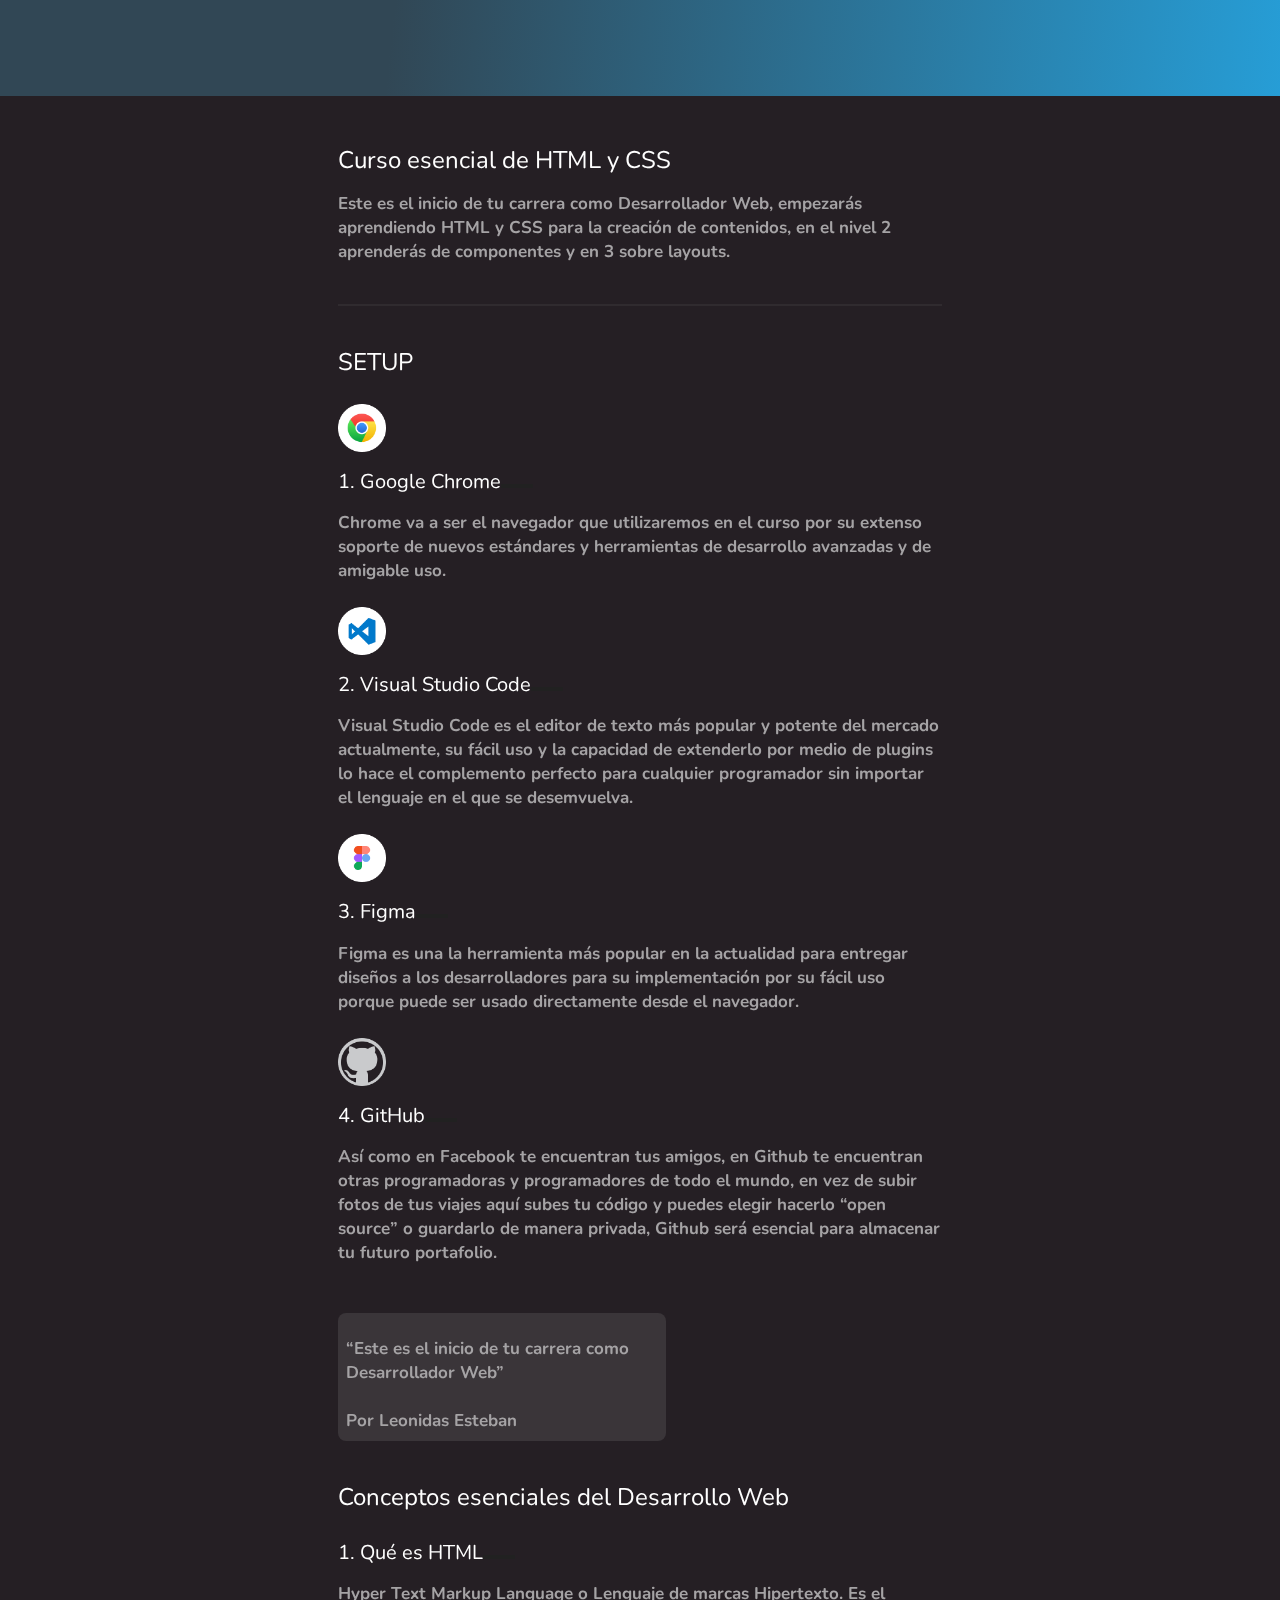
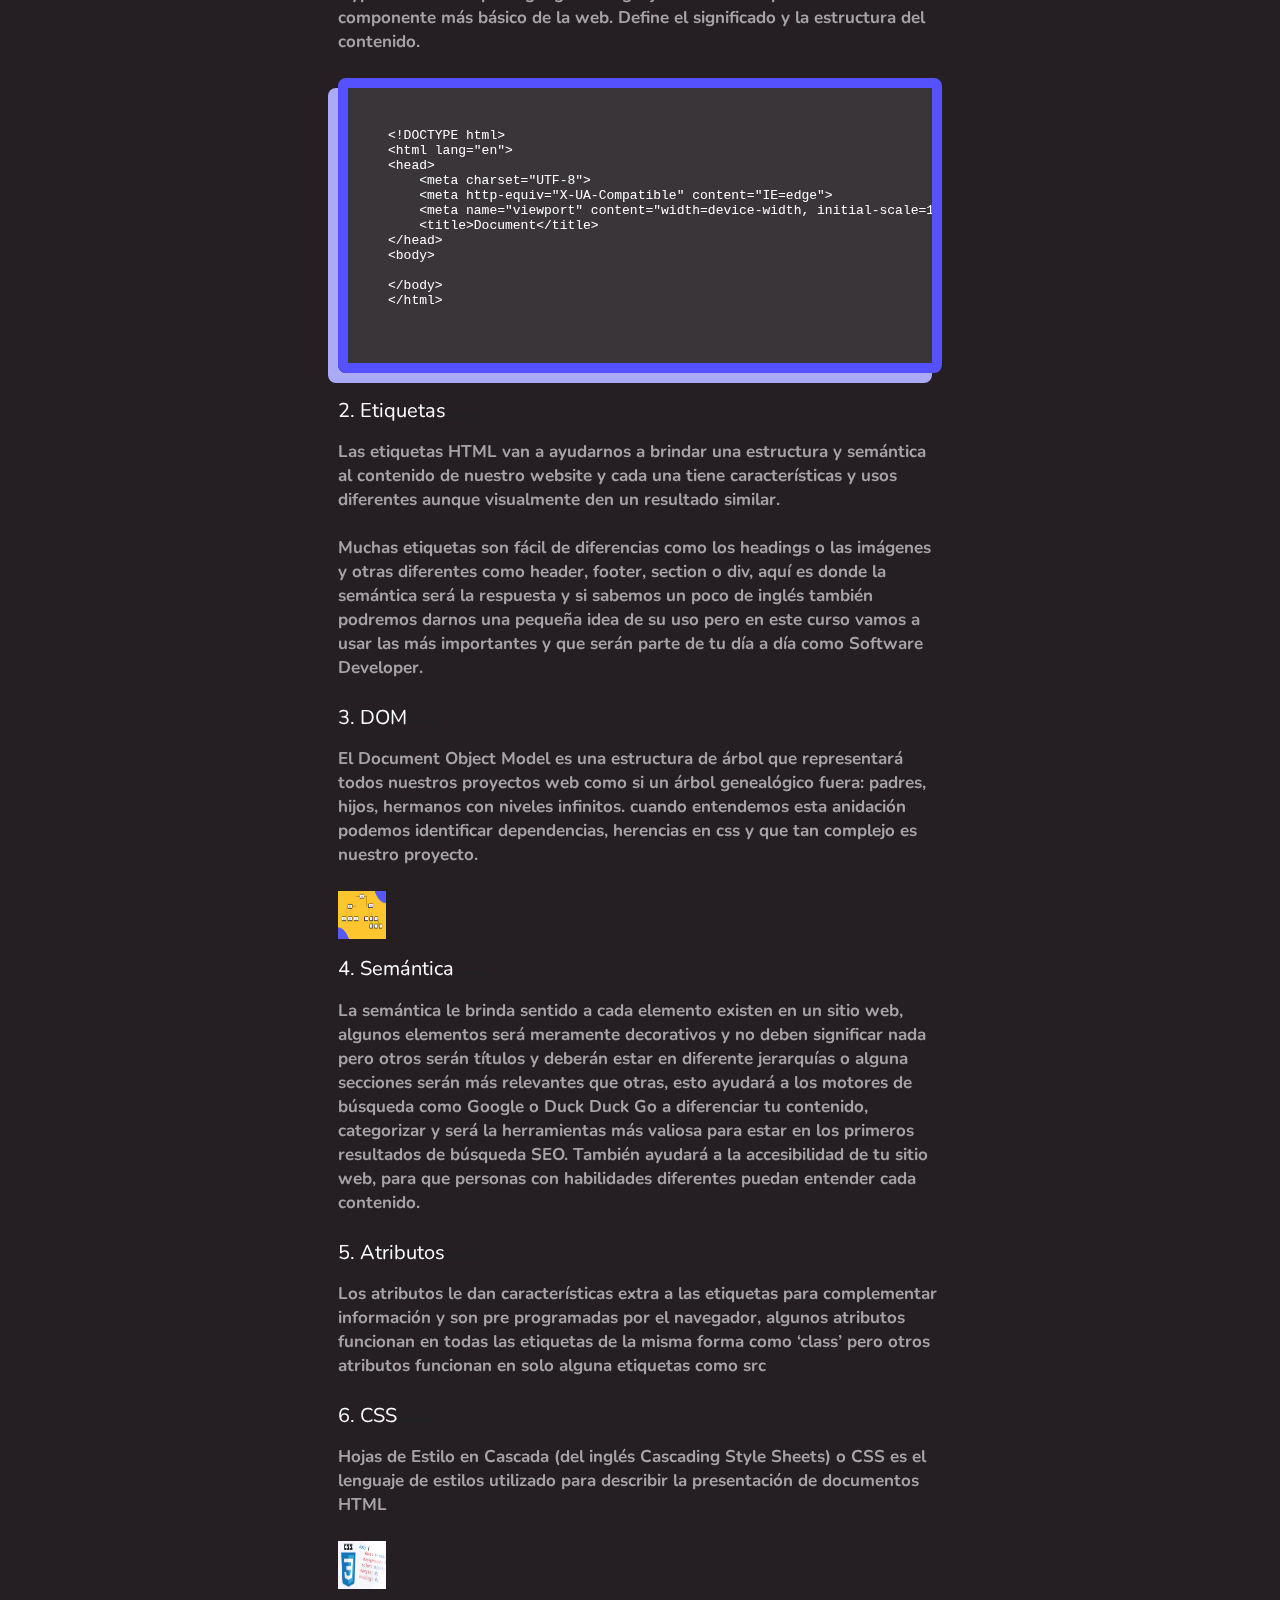
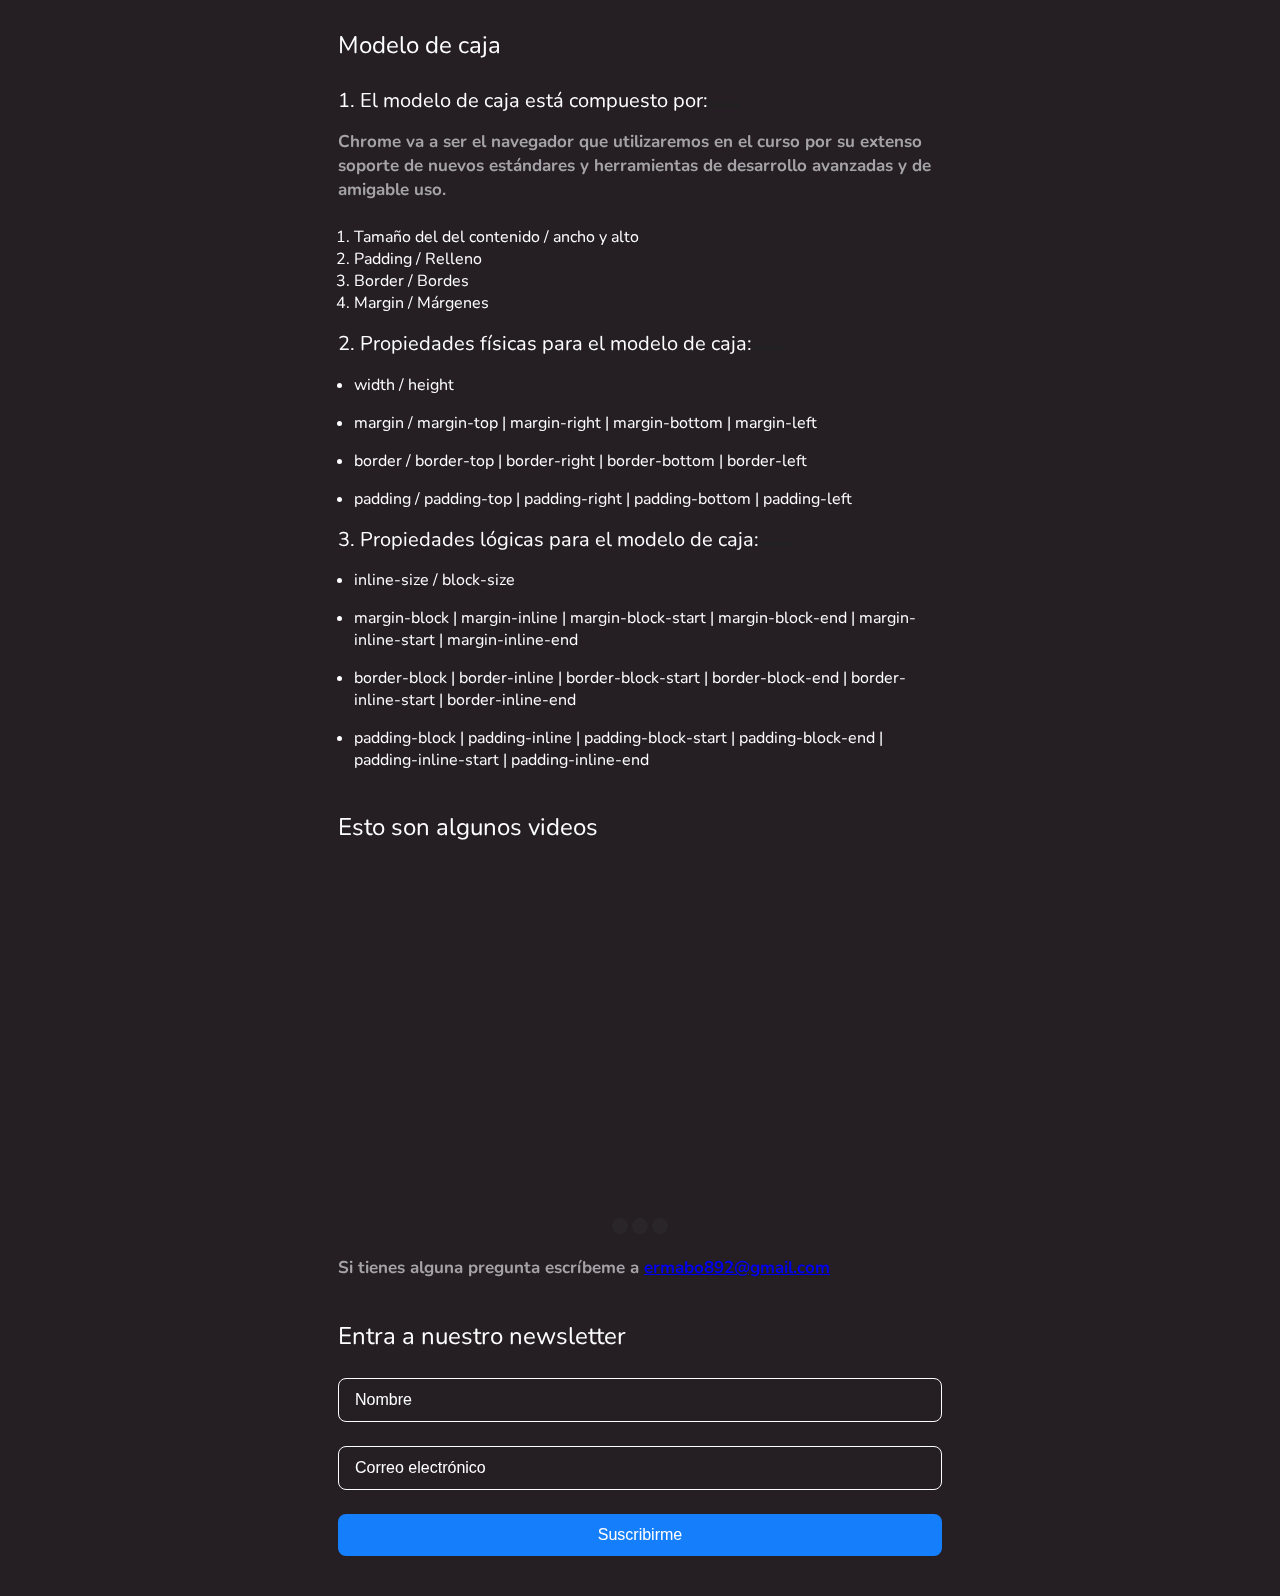
<file: index.html>
<!DOCTYPE html>
<html lang="en">
<head>
    <meta charset="UTF-8">
    <meta http-equiv="X-UA-Compatible" content="IE=edge">
    <meta name="viewport" content="width=device-width, initial-scale=1.0">
    <title>El blog de Erick</title>
    <link rel="stylesheet" href="./style-logical.css">
    <link rel="preconnect" href="https://fonts.googleapis.com">
    <link rel="preconnect" href="https://fonts.gstatic.com" crossorigin>
    <!-- <link href="https://fonts.googleapis.com/css2?family=Roboto:ital,wght@0,400;0,700;1,400;1,700&display=swap" rel="stylesheet"> --> 
    <link href="https://fonts.googleapis.com/css2?family=Nunito:ital,wght@0,400;0,600;0,700;1,400;1,700&display=swap" rel="stylesheet">
    <link rel="apple-touch-icon" sizes="57x57" href="./favicon/apple-icon-57x57.png">
    <link rel="apple-touch-icon" sizes="60x60" href="./favicon/apple-icon-60x60.png">
    <link rel="apple-touch-icon" sizes="72x72" href="./favicon/apple-icon-72x72.png">
    <link rel="apple-touch-icon" sizes="76x76" href="./favicon/apple-icon-76x76.png">
    <link rel="apple-touch-icon" sizes="114x114" href="./favicon/apple-icon-114x114.png">
    <link rel="apple-touch-icon" sizes="120x120" href="./favicon/apple-icon-120x120.png">
    <link rel="apple-touch-icon" sizes="144x144" href="./favicon/apple-icon-144x144.png">
    <link rel="apple-touch-icon" sizes="152x152" href="./favicon/apple-icon-152x152.png">
    <link rel="apple-touch-icon" sizes="180x180" href="./favicon/apple-icon-180x180.png">
    <link rel="icon" type="image/png" sizes="192x192"  href="./favicon/android-icon-192x192.png">
    <link rel="icon" type="image/png" sizes="32x32" href="./favicon/favicon-32x32.png">
    <link rel="icon" type="image/png" sizes="96x96" href="./favicon/favicon-96x96.png">
    <link rel="icon" type="image/png" sizes="16x16" href="./favicon/favicon-16x16.png">
    <link rel="manifest" href="/manifest.json">
    <meta name="msapplication-TileColor" content="#ffffff">
    <meta name="msapplication-TileImage" content="/ms-icon-144x144.png">
    <meta name="theme-color" content="#ffffff">
</head>
<body>
    <div class="banner"></div>
    <div class="header">
            <div class="header-content">
                <header>
                    <p>CONTENIDO</p>
                    <nav>
                        <details open>
                            <summary>
                                Setup
                            </summary>
                            <ol>
                                <a href="#chrome">
                                    <li>a Google Chrome</li>
                                </a>
                                <a href="#vsc">
                                    <li>Visual Studio Code</li>
                                </a>
                                <a href="#figma">
                                    <li>Figma</li>
                                </a>
                                <a href="#github">
                                    <li>GitHub</li>
                                </a>
                            </ol>
                        </details>
            
                        <details open>
                            <summary>
                                Conceptos esenciales del Desarrollo Web
                            </summary>
                            <ol>
                                <a href="#html">
                                    <li>Qué es HTML</li>
                                </a>
                                <a href="#etiquetas">
                                    <li>Etiquetas</li>
                                </a>
                                <a href="#dom">
                                    <li>DOM</li>
                                </a>
                                <a href="#semantica">
                                    <li>Semántica</li>
                                </a>
                                <a href="#atributos">
                                    <li>Atributos</li>
                                </a>
                                <a href="#css">
                                    <li>Qué es CSS</li>
                                </a>
                            </ol>
                        </details>
                
                    </nav>
                </header>
            </div>
        </div>
    </div>
    <main class="main">
       
        <div class="wrapper">
            <div class="main-content">
                <section class="content-section">
        
                    <h1>Curso esencial de HTML y CSS</h1>
                    <p>Este es el inicio de tu carrera como Desarrollador Web, empezarás aprendiendo HTML y CSS para la creación de contenidos, en el nivel 2 aprenderás de componentes y en 3 sobre layouts.</p>
                    <hr>
                    <h2>SETUP</h2>
                    <img src="./images/Google-Chrome-white.png" id="chrome" alt="Logo de Google Chrome" title="Logo de Google Chrome">
                    <h3>Google Chrome</h3>
                    <p>Chrome va a ser el navegador que utilizaremos en el curso por su extenso soporte de nuevos estándares y herramientas de desarrollo avanzadas y de amigable uso.</p>
                    
                    <img src="./images/Visual-Studio-Code-white.png" id="vsc"alt="Logo de Visual Studio Code" title="Logo de Visual Studio Code">
                    <h3>Visual Studio Code</h3>
                    <p>Visual Studio Code es el editor de texto más popular y potente del mercado actualmente, su fácil uso y la capacidad de extenderlo por medio de plugins lo hace el complemento perfecto para cualquier programador sin importar el lenguaje en el que se desemvuelva.</p>
                
                    <img src="./images/Figma-white.png" id="figma" alt="Logo de Figma" title="Logo de Figma">
                    <h3>Figma</h3>
                    <p>Figma es una la herramienta más popular en la actualidad para entregar diseños a los desarrolladores para su implementación por su fácil uso porque puede ser usado directamente desde el navegador.</p>
                
                    <img src="./images/GitHub-white.png" id="github"  alt="Logo de GitHub" title="Logo de GitHub">
                    <h3>GitHub</h3>
                    <p>Así como en Facebook te encuentran tus amigos, en Github te encuentran otras programadoras y programadores de todo el mundo, en vez de subir fotos de tus viajes aquí subes tu código y puedes elegir hacerlo “open source” o guardarlo de manera privada, Github será esencial para almacenar tu futuro portafolio.</p>
                    <blockquote>
                        <p>
                            “Este es el inicio de tu carrera como Desarrollador Web”
                        </p>
                        <p>
                            <span>
                                Por Leonidas Esteban
                            </span>
                        </p>
                    </blockquote>
                    <hr>
                </section>
        
                <section class="content-section">
                    <h2>Conceptos esenciales del Desarrollo Web</h2>
                    <h3 id="html" >Qué es HTML</h3>
                    <p>Hyper Text Markup Language o Lenguaje de marcas Hipertexto. Es el componente más básico de la web. Define el significado y la estructura del contenido.</p>
                    <pre>
&lt;!DOCTYPE html&gt;
&lt;html lang=&quot;en&quot;&gt;
&lt;head&gt;
    &lt;meta charset=&quot;UTF-8&quot;&gt;
    &lt;meta http-equiv=&quot;X-UA-Compatible&quot; content=&quot;IE=edge&quot;&gt;
    &lt;meta name=&quot;viewport&quot; content=&quot;width=device-width, initial-scale=1.0&quot;&gt;
    &lt;title&gt;Document&lt;/title&gt;
&lt;/head&gt;
&lt;body&gt;
    
&lt;/body&gt;
&lt;/html&gt;
                    </pre>
                    <h3 id="etiquetas" >Etiquetas</h3>
                    <p>Las etiquetas HTML van a ayudarnos a brindar una estructura y semántica al contenido de nuestro website y cada una tiene características y usos diferentes aunque visualmente den un resultado similar.</p>
                    <p>Muchas etiquetas son fácil de diferencias como los headings o las imágenes y otras diferentes como header, footer, section o div, aquí es donde la semántica será la respuesta y si sabemos un poco de inglés también podremos darnos una pequeña idea de su uso pero en este curso vamos a usar las más importantes y que serán parte de tu día a día como Software Developer.</p>
                
                    <h3 id="dom" >DOM</h3>
                    <p>El Document Object Model es una estructura de árbol que representará todos nuestros proyectos web como si un árbol genealógico fuera: padres, hijos, hermanos con niveles infinitos. cuando entendemos esta anidación podemos identificar dependencias, herencias en css y que tan complejo es nuestro proyecto.</p>
                    <img src="./images/dom.png" alt="Representacion grafica del DOM">
                
                    <h3 id="semantica" >Semántica</h3>
                    <p>La semántica le brinda sentido a cada elemento existen en un sitio web, algunos elementos será meramente decorativos y no deben significar nada pero otros serán títulos y deberán estar en diferente jerarquías o alguna secciones serán más relevantes que otras, esto ayudará a los motores de búsqueda como Google o Duck Duck Go a diferenciar tu contenido, categorizar y será la herramientas más valiosa para estar en los primeros resultados de búsqueda SEO. También ayudará a la accesibilidad de tu sitio web, para que personas con habilidades diferentes puedan entender cada contenido.</p>
                
                    <h3 id="atributos" >Atributos</h3>
                    <p>Los atributos le dan características extra a las etiquetas para complementar información y son pre programadas por el navegador, algunos atributos funcionan en todas las etiquetas de la misma forma como ‘class’ pero otros atributos funcionan en solo alguna etiquetas como src</p>
                
                    <h3 id="css" >CSS</h3>
                    <p>Hojas de Estilo en Cascada (del inglés Cascading Style Sheets) o CSS es el lenguaje de estilos utilizado para describir la presentación de documentos HTML</p>
                    <img src="./images/css.png" alt="Imagen acerca de CSS">
                </section>
        
                <section class="content-section">
        
                    <h2>Modelo de caja</h2>
                    <h3>El modelo de caja está compuesto por:</h3>
                    <p>Chrome va a ser el navegador que utilizaremos en el curso por su extenso soporte de nuevos estándares y herramientas de desarrollo avanzadas y de amigable uso.</p>
                    <ol>
                        <li>Tamaño del del contenido / ancho y alto</li>
                        <li>Padding / Relleno</li>
                        <li>Border / Bordes</li>
                        <li>Margin / Márgenes</li>
                    </ol>
                
                    <h3>Propiedades físicas para el modelo de caja:</h3>
                
                    <ul>
                        <li>width / height</li>
                        <li>margin / margin-top | margin-right | margin-bottom | margin-left</li>
                        <li>border / border-top | border-right | border-bottom | border-left</li>
                        <li>padding / padding-top | padding-right | padding-bottom | padding-left</li>
                    </ul>
                
                    <h3>Propiedades lógicas para el modelo de caja:</h3>
                
                    <ul>
                        <li>
                            inline-size / block-size
                        </li>
                        <li>
                            margin-block | margin-inline | margin-block-start | margin-block-end | margin-inline-start | margin-inline-end
                        </li>
                        <li>
                            border-block | border-inline | border-block-start | border-block-end | border-inline-start | border-inline-end
                        </li>
                        <li>
                            padding-block | padding-inline | padding-block-start | padding-block-end | padding-inline-start | padding-inline-end
                        </li>
                    </ul>

                    <div class="content-section">
                        <h2>Esto son algunos videos</h2>
                        <div class="slider">
                            <scroll-container class="slider-container">
                                <scroll-page class="slider-slide" id="video-1">
                                    <iframe class="video" width="560" height="315" src="https://www.youtube.com/embed/5f5Ig_U2Bpk" title="YouTube video player" frameborder="0" allow="accelerometer; autoplay; clipboard-write; encrypted-media; gyroscope; picture-in-picture" allowfullscreen></iframe>
                                </scroll-page>
                                <scroll-page class="slider-slide" id="video-2">
                                    <iframe class="video" width="560" height="315" src="https://www.youtube.com/embed/_N1IAr5oR4k" title="YouTube video player" frameborder="0" allow="accelerometer; autoplay; clipboard-write; encrypted-media; gyroscope; picture-in-picture" allowfullscreen></iframe>
                                </scroll-page>
                                <scroll-page class="slider-slide" id="video-3">
                                    <iframe class="video" width="560" height="315" src="https://www.youtube.com/embed/0PgYZiLcY4k" title="YouTube video player" frameborder="0" allow="accelerometer; autoplay; clipboard-write; encrypted-media; gyroscope; picture-in-picture" allowfullscreen></iframe>
                                </scroll-page>
                            </scroll-container>
                            <div class="slider-bullet-list">
                                <a href="#video-1" class="slider-bullet"></a>
                                <a href="#video-2" class="slider-bullet"></a>
                                <a href="#video-3" class="slider-bullet"></a>
                            </div>
                        </div>

                    </div>
                
                    <p>
                        Si tienes alguna pregunta escríbeme a <a href="mailto:me@leonidasesteban.com">ermabo892@gmail.com</a>
                    </p>
                </section>
                <div class="content-section">
                    <h2>Entra a nuestro newsletter</h2>
                    <form action="" class="form">
                        <input type="text" required placeholder="Nombre">
                        <input type="email" required placeholder="Correo electrónico">
                        <input type="submit" value="Suscribirme">
                    </form>

                </div>

            </div>
        </div>
    </main>

    
</body>
</html>
</file>
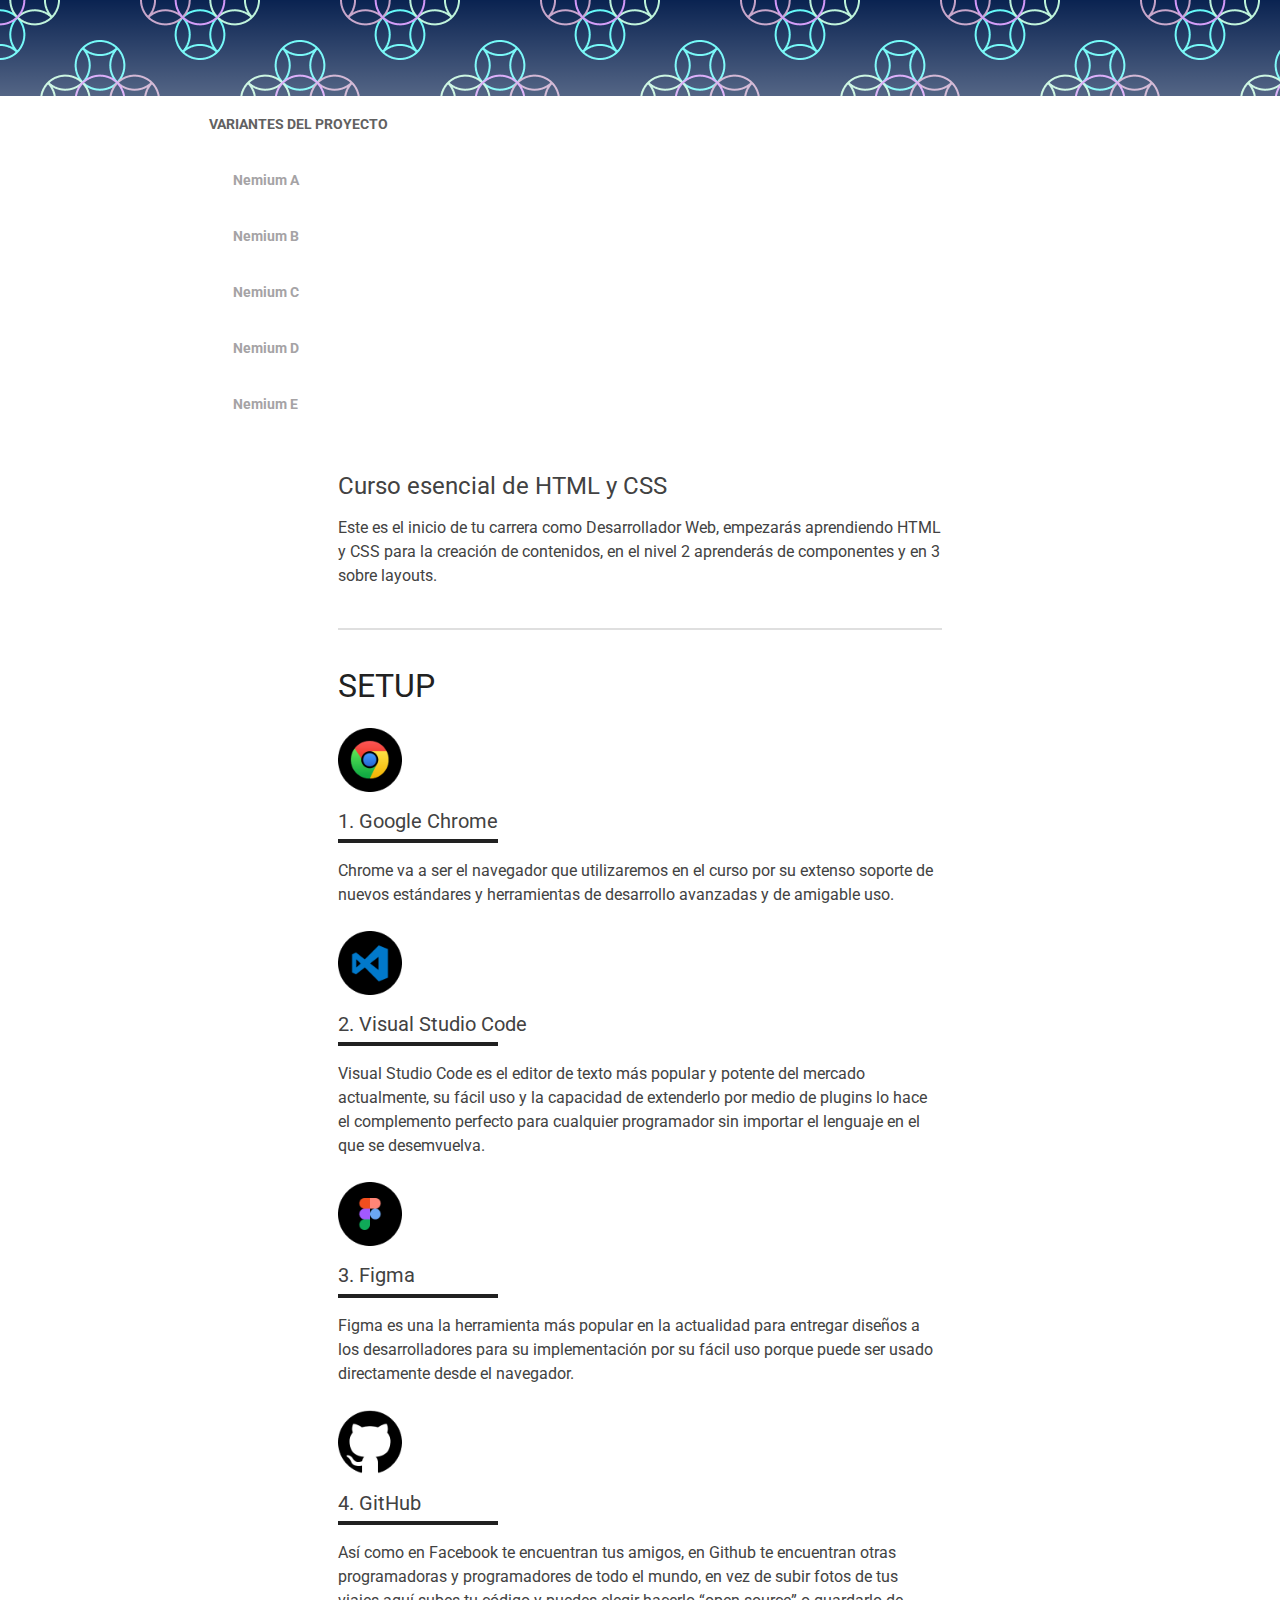
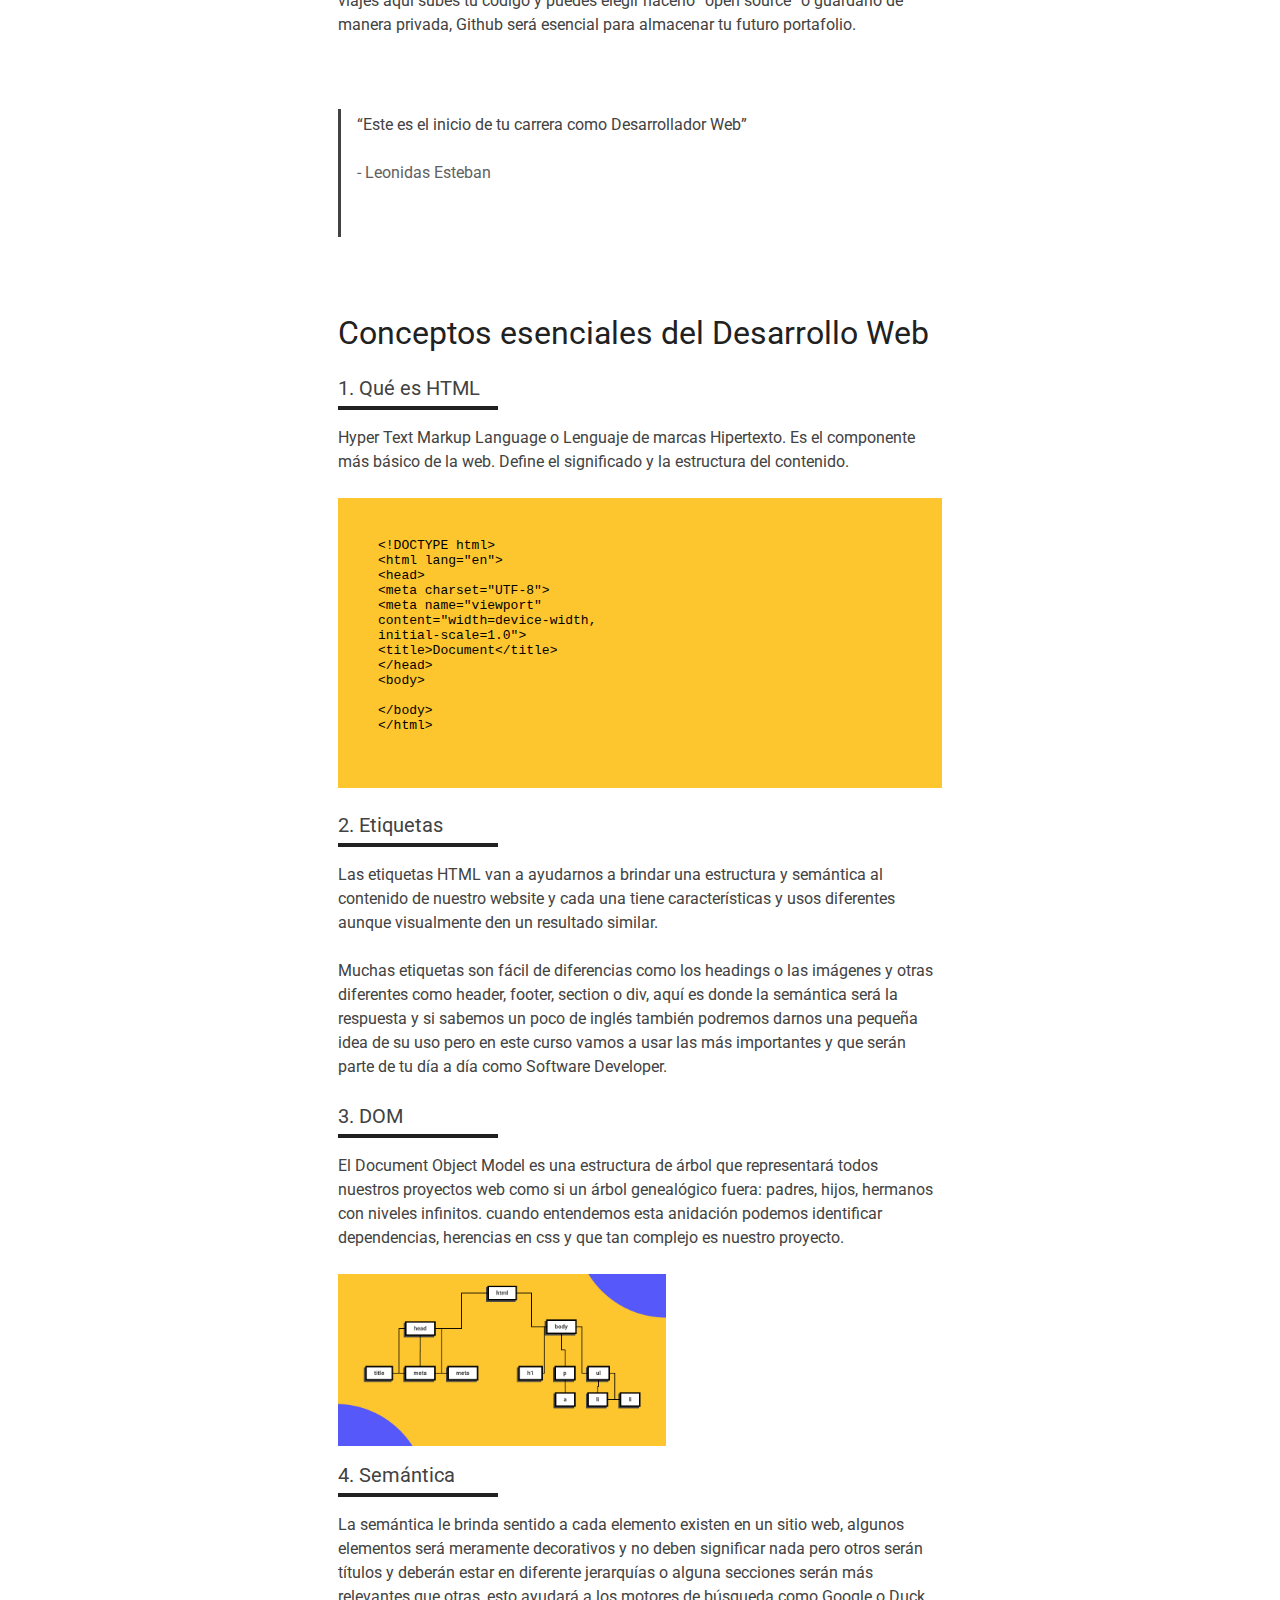
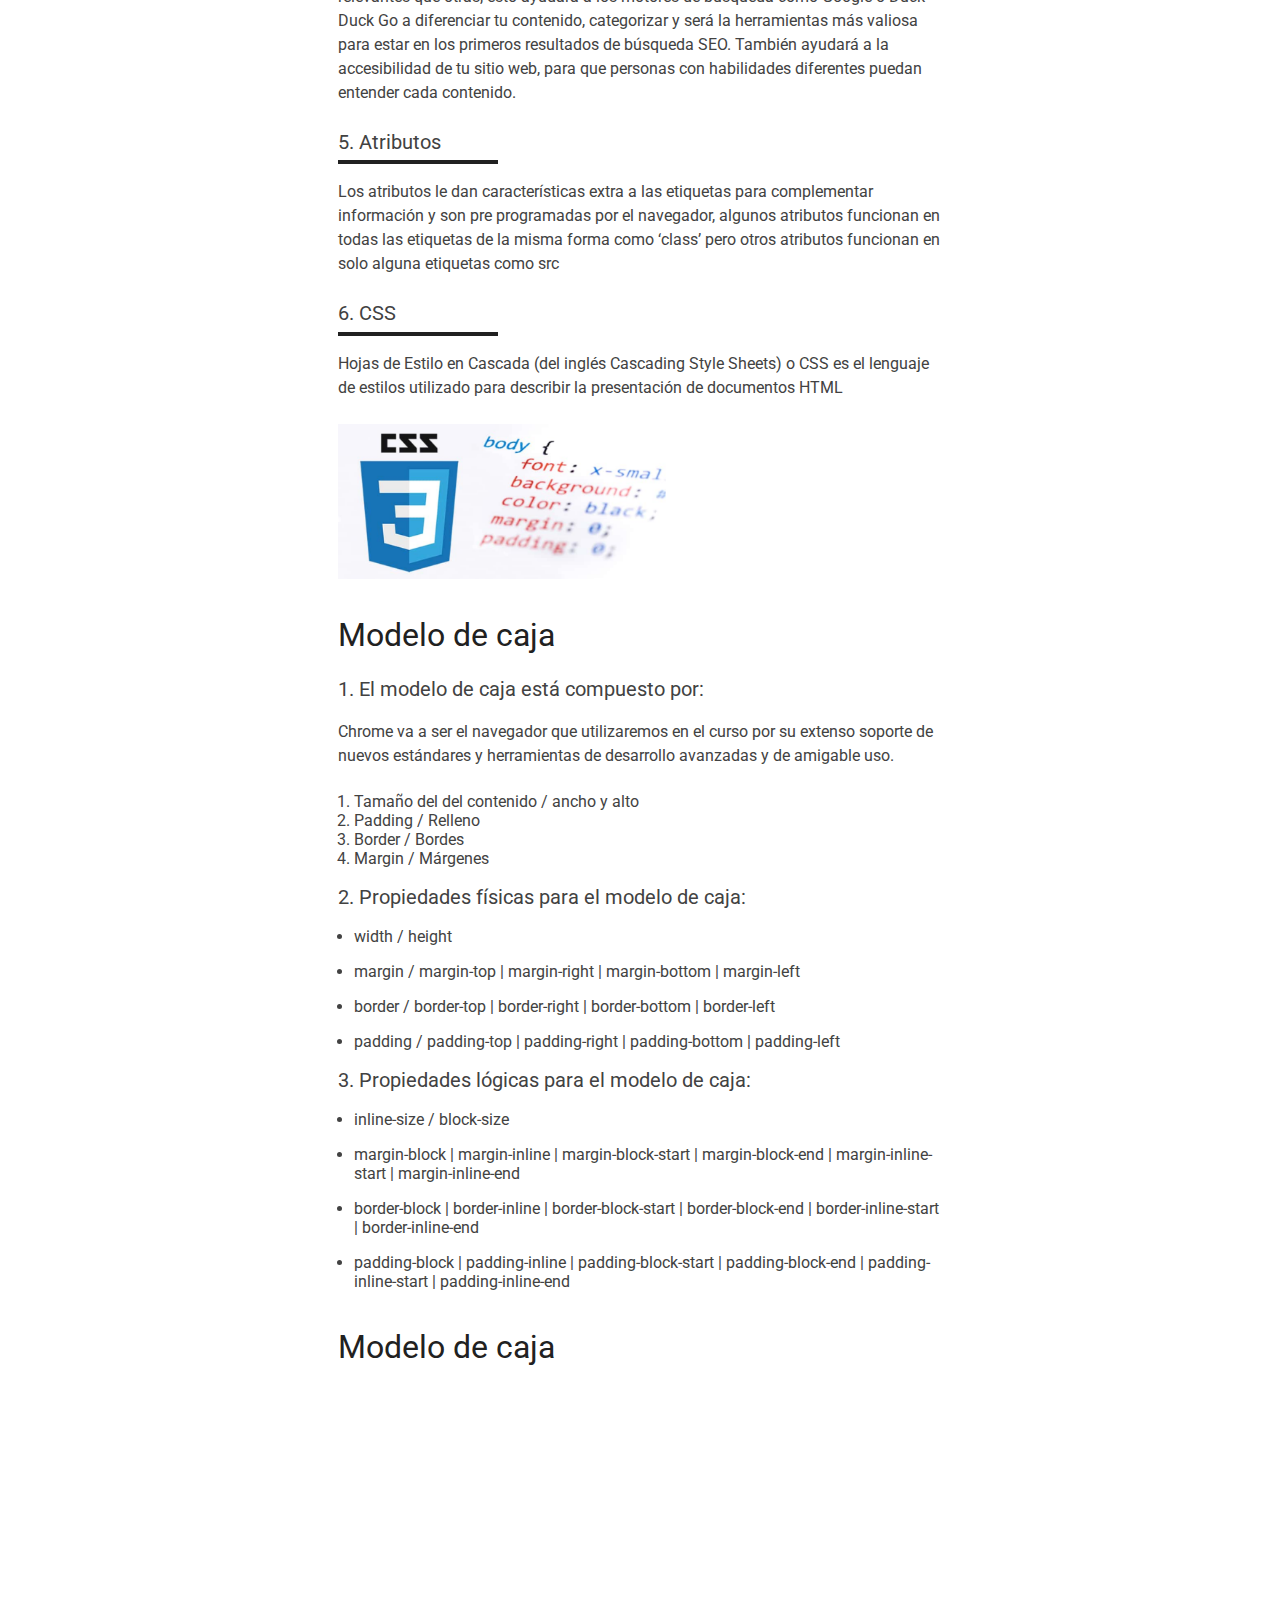
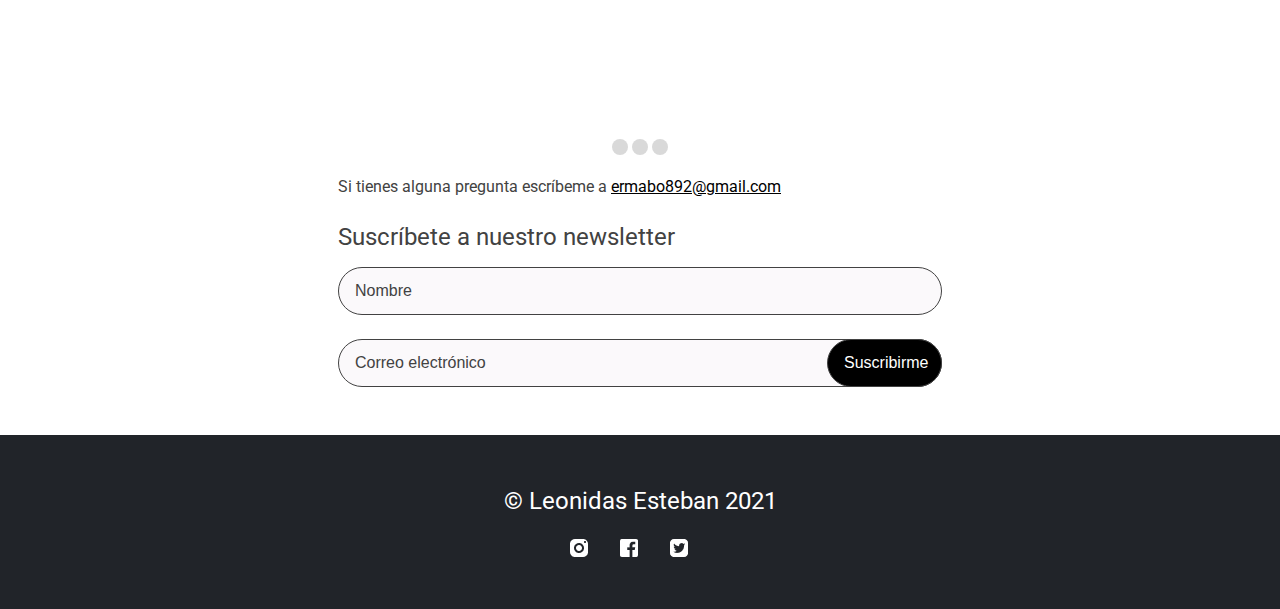
<file: nemium-a.html>
<!DOCTYPE html>
<html lang="en">
<head>
    <meta charset="UTF-8">
    <meta http-equiv="X-UA-Compatible" content="IE=edge">
    <meta name="viewport" content="width=device-width, initial-scale=1.0">
    <title>El blog de Erick</title>
    <link rel="stylesheet" href="./css/style-physical.css">
    <link rel="preconnect" href="https://fonts.googleapis.com">
    <link rel="preconnect" href="https://fonts.gstatic.com" crossorigin>
    <link href="https://fonts.googleapis.com/css2?family=Roboto:ital,wght@0,400;0,700;1,400;1,700&display=swap" rel="stylesheet"> 
    <link href="https://fonts.googleapis.com/css2?family=Nunito:ital,wght@0,400;0,600;0,700;1,400;1,700&display=swap" rel="stylesheet">
    <link rel="apple-touch-icon" sizes="57x57" href="./favicon/apple-icon-57x57.png">
    <link rel="apple-touch-icon" sizes="60x60" href="./favicon/apple-icon-60x60.png">
    <link rel="apple-touch-icon" sizes="72x72" href="./favicon/apple-icon-72x72.png">
    <link rel="apple-touch-icon" sizes="76x76" href="./favicon/apple-icon-76x76.png">
    <link rel="apple-touch-icon" sizes="114x114" href="./favicon/apple-icon-114x114.png">
    <link rel="apple-touch-icon" sizes="120x120" href="./favicon/apple-icon-120x120.png">
    <link rel="apple-touch-icon" sizes="144x144" href="./favicon/apple-icon-144x144.png">
    <link rel="apple-touch-icon" sizes="152x152" href="./favicon/apple-icon-152x152.png">
    <link rel="apple-touch-icon" sizes="180x180" href="./favicon/apple-icon-180x180.png">
    <link rel="icon" type="image/png" sizes="192x192"  href="./favicon/android-icon-192x192.png">
    <link rel="icon" type="image/png" sizes="32x32" href="./favicon/favicon-32x32.png">
    <link rel="icon" type="image/png" sizes="96x96" href="./favicon/favicon-96x96.png">
    <link rel="icon" type="image/png" sizes="16x16" href="./favicon/favicon-16x16.png">
    <link rel="manifest" href="/manifest.json">
    <meta name="msapplication-TileColor" content="#ffffff">
    <meta name="msapplication-TileImage" content="/ms-icon-144x144.png">
    <meta name="theme-color" content="#ffffff">
</head>
<body>
    <div class="banner"></div>
    <div class="version">
        <div class="version-content">
            <p>VARIANTES DEL PROYECTO</p>
            <ul>
                <li>
                    <a href="./nemium-a.html">Nemium A</a>
                </li>
                <li>
                    <a href="./index.html">Nemium B</a>
                </li>
                <li>
                    <a href="./nemium-c.html">Nemium C</a>                            
                </li>
                <li>
                    <a href="./nemium-d.html">Nemium D</a>                            
                </li>
                <li>
                    <a href="./nemium-e.html">Nemium E</a>                            
                </li>
            </ul>
        </div>
    </div>
    <div class="header">
        <div class="header-content">
            <header>
                <p>CONTENIDO</p>
                <nav>
                    <details open>
                        <summary>
                            Setup
                        </summary>
                        <ol>
                            <a href="#chrome">
                                <li>a Google Chrome</li>
                            </a>
                            <a href="#vsc">
                                <li>Visual Studio Code</li>
                            </a>
                            <a href="#figma">
                                <li>Figma</li>
                            </a>
                            <a href="#github">
                                <li>GitHub</li>
                            </a>
                        </ol>
                    </details>
        
                    <details >
                        <summary>
                            Conceptos esenciales del Desarrollo Web
                        </summary>
                        <ol>
                            <a href="#html">
                                <li>Qué es HTML</li>
                            </a>
                            <a href="#etiquetas">
                                <li>Etiquetas</li>
                            </a>
                            <a href="#dom">
                                <li>DOM</li>
                            </a>
                            <a href="#semantica">
                                <li>Semántica</li>
                            </a>
                            <a href="#atributos">
                                <li>Atributos</li>
                            </a>
                            <a href="#css">
                                <li>Qué es CSS</li>
                            </a>
                        </ol>
                    </details>
            
                </nav>
            </header>
        </div>
    </div>
    </div>
    <main class="main">
        <div class="wrapper">
            
            <div class="main-content">
                <section class="content-section">
        
                    <h1>Curso esencial de HTML y CSS</h1>
                    <p>Este es el inicio de tu carrera como Desarrollador Web, empezarás aprendiendo HTML y CSS para la creación de contenidos, en el nivel 2 aprenderás de componentes y en 3 sobre layouts.</p>
                    <hr>
                    <h2>SETUP</h2>
                    <img src="./images/Google-Chrome.png" id="chrome" alt="Logo de Google Chrome" title="Logo de Google Chrome">
                    <h3>Google Chrome</h3>
                    <p>Chrome va a ser el navegador que utilizaremos en el curso por su extenso soporte de nuevos estándares y herramientas de desarrollo avanzadas y de amigable uso.</p>
                    
                    <img src="./images/Visual-Studio-Code.png" id="vsc"alt="Logo de Visual Studio Code" title="Logo de Visual Studio Code">
                    <h3>Visual Studio Code</h3>
                    <p>Visual Studio Code es el editor de texto más popular y potente del mercado actualmente, su fácil uso y la capacidad de extenderlo por medio de plugins lo hace el complemento perfecto para cualquier programador sin importar el lenguaje en el que se desemvuelva.</p>
                
                    <img src="./images/Figma.png" id="figma" alt="Logo de Figma" title="Logo de Figma">
                    <h3>Figma</h3>
                    <p>Figma es una la herramienta más popular en la actualidad para entregar diseños a los desarrolladores para su implementación por su fácil uso porque puede ser usado directamente desde el navegador.</p>
                
                    <img src="./images/GitHub.png" id="github"  alt="Logo de GitHub" title="Logo de GitHub">
                    <h3>GitHub</h3>
                    <p>Así como en Facebook te encuentran tus amigos, en Github te encuentran otras programadoras y programadores de todo el mundo, en vez de subir fotos de tus viajes aquí subes tu código y puedes elegir hacerlo “open source” o guardarlo de manera privada, Github será esencial para almacenar tu futuro portafolio.</p>
                    <blockquote class="blockquote">
                        <p>
                            “Este es el inicio de tu carrera como Desarrollador Web”
                        </p>
                        <p>
                            <span>
                                Leonidas Esteban
                            </span>
                        </p>
                    </blockquote>
                    <hr>
                </section>
        
                <section class="content-section">
                    <h2>Conceptos esenciales del Desarrollo Web</h2>
                    <h3 id="html" class="h3-concepts" >Qué es HTML</h3>
                    <p>Hyper Text Markup Language o Lenguaje de marcas Hipertexto. Es el componente más básico de la web. Define el significado y la estructura del contenido.</p>
                    <pre>
&lt;!DOCTYPE html&gt;
&lt;html lang=&quot;en&quot;&gt;
&lt;head&gt;
&lt;meta charset=&quot;UTF-8&quot;&gt;
&lt;meta name=&quot;viewport&quot; 
content=&quot;width=device-width, 
initial-scale=1.0&quot;&gt;
&lt;title&gt;Document&lt;/title&gt;
&lt;/head&gt;
&lt;body&gt;
    
&lt;/body&gt;
&lt;/html&gt;
                    </pre>
                    <h3 id="etiquetas" class="h3-concepts" >Etiquetas</h3>
                    <p>Las etiquetas HTML van a ayudarnos a brindar una estructura y semántica al contenido de nuestro website y cada una tiene características y usos diferentes aunque visualmente den un resultado similar.</p>
                    <p>Muchas etiquetas son fácil de diferencias como los headings o las imágenes y otras diferentes como header, footer, section o div, aquí es donde la semántica será la respuesta y si sabemos un poco de inglés también podremos darnos una pequeña idea de su uso pero en este curso vamos a usar las más importantes y que serán parte de tu día a día como Software Developer.</p>
                
                    <h3 id="dom" class="h3-concepts" >DOM</h3>
                    <p>El Document Object Model es una estructura de árbol que representará todos nuestros proyectos web como si un árbol genealógico fuera: padres, hijos, hermanos con niveles infinitos. cuando entendemos esta anidación podemos identificar dependencias, herencias en css y que tan complejo es nuestro proyecto.</p>
                    <img id="dom-image" src="./images/dom.png" alt="Representacion grafica del DOM">
                
                    <h3 id="semantica" class="h3-concepts" >Semántica</h3>
                    <p>La semántica le brinda sentido a cada elemento existen en un sitio web, algunos elementos será meramente decorativos y no deben significar nada pero otros serán títulos y deberán estar en diferente jerarquías o alguna secciones serán más relevantes que otras, esto ayudará a los motores de búsqueda como Google o Duck Duck Go a diferenciar tu contenido, categorizar y será la herramientas más valiosa para estar en los primeros resultados de búsqueda SEO. También ayudará a la accesibilidad de tu sitio web, para que personas con habilidades diferentes puedan entender cada contenido.</p>
                
                    <h3 id="atributos" class="h3-concepts">Atributos</h3>
                    <p>Los atributos le dan características extra a las etiquetas para complementar información y son pre programadas por el navegador, algunos atributos funcionan en todas las etiquetas de la misma forma como ‘class’ pero otros atributos funcionan en solo alguna etiquetas como src</p>
                
                    <h3 id="css" class="h3-concepts">CSS</h3>
                    <p>Hojas de Estilo en Cascada (del inglés Cascading Style Sheets) o CSS es el lenguaje de estilos utilizado para describir la presentación de documentos HTML</p>
                    <img id="css-image" src="./images/css.png" alt="Imagen acerca de CSS">
                </section>
        
                <section class="content-section">
        
                    <h2>Modelo de caja</h2>
                    <h3 class="second-content-section">El modelo de caja está compuesto por:</h3>
                    <p>Chrome va a ser el navegador que utilizaremos en el curso por su extenso soporte de nuevos estándares y herramientas de desarrollo avanzadas y de amigable uso.</p>
                    <ol>
                        <li>Tamaño del del contenido / ancho y alto</li>
                        <li>Padding / Relleno</li>
                        <li>Border / Bordes</li>
                        <li>Margin / Márgenes</li>
                    </ol>
                
                    <h3 class="second-content-section">Propiedades físicas para el modelo de caja:</h3>
                
                    <ul>
                        <li>width / height</li>
                        <li>margin / margin-top | margin-right | margin-bottom | margin-left</li>
                        <li>border / border-top | border-right | border-bottom | border-left</li>
                        <li>padding / padding-top | padding-right | padding-bottom | padding-left</li>
                    </ul>
                
                    <h3 class="second-content-section">Propiedades lógicas para el modelo de caja:</h3>
                
                    <ul>
                        <li>
                            inline-size / block-size
                        </li>
                        <li>
                            margin-block | margin-inline | margin-block-start | margin-block-end | margin-inline-start | margin-inline-end
                        </li>
                        <li>
                            border-block | border-inline | border-block-start | border-block-end | border-inline-start | border-inline-end
                        </li>
                        <li>
                            padding-block | padding-inline | padding-block-start | padding-block-end | padding-inline-start | padding-inline-end
                        </li>
                    </ul>

                    <div class="content-section">
                        <h2>Modelo de caja</h2>
                        <div class="slider">
                            <scroll-container class="slider-container">
                                <scroll-page class="slider-slide" id="video-1">
                                    <iframe class="video" width="560" height="315" src="https://www.youtube.com/embed/5f5Ig_U2Bpk" title="YouTube video player" frameborder="0" allow="accelerometer; autoplay; clipboard-write; encrypted-media; gyroscope; picture-in-picture" allowfullscreen></iframe>
                                </scroll-page>
                                <scroll-page class="slider-slide" id="video-2">
                                    <iframe class="video" width="560" height="315" src="https://www.youtube.com/embed/_N1IAr5oR4k" title="YouTube video player" frameborder="0" allow="accelerometer; autoplay; clipboard-write; encrypted-media; gyroscope; picture-in-picture" allowfullscreen></iframe>
                                </scroll-page>
                                <scroll-page class="slider-slide" id="video-3">
                                    <iframe class="video" width="560" height="315" src="https://www.youtube.com/embed/0PgYZiLcY4k" title="YouTube video player" frameborder="0" allow="accelerometer; autoplay; clipboard-write; encrypted-media; gyroscope; picture-in-picture" allowfullscreen></iframe>
                                </scroll-page>
                            </scroll-container>
                            <div class="slider-bullet-list">
                                <a href="#video-1" class="slider-bullet"></a>
                                <a href="#video-2" class="slider-bullet"></a>
                                <a href="#video-3" class="slider-bullet"></a>
                            </div>
                        </div>

                    </div>
                
                    <p class="form">
                        Si tienes alguna pregunta escríbeme a <a href="mailto:ermabo892@gmail.com">ermabo892@gmail.com</a>
                    </p>
                </section>
                <div class="content-section">
                    <h4 class="form">Suscríbete a nuestro newsletter</h4>
                    <form action="" class="form">
                        <input type="text" required placeholder="Nombre">
                        <div class="input-button-container">
                            <input class="input-email" type="email" required placeholder="Correo electrónico">
                            <input class="input-button" type="submit" value="Suscribirme">

                        </div>
                    </form>

                </div>

            </div>
        </div>
        <footer>
            <h1>© Leonidas Esteban 2021</h1>
            <div>
                <img src="./images/instagram-icon-white.png" alt="Instagram icon">
                <img src="./images/facebook-icon-white.png" alt="Facebook icon">
                <img src="./images/twitter-icon-white.png" alt="Twitter icon">
            </div>
        </footer>
    </main>
</body>
</html>
</file>
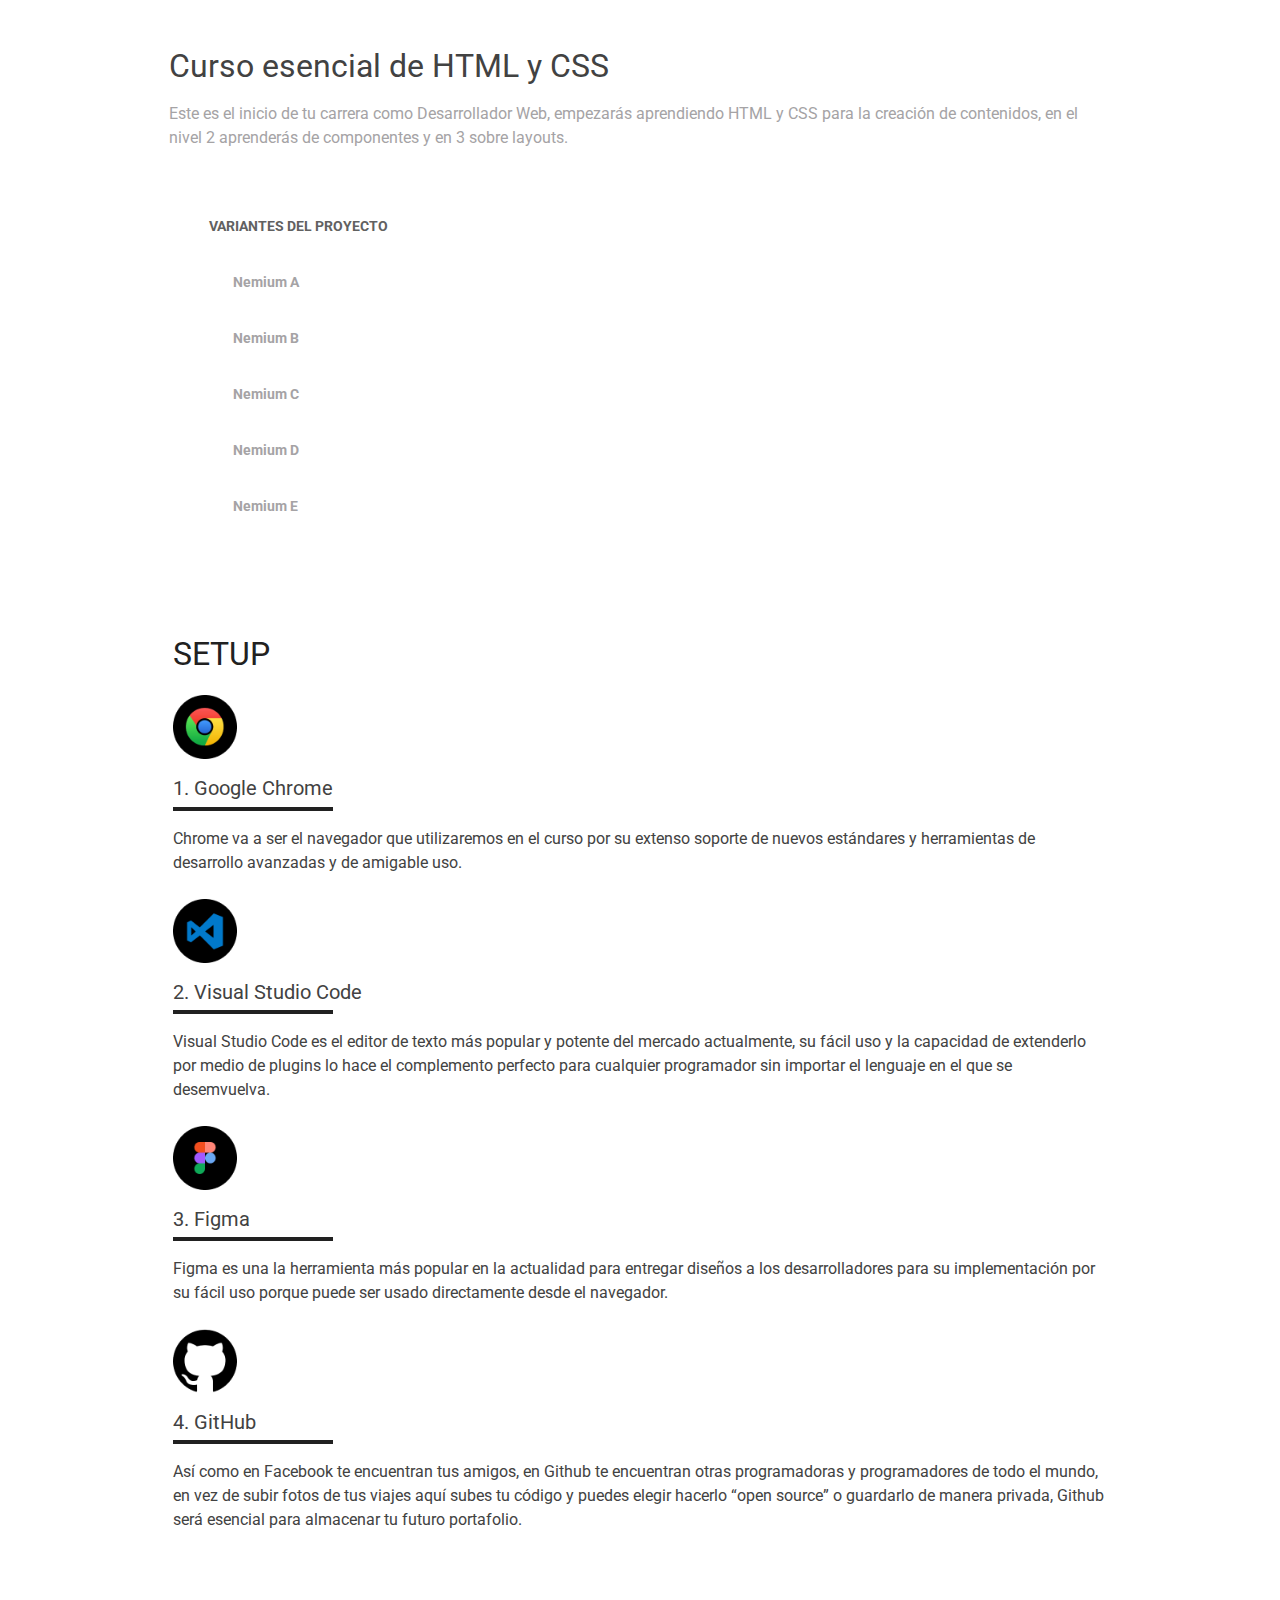
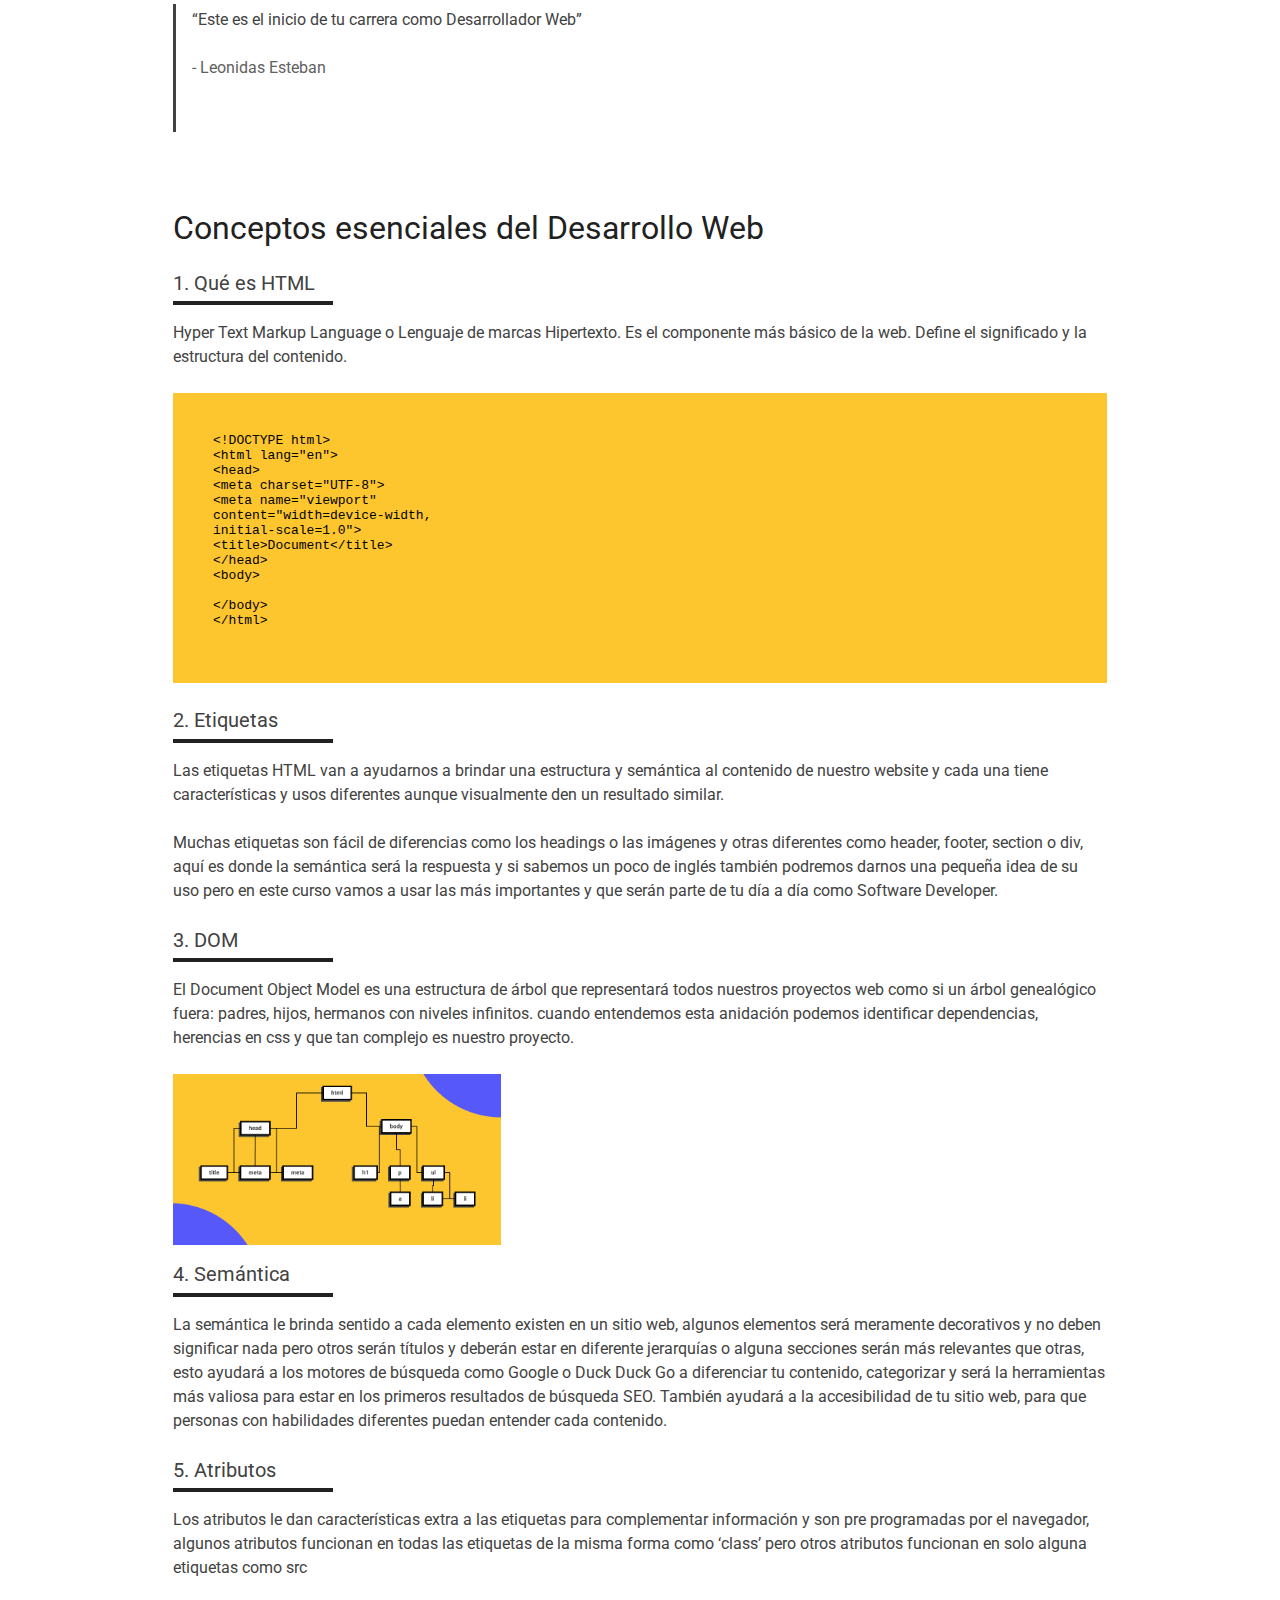
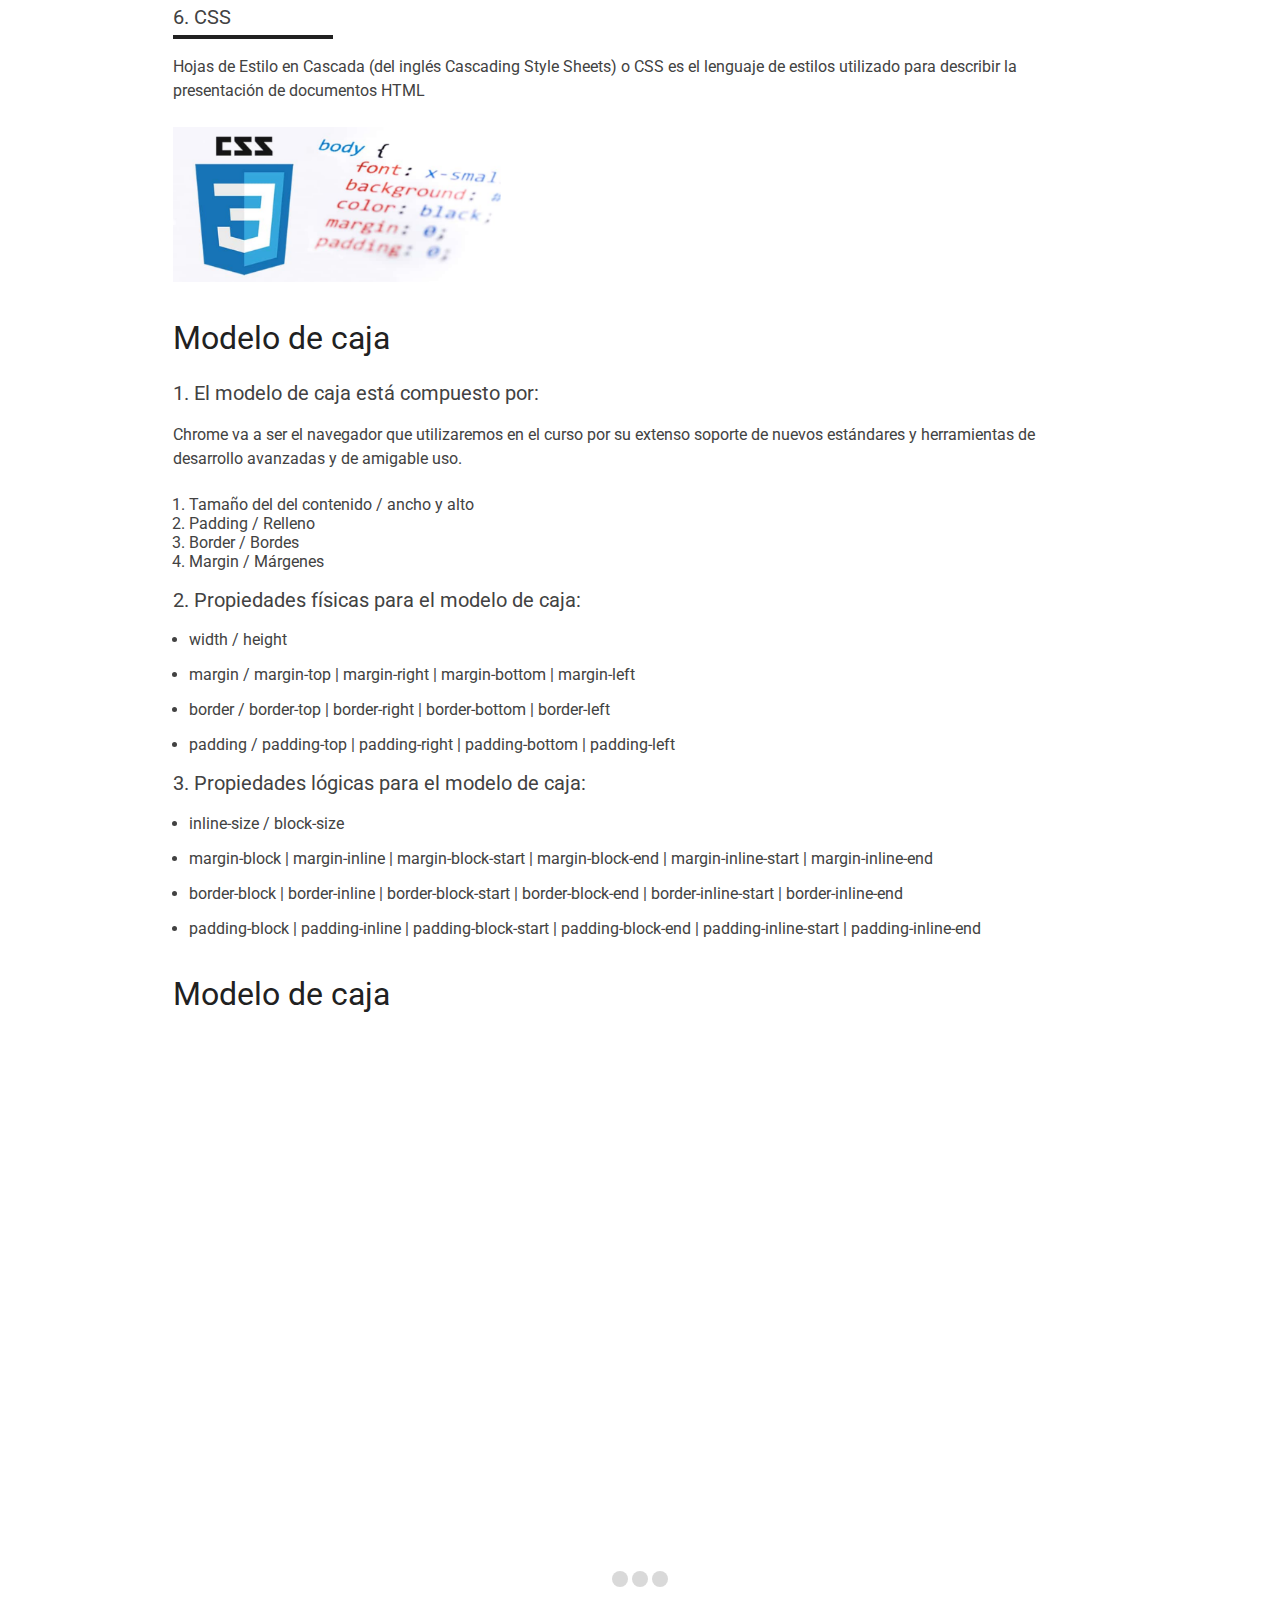
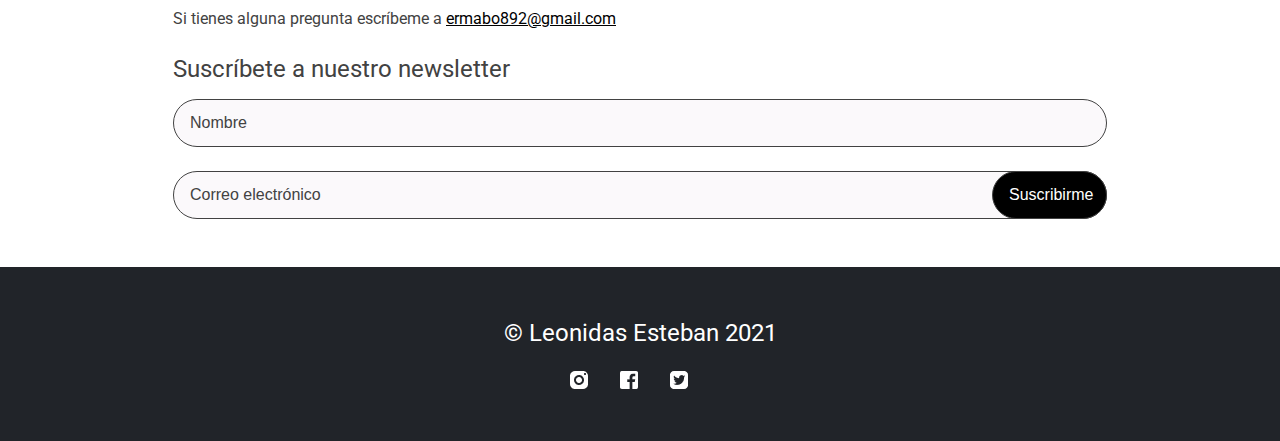
<file: nemium-c.html>
<!DOCTYPE html>
<html lang="en">
<head>
    <meta charset="UTF-8">
    <meta http-equiv="X-UA-Compatible" content="IE=edge">
    <meta name="viewport" content="width=device-width, initial-scale=1.0">
    <title>El blog de Erick</title>
    <link rel="stylesheet" href="./css/nemium-c.css">
    <link rel="preconnect" href="https://fonts.googleapis.com">
    <link rel="preconnect" href="https://fonts.gstatic.com" crossorigin>
    <link href="https://fonts.googleapis.com/css2?family=Roboto:ital,wght@0,400;0,700;1,400;1,700&display=swap" rel="stylesheet"> 
    <link href="https://fonts.googleapis.com/css2?family=Nunito:ital,wght@0,400;0,600;0,700;1,400;1,700&display=swap" rel="stylesheet">
    <link rel="apple-touch-icon" sizes="57x57" href="./favicon/apple-icon-57x57.png">
    <link rel="apple-touch-icon" sizes="60x60" href="./favicon/apple-icon-60x60.png">
    <link rel="apple-touch-icon" sizes="72x72" href="./favicon/apple-icon-72x72.png">
    <link rel="apple-touch-icon" sizes="76x76" href="./favicon/apple-icon-76x76.png">
    <link rel="apple-touch-icon" sizes="114x114" href="./favicon/apple-icon-114x114.png">
    <link rel="apple-touch-icon" sizes="120x120" href="./favicon/apple-icon-120x120.png">
    <link rel="apple-touch-icon" sizes="144x144" href="./favicon/apple-icon-144x144.png">
    <link rel="apple-touch-icon" sizes="152x152" href="./favicon/apple-icon-152x152.png">
    <link rel="apple-touch-icon" sizes="180x180" href="./favicon/apple-icon-180x180.png">
    <link rel="icon" type="image/png" sizes="192x192"  href="./favicon/android-icon-192x192.png">
    <link rel="icon" type="image/png" sizes="32x32" href="./favicon/favicon-32x32.png">
    <link rel="icon" type="image/png" sizes="96x96" href="./favicon/favicon-96x96.png">
    <link rel="icon" type="image/png" sizes="16x16" href="./favicon/favicon-16x16.png">
    <link rel="manifest" href="/manifest.json">
    <meta name="msapplication-TileColor" content="#ffffff">
    <meta name="msapplication-TileImage" content="/ms-icon-144x144.png">
    <meta name="theme-color" content="#ffffff">
</head>
<body>
       
    <div class="first-section">
        <div>
            <h1>Curso esencial de HTML y CSS</h1>
            <p class="first-section-p">Este es el inicio de tu carrera como Desarrollador Web, empezarás aprendiendo HTML y CSS para la creación de contenidos, en el nivel 2 aprenderás de componentes y en 3 sobre layouts.</p>

        </div>

        <div class="version">
            
            <div class="version-content">
                <p>VARIANTES DEL PROYECTO</p>
                <ul>
                    <li>
                        <a href="./nemium-a.html">Nemium A</a>
                    </li>
                    <li>
                        <a href="./index.html">Nemium B</a>
                    </li>
                    <li>
                        <a href="./nemium-c.html">Nemium C</a>                            
                    </li>
                    <li>
                        <a href="./nemium-d.html">Nemium D</a>                            
                    </li>
                    <li>
                        <a href="./nemium-e.html">Nemium E</a>                            
                    </li>
                    </ul>
                </div>
        </div>

            <div class="header">
                <div class="header-content">
                    <header>
                        <p>CONTENIDO</p>
                        <nav>
                            <details open>
                                <summary>
                                    Setup
                                </summary>
                                <ol>
                                    <a href="#chrome">
                                        <li>a Google Chrome</li>
                                    </a>
                                    <a href="#vsc">
                                        <li>Visual Studio Code</li>
                                    </a>
                                    <a href="#figma">
                                        <li>Figma</li>
                                    </a>
                                    <a href="#github">
                                        <li>GitHub</li>
                                    </a>
                                </ol>
                            </details>        
                        
                        <details open>
                            <summary >
                                Conceptos esenciales del Desarrollo Web
                            </summary>
                            <ol>
                                <a href="#html">
                                    <li>Qué es HTML</li>
                                </a>
                                <a href="#etiquetas">
                                    <li>Etiquetas</li>
                                </a>
                                <a href="#dom">
                                    <li>DOM</li>
                                </a>
                                <a href="#semantica">
                                    <li>Semántica</li>
                                </a>
                                <a href="#atributos">
                                    <li>Atributos</li>
                                </a>
                                <a href="#css">
                                    <li>Qué es CSS</li>
                                </a>
                            </ol>
                        </details>
                
                        </nav>
                </header>
            </div>
        </div>
    </div>
    
    <main class="main">
        <div class="wrapper">
            
            <div class="main-content">
                <section class="content-section">
                    
                    
                    <h2>SETUP</h2> 
                    <img src="./images/Google-Chrome.png" id="chrome" alt="Logo de Google Chrome" title="Logo de Google Chrome">
                    <h3>Google Chrome</h3>
                    <p>Chrome va a ser el navegador que utilizaremos en el curso por su extenso soporte de nuevos estándares y herramientas de desarrollo avanzadas y de amigable uso.</p>
                    
                    <img src="./images/Visual-Studio-Code.png" id="vsc"alt="Logo de Visual Studio Code" title="Logo de Visual Studio Code">
                    <h3>Visual Studio Code</h3>
                    <p>Visual Studio Code es el editor de texto más popular y potente del mercado actualmente, su fácil uso y la capacidad de extenderlo por medio de plugins lo hace el complemento perfecto para cualquier programador sin importar el lenguaje en el que se desemvuelva.</p>
                
                    <img src="./images/Figma.png" id="figma" alt="Logo de Figma" title="Logo de Figma">
                    <h3>Figma</h3>
                    <p>Figma es una la herramienta más popular en la actualidad para entregar diseños a los desarrolladores para su implementación por su fácil uso porque puede ser usado directamente desde el navegador.</p>
                
                    <img src="./images/GitHub.png" id="github"  alt="Logo de GitHub" title="Logo de GitHub">
                    <h3>GitHub</h3>
                    <p>Así como en Facebook te encuentran tus amigos, en Github te encuentran otras programadoras y programadores de todo el mundo, en vez de subir fotos de tus viajes aquí subes tu código y puedes elegir hacerlo “open source” o guardarlo de manera privada, Github será esencial para almacenar tu futuro portafolio.</p>
                    <blockquote class="blockquote">
                        <p>
                            “Este es el inicio de tu carrera como Desarrollador Web”
                        </p>
                        <p>
                            <span>
                                Leonidas Esteban
                            </span>
                        </p>
                    </blockquote>
                    <hr>
                </section>
        
                <section class="content-section">
                    <h2>Conceptos esenciales del Desarrollo Web</h2>
                    <h3 id="html" class="h3-concepts" >Qué es HTML</h3>
                    <p>Hyper Text Markup Language o Lenguaje de marcas Hipertexto. Es el componente más básico de la web. Define el significado y la estructura del contenido.</p>
                    <pre>
&lt;!DOCTYPE html&gt;
&lt;html lang=&quot;en&quot;&gt;
&lt;head&gt;
&lt;meta charset=&quot;UTF-8&quot;&gt;
&lt;meta name=&quot;viewport&quot; 
content=&quot;width=device-width, 
initial-scale=1.0&quot;&gt;
&lt;title&gt;Document&lt;/title&gt;
&lt;/head&gt;
&lt;body&gt;
    
&lt;/body&gt;
&lt;/html&gt;
                    </pre>
                    <h3 id="etiquetas" class="h3-concepts" >Etiquetas</h3>
                    <p>Las etiquetas HTML van a ayudarnos a brindar una estructura y semántica al contenido de nuestro website y cada una tiene características y usos diferentes aunque visualmente den un resultado similar.</p>
                    <p>Muchas etiquetas son fácil de diferencias como los headings o las imágenes y otras diferentes como header, footer, section o div, aquí es donde la semántica será la respuesta y si sabemos un poco de inglés también podremos darnos una pequeña idea de su uso pero en este curso vamos a usar las más importantes y que serán parte de tu día a día como Software Developer.</p>
                
                    <h3 id="dom" class="h3-concepts" >DOM</h3>
                    <p>El Document Object Model es una estructura de árbol que representará todos nuestros proyectos web como si un árbol genealógico fuera: padres, hijos, hermanos con niveles infinitos. cuando entendemos esta anidación podemos identificar dependencias, herencias en css y que tan complejo es nuestro proyecto.</p>
                    <img id="dom-image" src="./images/dom.png" alt="Representacion grafica del DOM">
                
                    <h3 id="semantica" class="h3-concepts" >Semántica</h3>
                    <p>La semántica le brinda sentido a cada elemento existen en un sitio web, algunos elementos será meramente decorativos y no deben significar nada pero otros serán títulos y deberán estar en diferente jerarquías o alguna secciones serán más relevantes que otras, esto ayudará a los motores de búsqueda como Google o Duck Duck Go a diferenciar tu contenido, categorizar y será la herramientas más valiosa para estar en los primeros resultados de búsqueda SEO. También ayudará a la accesibilidad de tu sitio web, para que personas con habilidades diferentes puedan entender cada contenido.</p>
                
                    <h3 id="atributos" class="h3-concepts">Atributos</h3>
                    <p>Los atributos le dan características extra a las etiquetas para complementar información y son pre programadas por el navegador, algunos atributos funcionan en todas las etiquetas de la misma forma como ‘class’ pero otros atributos funcionan en solo alguna etiquetas como src</p>
                
                    <h3 id="css" class="h3-concepts">CSS</h3>
                    <p>Hojas de Estilo en Cascada (del inglés Cascading Style Sheets) o CSS es el lenguaje de estilos utilizado para describir la presentación de documentos HTML</p>
                    <img id="css-image" src="./images/css.png" alt="Imagen acerca de CSS">
                </section>
        
                <section class="content-section">
        
                    <h2>Modelo de caja</h2>
                    <h3 class="second-content-section">El modelo de caja está compuesto por:</h3>
                    <p>Chrome va a ser el navegador que utilizaremos en el curso por su extenso soporte de nuevos estándares y herramientas de desarrollo avanzadas y de amigable uso.</p>
                    <ol>
                        <li>Tamaño del del contenido / ancho y alto</li>
                        <li>Padding / Relleno</li>
                        <li>Border / Bordes</li>
                        <li>Margin / Márgenes</li>
                    </ol>
                
                    <h3 class="second-content-section">Propiedades físicas para el modelo de caja:</h3>
                
                    <ul>
                        <li>width / height</li>
                        <li>margin / margin-top | margin-right | margin-bottom | margin-left</li>
                        <li>border / border-top | border-right | border-bottom | border-left</li>
                        <li>padding / padding-top | padding-right | padding-bottom | padding-left</li>
                    </ul>
                
                    <h3 class="second-content-section">Propiedades lógicas para el modelo de caja:</h3>
                
                    <ul>
                        <li>
                            inline-size / block-size
                        </li>
                        <li>
                            margin-block | margin-inline | margin-block-start | margin-block-end | margin-inline-start | margin-inline-end
                        </li>
                        <li>
                            border-block | border-inline | border-block-start | border-block-end | border-inline-start | border-inline-end
                        </li>
                        <li>
                            padding-block | padding-inline | padding-block-start | padding-block-end | padding-inline-start | padding-inline-end
                        </li>
                    </ul>

                    <div class="content-section">
                        <h2>Modelo de caja</h2>
                        <div class="slider">
                            <scroll-container class="slider-container">
                                <scroll-page class="slider-slide" id="video-1">
                                    <iframe class="video" width="560" height="315" src="https://www.youtube.com/embed/5f5Ig_U2Bpk" title="YouTube video player" frameborder="0" allow="accelerometer; autoplay; clipboard-write; encrypted-media; gyroscope; picture-in-picture" allowfullscreen></iframe>
                                </scroll-page>
                                <scroll-page class="slider-slide" id="video-2">
                                    <iframe class="video" width="560" height="315" src="https://www.youtube.com/embed/_N1IAr5oR4k" title="YouTube video player" frameborder="0" allow="accelerometer; autoplay; clipboard-write; encrypted-media; gyroscope; picture-in-picture" allowfullscreen></iframe>
                                </scroll-page>
                                <scroll-page class="slider-slide" id="video-3">
                                    <iframe class="video" width="560" height="315" src="https://www.youtube.com/embed/0PgYZiLcY4k" title="YouTube video player" frameborder="0" allow="accelerometer; autoplay; clipboard-write; encrypted-media; gyroscope; picture-in-picture" allowfullscreen></iframe>
                                </scroll-page>
                            </scroll-container>
                            <div class="slider-bullet-list">
                                <a href="#video-1" class="slider-bullet"></a>
                                <a href="#video-2" class="slider-bullet"></a>
                                <a href="#video-3" class="slider-bullet"></a>
                            </div>
                        </div>

                    </div>
                
                    <p class="form">
                        Si tienes alguna pregunta escríbeme a <a href="mailto:ermabo892@gmail.com">ermabo892@gmail.com</a>
                    </p>
                </section>
                <div class="content-section">
                    <h4 class="form">Suscríbete a nuestro newsletter</h4>
                    <form action="" class="form">
                        <input type="text" required placeholder="Nombre">
                        <div class="input-button-container">
                            <input class="input-email" type="email" required placeholder="Correo electrónico">
                            <input class="input-button" type="submit" value="Suscribirme">

                        </div>
                    </form>

                </div>

            </div>
        </div>
        <footer>
            <h1>© Leonidas Esteban 2021</h1>
            <div>
                <img src="./images/instagram-icon-white.png" alt="Instagram icon">
                <img src="./images/facebook-icon-white.png" alt="Facebook icon">
                <img src="./images/twitter-icon-white.png" alt="Twitter icon">
            </div>
        </footer>
    </main>
</body>
</html>
</file>
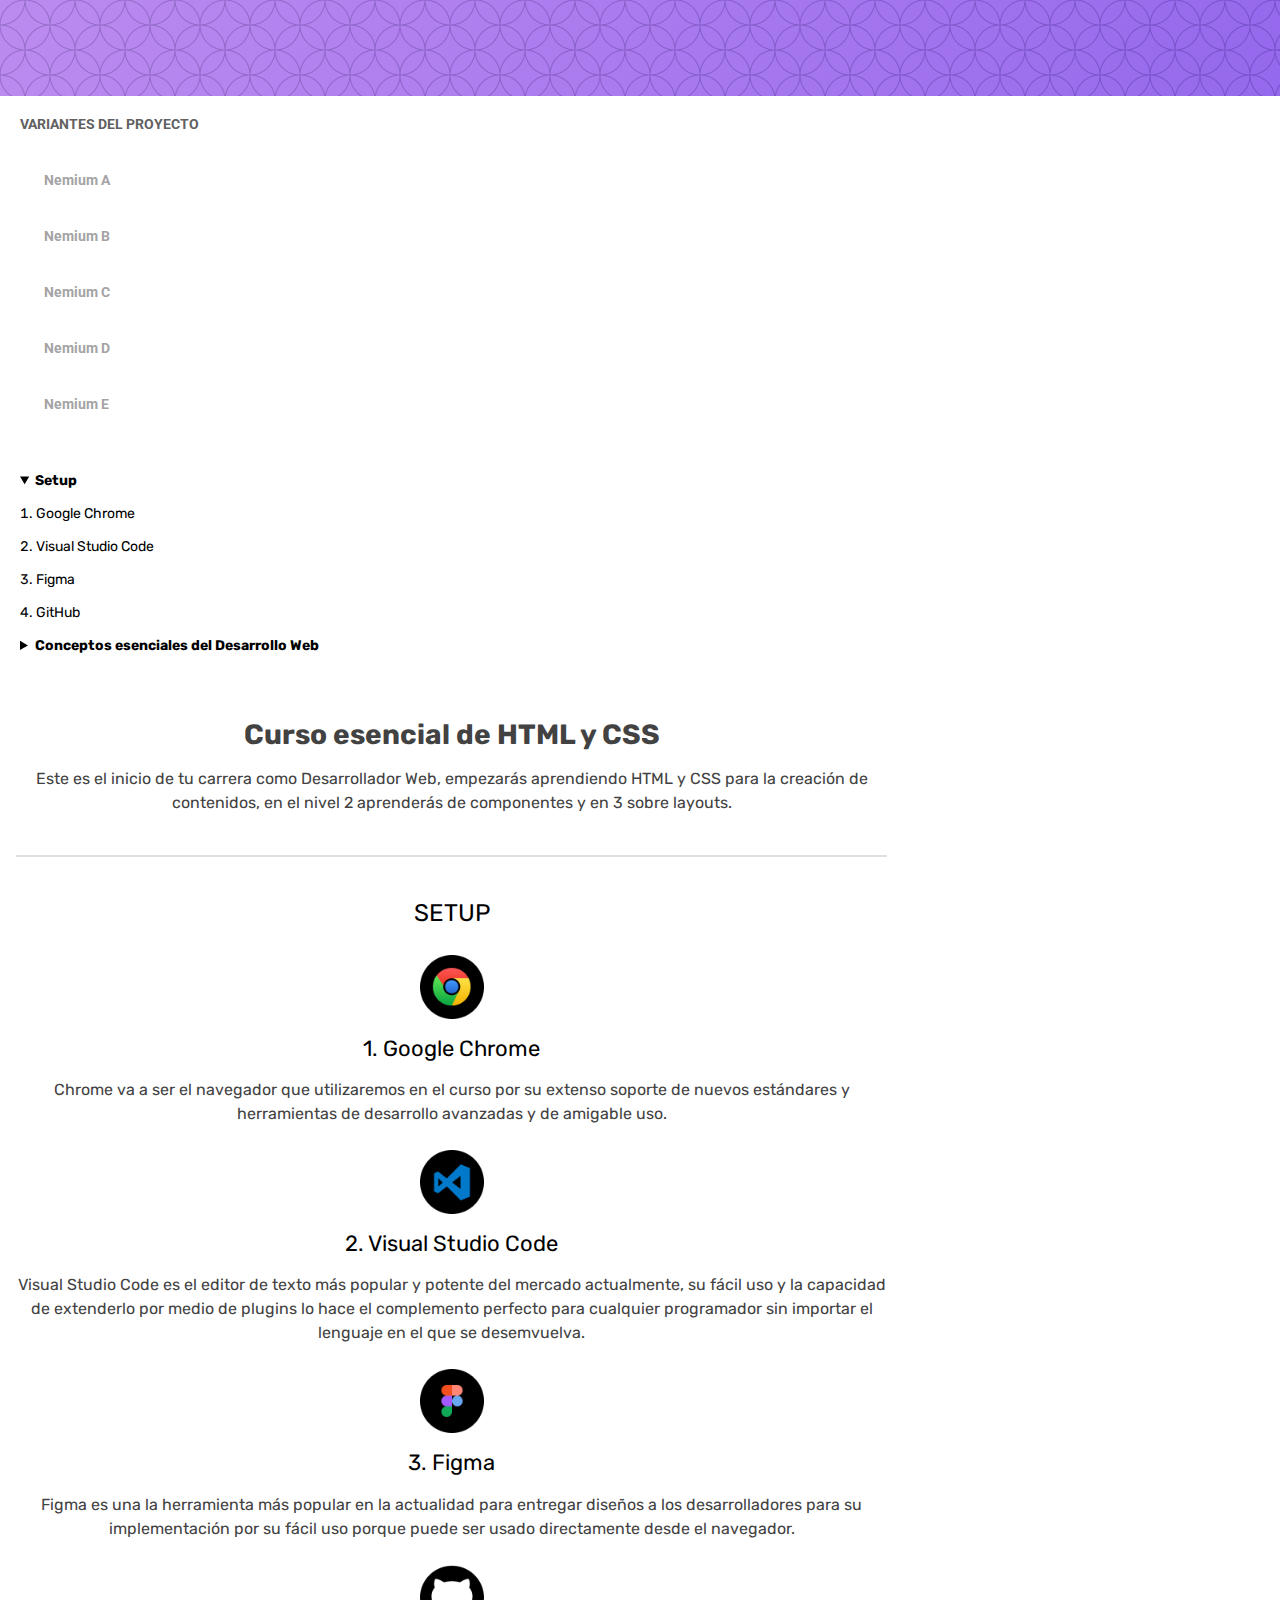
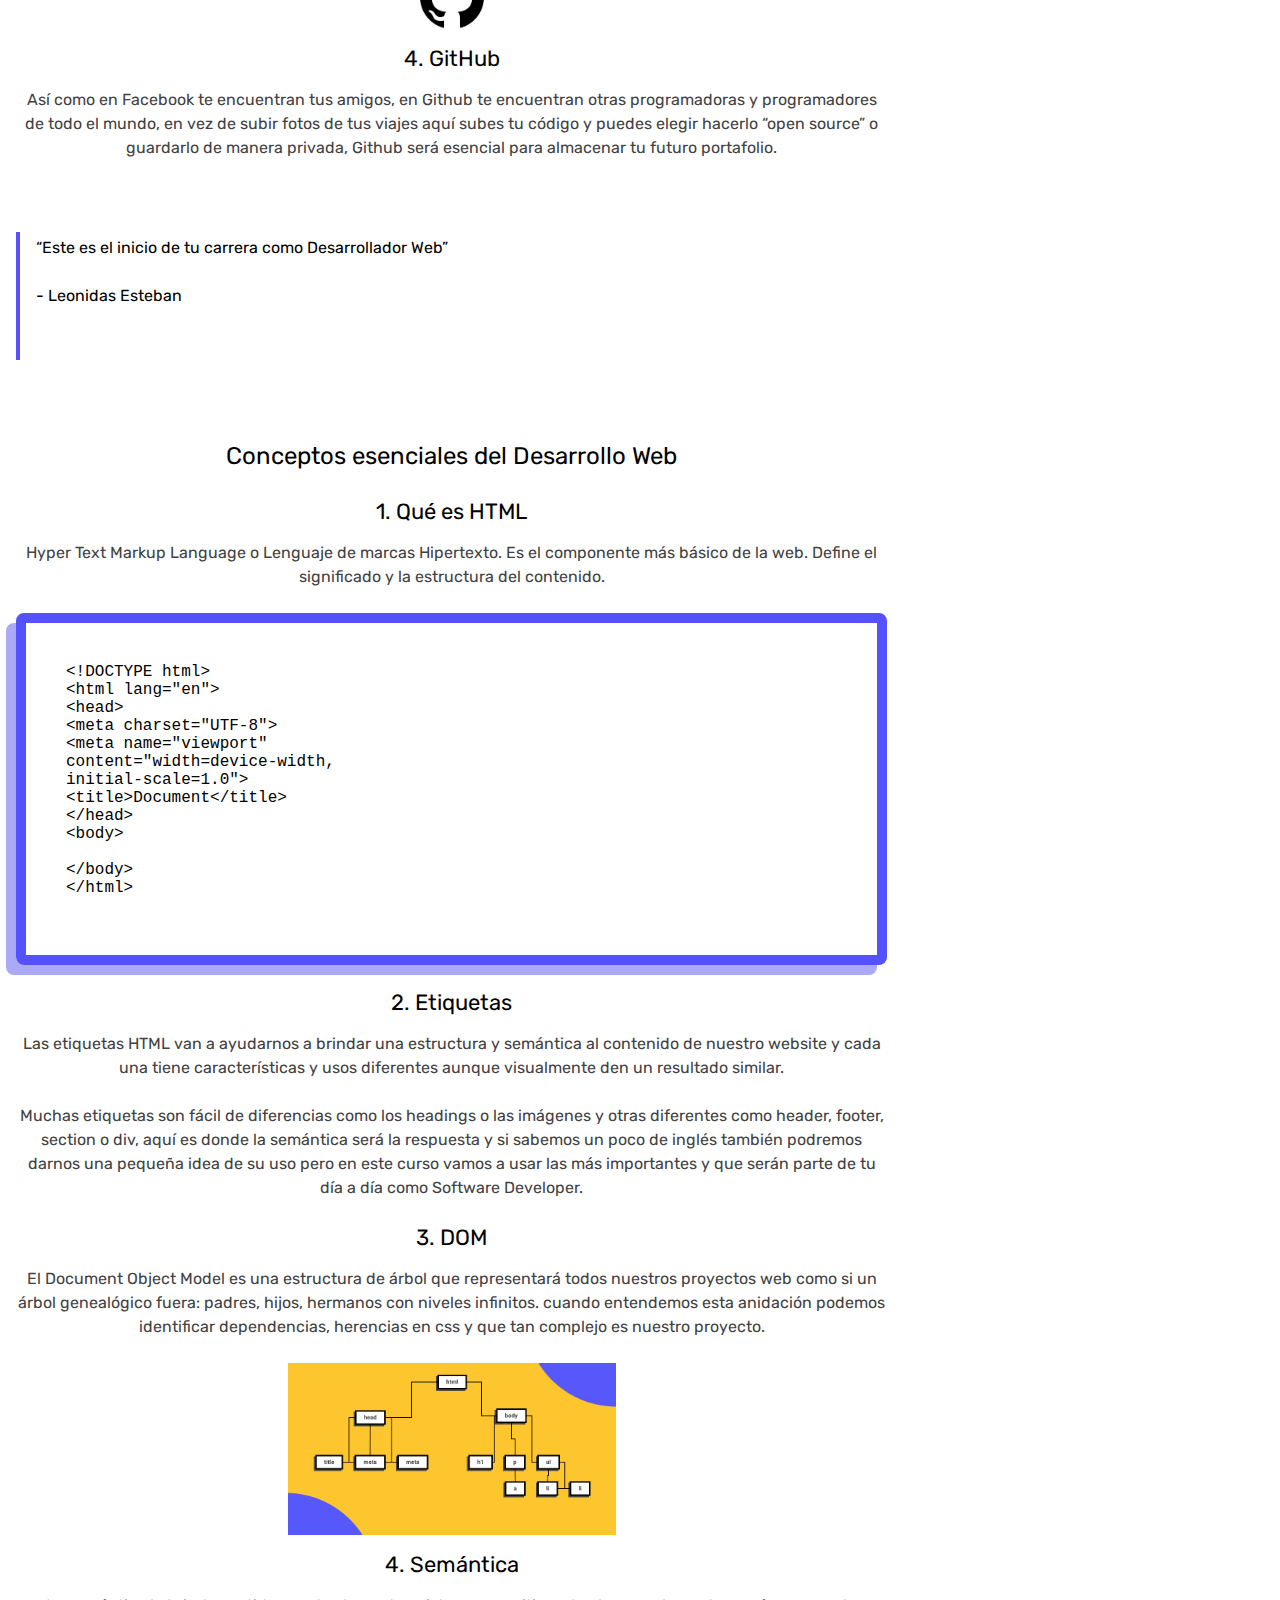
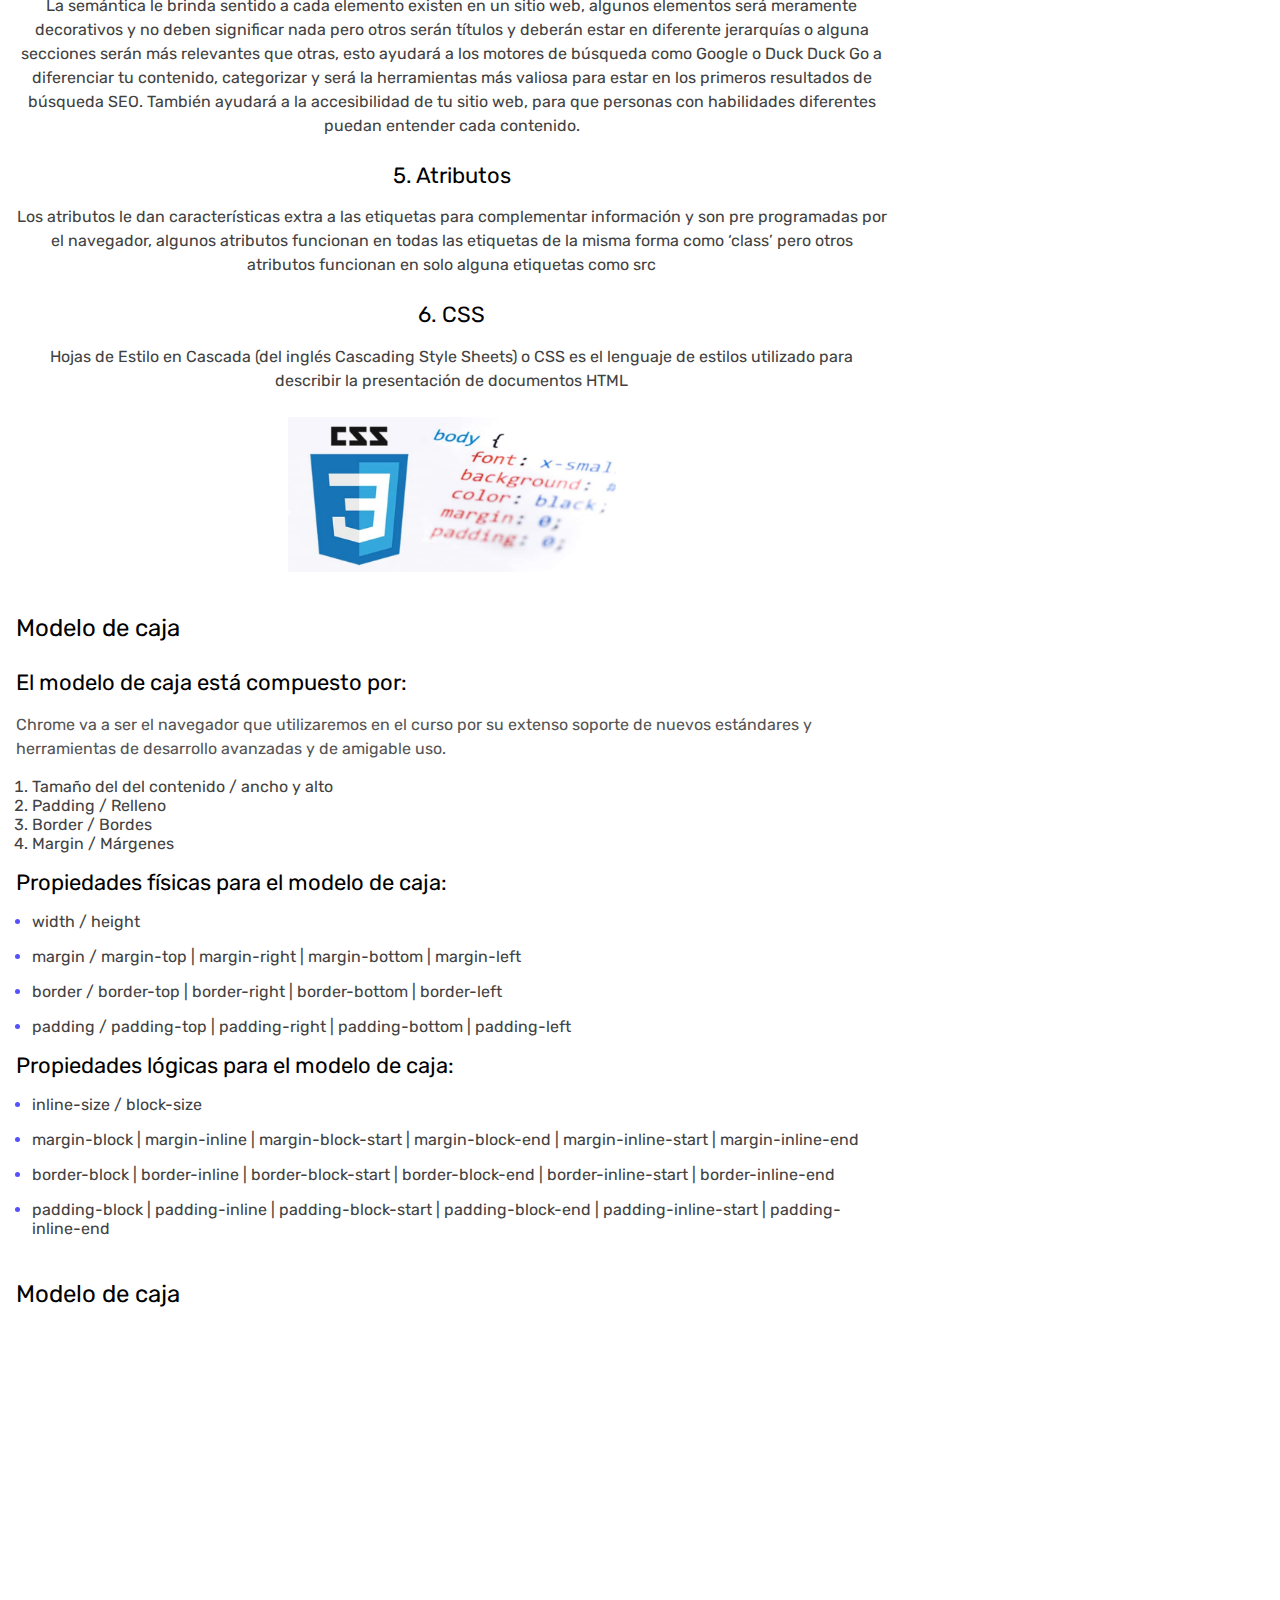
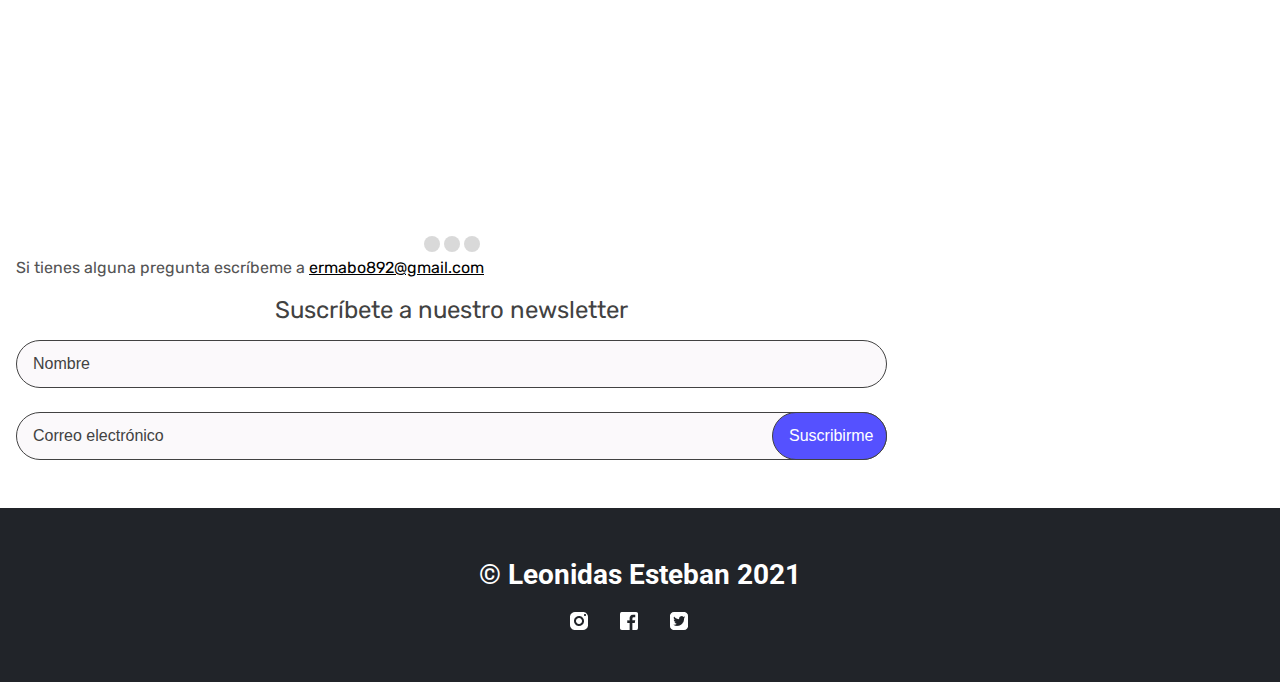
<file: nemium-d.html>
<!DOCTYPE html>
<html lang="en">
<head>
    <meta charset="UTF-8">
    <meta http-equiv="X-UA-Compatible" content="IE=edge">
    <meta name="viewport" content="width=device-width, initial-scale=1.0">
    <title>El blog de Erick</title>
    <link rel="stylesheet" href="./css/nemium-d.css">
    <link rel="preconnect" href="https://fonts.googleapis.com">
    <link rel="preconnect" href="https://fonts.gstatic.com" crossorigin>
    <link href="https://fonts.googleapis.com/css2?family=Rubik:ital,wght@0,400;0,700;1,400;1,700&display=swap" rel="stylesheet">
    <link href="https://fonts.googleapis.com/css2?family=Roboto:ital,wght@0,400;0,700;1,400;1,700&display=swap" rel="stylesheet"> 
    <link href="https://fonts.googleapis.com/css2?family=Nunito:ital,wght@0,400;0,600;0,700;1,400;1,700&display=swap" rel="stylesheet">
    <link rel="apple-touch-icon" sizes="57x57" href="./favicon/apple-icon-57x57.png">
    <link rel="apple-touch-icon" sizes="60x60" href="./favicon/apple-icon-60x60.png">
    <link rel="apple-touch-icon" sizes="72x72" href="./favicon/apple-icon-72x72.png">
    <link rel="apple-touch-icon" sizes="76x76" href="./favicon/apple-icon-76x76.png">
    <link rel="apple-touch-icon" sizes="114x114" href="./favicon/apple-icon-114x114.png">
    <link rel="apple-touch-icon" sizes="120x120" href="./favicon/apple-icon-120x120.png">
    <link rel="apple-touch-icon" sizes="144x144" href="./favicon/apple-icon-144x144.png">
    <link rel="apple-touch-icon" sizes="152x152" href="./favicon/apple-icon-152x152.png">
    <link rel="apple-touch-icon" sizes="180x180" href="./favicon/apple-icon-180x180.png">
    <link rel="icon" type="image/png" sizes="192x192"  href="./favicon/android-icon-192x192.png">
    <link rel="icon" type="image/png" sizes="32x32" href="./favicon/favicon-32x32.png">
    <link rel="icon" type="image/png" sizes="96x96" href="./favicon/favicon-96x96.png">
    <link rel="icon" type="image/png" sizes="16x16" href="./favicon/favicon-16x16.png">
    <link rel="manifest" href="/manifest.json">
    <meta name="msapplication-TileColor" content="#ffffff">
    <meta name="msapplication-TileImage" content="/ms-icon-144x144.png">
    <meta name="theme-color" content="#ffffff">
</head>
<body>
    <div class="banner"></div>
    <div class="version">
        <div class="version-content">
            <p>VARIANTES DEL PROYECTO</p>
            <ul>
                <li>
                    <a href="./nemium-a.html">Nemium A</a>
                </li>
                <li>
                    <a href="./index.html">Nemium B</a>
                </li>
                <li>
                    <a href="./nemium-c.html">Nemium C</a>                            
                </li>
                <li>
                    <a href="./nemium-d.html">Nemium D</a>                            
                </li>
                <li>
                    <a href="./nemium-e.html">Nemium E</a>                            
                </li>
            </ul>
        </div>
    </div>
    <div class="header">
        <div class="header-content">
            <header>
            
                <nav>
                    <details open>
                        <summary>
                            Setup
                        </summary>
                        <ol>
                            <a href="#chrome">
                                <li>Google Chrome</li>
                            </a>
                            <a href="#vsc">
                                <li>Visual Studio Code</li>
                            </a>
                            <a href="#figma">
                                <li>Figma</li>
                            </a>
                            <a href="#github">
                                <li>GitHub</li>
                            </a>
                        </ol>
                    </details>
        
                    <details >
                        <summary>
                            Conceptos esenciales del Desarrollo Web
                        </summary>
                        <ol>
                            <a href="#html">
                                <li>Qué es HTML</li>
                            </a>
                            <a href="#etiquetas">
                                <li>Etiquetas</li>
                            </a>
                            <a href="#dom">
                                <li>DOM</li>
                            </a>
                            <a href="#semantica">
                                <li>Semántica</li>
                            </a>
                            <a href="#atributos">
                                <li>Atributos</li>
                            </a>
                            <a href="#css">
                                <li>Qué es CSS</li>
                            </a>
                        </ol>
                    </details>
            
                </nav>
            </header>
        </div>
    </div>
    </div>
    <main class="main">
        <div class="wrapper">
            
            <div class="main-content">
                <section class="content-section">
        
                    <h1>Curso esencial de HTML y CSS</h1>
                    <p>Este es el inicio de tu carrera como Desarrollador Web, empezarás aprendiendo HTML y CSS para la creación de contenidos, en el nivel 2 aprenderás de componentes y en 3 sobre layouts.</p>
                    <hr>
                    <h2>SETUP</h2>
                    <img src="./images/Google-Chrome.png" id="chrome" alt="Logo de Google Chrome" title="Logo de Google Chrome">
                    <h3>Google Chrome</h3>
                    <p>Chrome va a ser el navegador que utilizaremos en el curso por su extenso soporte de nuevos estándares y herramientas de desarrollo avanzadas y de amigable uso.</p>
                    
                    <img src="./images/Visual-Studio-Code.png" id="vsc"alt="Logo de Visual Studio Code" title="Logo de Visual Studio Code">
                    <h3>Visual Studio Code</h3>
                    <p>Visual Studio Code es el editor de texto más popular y potente del mercado actualmente, su fácil uso y la capacidad de extenderlo por medio de plugins lo hace el complemento perfecto para cualquier programador sin importar el lenguaje en el que se desemvuelva.</p>
                
                    <img src="./images/Figma.png" id="figma" alt="Logo de Figma" title="Logo de Figma">
                    <h3>Figma</h3>
                    <p>Figma es una la herramienta más popular en la actualidad para entregar diseños a los desarrolladores para su implementación por su fácil uso porque puede ser usado directamente desde el navegador.</p>
                
                    <img src="./images/GitHub.png" id="github"  alt="Logo de GitHub" title="Logo de GitHub">
                    <h3>GitHub</h3>
                    <p>Así como en Facebook te encuentran tus amigos, en Github te encuentran otras programadoras y programadores de todo el mundo, en vez de subir fotos de tus viajes aquí subes tu código y puedes elegir hacerlo “open source” o guardarlo de manera privada, Github será esencial para almacenar tu futuro portafolio.</p>
                    <blockquote class="blockquote">
                        <p>
                            “Este es el inicio de tu carrera como Desarrollador Web”
                        </p>
                        <p>
                            <span>
                                Leonidas Esteban
                            </span>
                        </p>
                    </blockquote>
                    <hr>
                </section>
        
                <section class="content-section">
                    <h2>Conceptos esenciales del Desarrollo Web</h2>
                    <h3 id="html" class="h3-concepts" >Qué es HTML</h3>
                    <p>Hyper Text Markup Language o Lenguaje de marcas Hipertexto. Es el componente más básico de la web. Define el significado y la estructura del contenido.</p>
                    <pre>
&lt;!DOCTYPE html&gt;
&lt;html lang=&quot;en&quot;&gt;
&lt;head&gt;
&lt;meta charset=&quot;UTF-8&quot;&gt;
&lt;meta name=&quot;viewport&quot; 
content=&quot;width=device-width, 
initial-scale=1.0&quot;&gt;
&lt;title&gt;Document&lt;/title&gt;
&lt;/head&gt;
&lt;body&gt;
    
&lt;/body&gt;
&lt;/html&gt;
                    </pre>
                    <h3 id="etiquetas" class="h3-concepts" >Etiquetas</h3>
                    <p>Las etiquetas HTML van a ayudarnos a brindar una estructura y semántica al contenido de nuestro website y cada una tiene características y usos diferentes aunque visualmente den un resultado similar.</p>
                    <p>Muchas etiquetas son fácil de diferencias como los headings o las imágenes y otras diferentes como header, footer, section o div, aquí es donde la semántica será la respuesta y si sabemos un poco de inglés también podremos darnos una pequeña idea de su uso pero en este curso vamos a usar las más importantes y que serán parte de tu día a día como Software Developer.</p>
                
                    <h3 id="dom" class="h3-concepts" >DOM</h3>
                    <p>El Document Object Model es una estructura de árbol que representará todos nuestros proyectos web como si un árbol genealógico fuera: padres, hijos, hermanos con niveles infinitos. cuando entendemos esta anidación podemos identificar dependencias, herencias en css y que tan complejo es nuestro proyecto.</p>
                    <img id="dom-image" src="./images/dom.png" alt="Representacion grafica del DOM">
                
                    <h3 id="semantica" class="h3-concepts" >Semántica</h3>
                    <p>La semántica le brinda sentido a cada elemento existen en un sitio web, algunos elementos será meramente decorativos y no deben significar nada pero otros serán títulos y deberán estar en diferente jerarquías o alguna secciones serán más relevantes que otras, esto ayudará a los motores de búsqueda como Google o Duck Duck Go a diferenciar tu contenido, categorizar y será la herramientas más valiosa para estar en los primeros resultados de búsqueda SEO. También ayudará a la accesibilidad de tu sitio web, para que personas con habilidades diferentes puedan entender cada contenido.</p>
                
                    <h3 id="atributos" class="h3-concepts">Atributos</h3>
                    <p>Los atributos le dan características extra a las etiquetas para complementar información y son pre programadas por el navegador, algunos atributos funcionan en todas las etiquetas de la misma forma como ‘class’ pero otros atributos funcionan en solo alguna etiquetas como src</p>
                
                    <h3 id="css" class="h3-concepts">CSS</h3>
                    <p>Hojas de Estilo en Cascada (del inglés Cascading Style Sheets) o CSS es el lenguaje de estilos utilizado para describir la presentación de documentos HTML</p>
                    <img id="css-image" src="./images/css.png" alt="Imagen acerca de CSS">
                </section>
        
                <section class="content-section-two">
        
                    <h2>Modelo de caja</h2>
                    <h3 class="second-content-section">El modelo de caja está compuesto por:</h3>
                    <p>Chrome va a ser el navegador que utilizaremos en el curso por su extenso soporte de nuevos estándares y herramientas de desarrollo avanzadas y de amigable uso.</p>
                    <ol>
                        <li>Tamaño del del contenido / ancho y alto</li>
                        <li>Padding / Relleno</li>
                        <li>Border / Bordes</li>
                        <li>Margin / Márgenes</li>
                    </ol>
                
                    <h3 class="second-content-section">Propiedades físicas para el modelo de caja:</h3>
                
                    <ul>
                        <li>width / height</li>
                        <li>margin / margin-top | margin-right | margin-bottom | margin-left</li>
                        <li>border / border-top | border-right | border-bottom | border-left</li>
                        <li>padding / padding-top | padding-right | padding-bottom | padding-left</li>
                    </ul>
                
                    <h3 class="second-content-section">Propiedades lógicas para el modelo de caja:</h3>
                
                    <ul>
                        <li>
                            inline-size / block-size
                        </li>
                        <li>
                            margin-block | margin-inline | margin-block-start | margin-block-end | margin-inline-start | margin-inline-end
                        </li>
                        <li>
                            border-block | border-inline | border-block-start | border-block-end | border-inline-start | border-inline-end
                        </li>
                        <li>
                            padding-block | padding-inline | padding-block-start | padding-block-end | padding-inline-start | padding-inline-end
                        </li>
                    </ul>

                    <div class="content-section">
                        <h2>Modelo de caja</h2>
                        <div class="slider">
                            <scroll-container class="slider-container">
                                <scroll-page class="slider-slide" id="video-1">
                                    <iframe class="video" width="560" height="315" src="https://www.youtube.com/embed/5f5Ig_U2Bpk" title="YouTube video player" frameborder="0" allow="accelerometer; autoplay; clipboard-write; encrypted-media; gyroscope; picture-in-picture" allowfullscreen></iframe>
                                </scroll-page>
                                <scroll-page class="slider-slide" id="video-2">
                                    <iframe class="video" width="560" height="315" src="https://www.youtube.com/embed/_N1IAr5oR4k" title="YouTube video player" frameborder="0" allow="accelerometer; autoplay; clipboard-write; encrypted-media; gyroscope; picture-in-picture" allowfullscreen></iframe>
                                </scroll-page>
                                <scroll-page class="slider-slide" id="video-3">
                                    <iframe class="video" width="560" height="315" src="https://www.youtube.com/embed/0PgYZiLcY4k" title="YouTube video player" frameborder="0" allow="accelerometer; autoplay; clipboard-write; encrypted-media; gyroscope; picture-in-picture" allowfullscreen></iframe>
                                </scroll-page>
                            </scroll-container>
                            <div class="slider-bullet-list">
                                <a href="#video-1" class="slider-bullet"></a>
                                <a href="#video-2" class="slider-bullet"></a>
                                <a href="#video-3" class="slider-bullet"></a>
                            </div>
                        </div>

                    </div>
                
                    <p class="form">
                        Si tienes alguna pregunta escríbeme a <a href="mailto:ermabo892@gmail.com">ermabo892@gmail.com</a>
                    </p>
                </section>
                <div class="content-section">
                    <h4 class="form">Suscríbete a nuestro newsletter</h4>
                    <form action="" class="form">
                        <input type="text" required placeholder="Nombre">
                        <div class="input-button-container">
                            <input class="input-email" type="email" required placeholder="Correo electrónico">
                            <input class="input-button" type="submit" value="Suscribirme">

                        </div>
                    </form>

                </div>

            </div>
        </div>
        <footer>
            <h1>© Leonidas Esteban 2021</h1>
            <div>
                <img src="./images/instagram-icon-white.png" alt="Instagram icon">
                <img src="./images/facebook-icon-white.png" alt="Facebook icon">
                <img src="./images/twitter-icon-white.png" alt="Twitter icon">
            </div>
        </footer>
    </main>
</body>
</html>
</file>
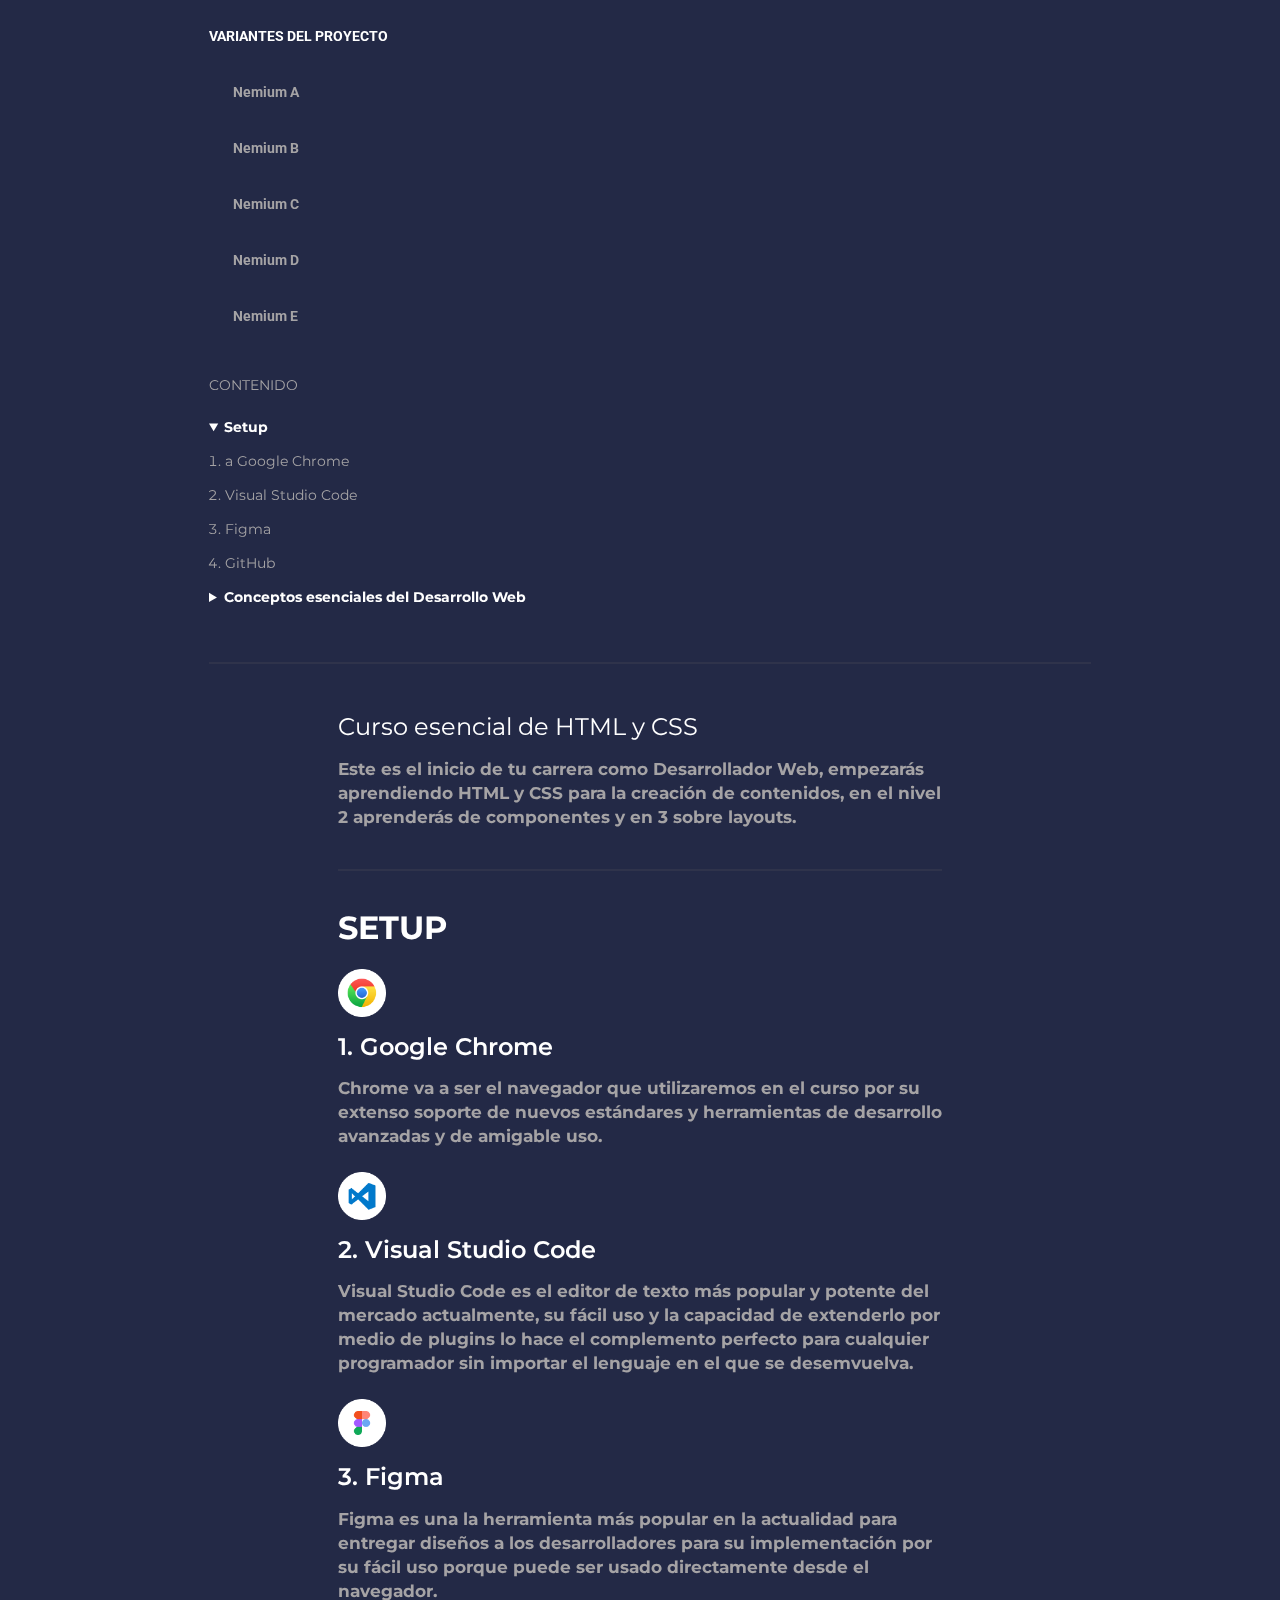
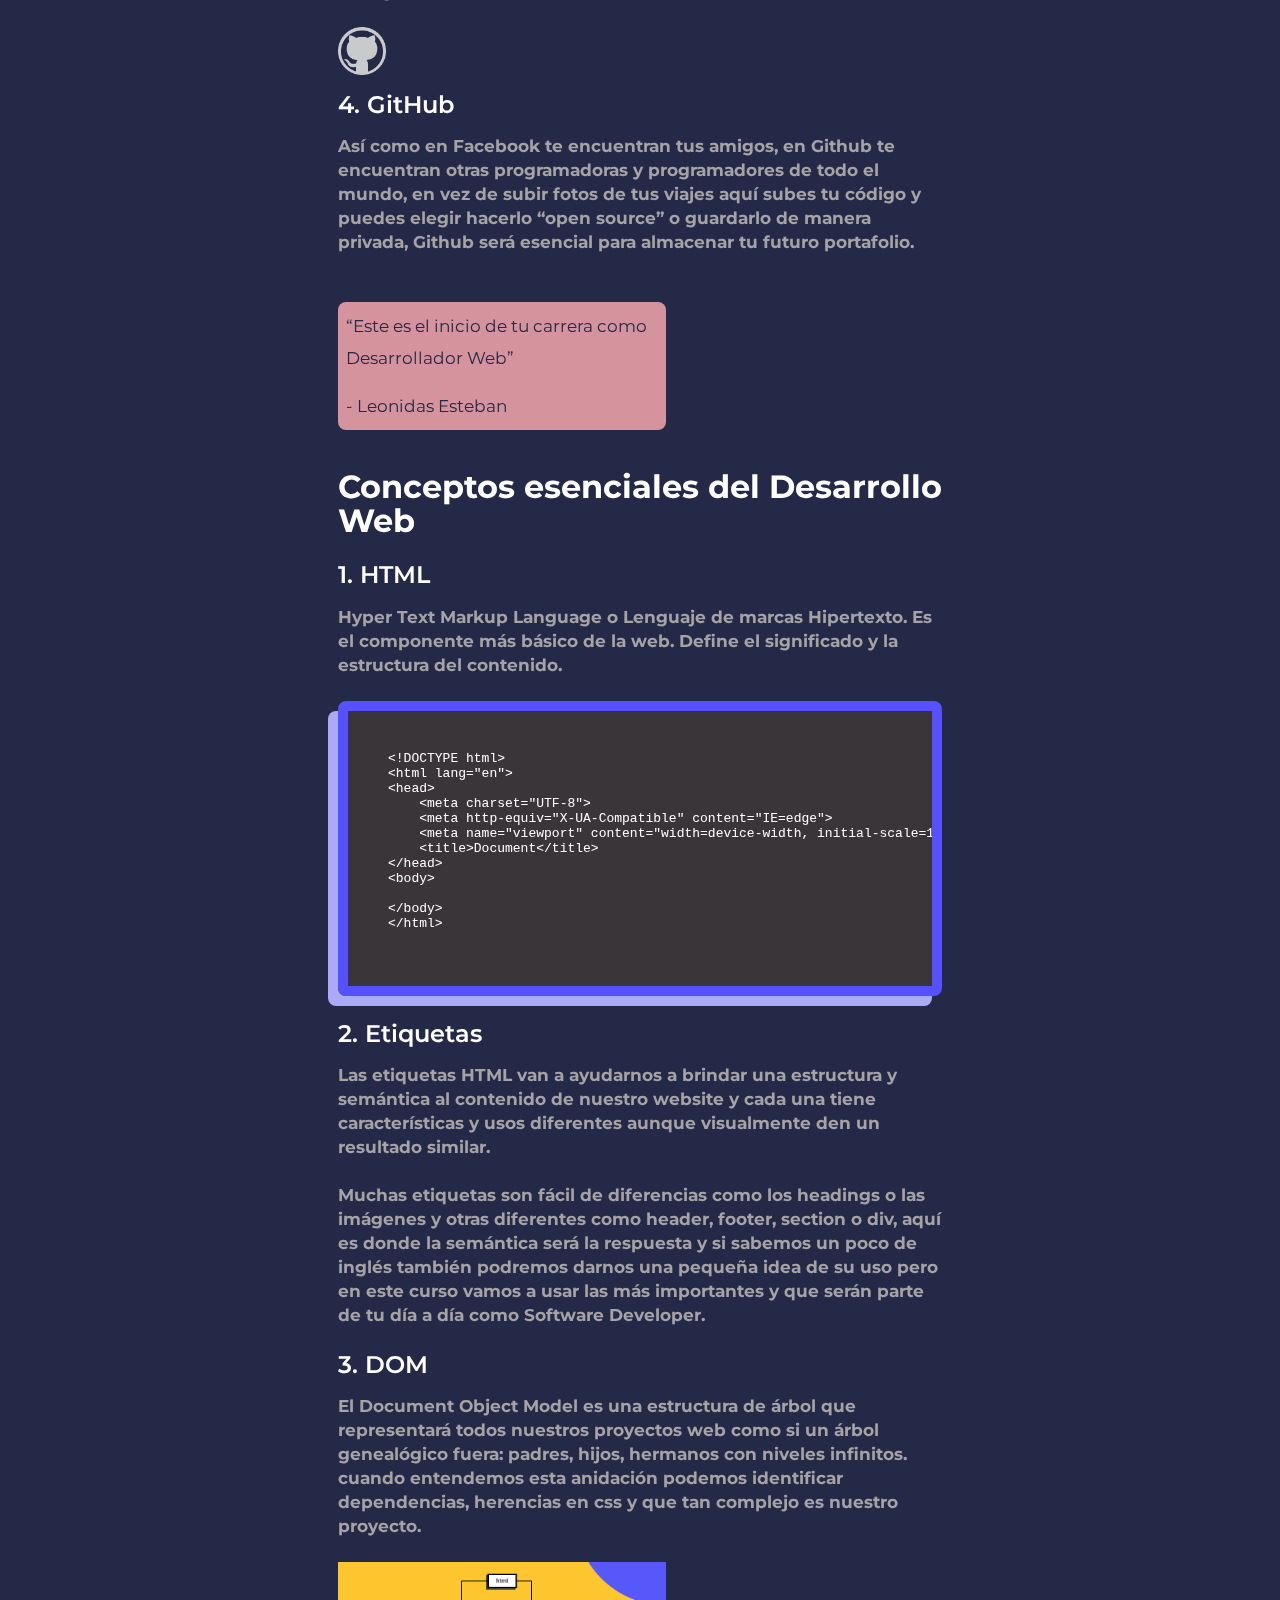
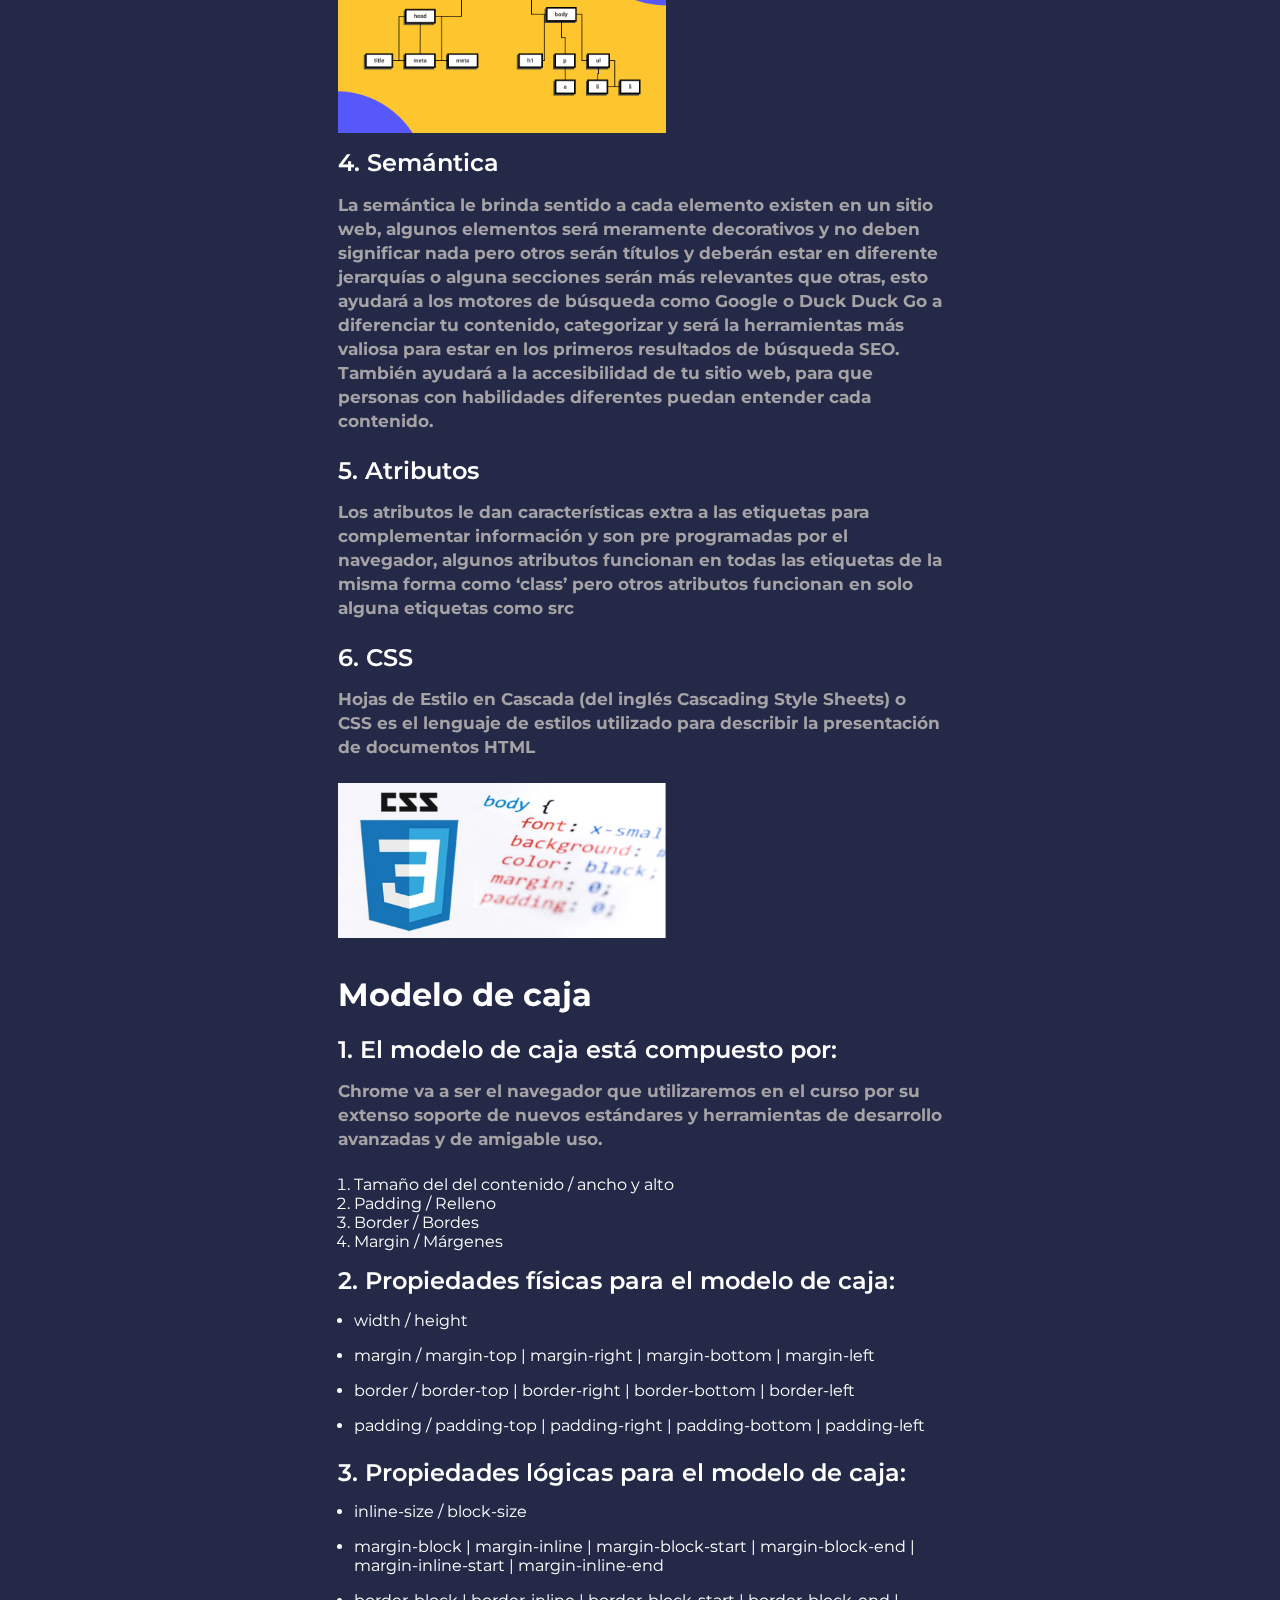
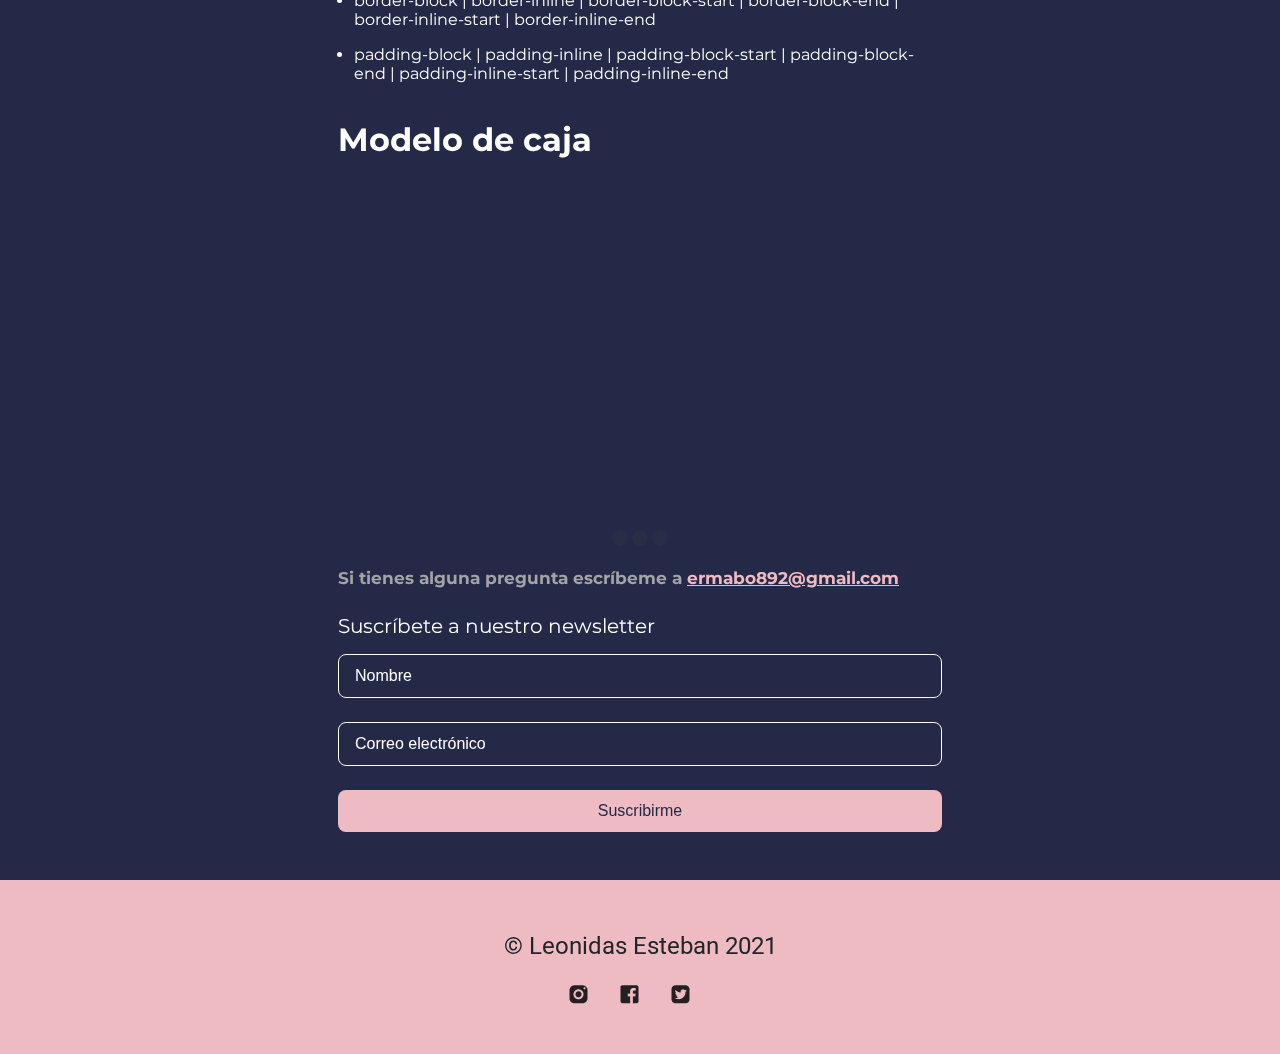
<file: nemium-e.html>
<!DOCTYPE html>
<html lang="en">
<head>
    <meta charset="UTF-8">
    <meta http-equiv="X-UA-Compatible" content="IE=edge">
    <meta name="viewport" content="width=device-width, initial-scale=1.0">
    <title>El blog de Erick</title>
    <link rel="stylesheet" href="./css/nemium-e.css">
    <link rel="preconnect" href="https://fonts.googleapis.com">
    <link rel="preconnect" href="https://fonts.gstatic.com" crossorigin>
    <link href="https://fonts.googleapis.com/css2?family=Montserrat:ital,wght@0,400;0,700;1,400;1,700&display=swap" rel="stylesheet">
    <link href="https://fonts.googleapis.com/css2?family=Roboto:ital,wght@0,400;0,700;1,400;1,700&display=swap" rel="stylesheet"> 
    <link href="https://fonts.googleapis.com/css2?family=Nunito:ital,wght@0,400;0,600;0,700;1,400;1,700&display=swap" rel="stylesheet">
    <link rel="apple-touch-icon" sizes="57x57" href="./favicon/apple-icon-57x57.png">
    <link rel="apple-touch-icon" sizes="60x60" href="./favicon/apple-icon-60x60.png">
    <link rel="apple-touch-icon" sizes="72x72" href="./favicon/apple-icon-72x72.png">
    <link rel="apple-touch-icon" sizes="76x76" href="./favicon/apple-icon-76x76.png">
    <link rel="apple-touch-icon" sizes="114x114" href="./favicon/apple-icon-114x114.png">
    <link rel="apple-touch-icon" sizes="120x120" href="./favicon/apple-icon-120x120.png">
    <link rel="apple-touch-icon" sizes="144x144" href="./favicon/apple-icon-144x144.png">
    <link rel="apple-touch-icon" sizes="152x152" href="./favicon/apple-icon-152x152.png">
    <link rel="apple-touch-icon" sizes="180x180" href="./favicon/apple-icon-180x180.png">
    <link rel="icon" type="image/png" sizes="192x192"  href="./favicon/android-icon-192x192.png">
    <link rel="icon" type="image/png" sizes="32x32" href="./favicon/favicon-32x32.png">
    <link rel="icon" type="image/png" sizes="96x96" href="./favicon/favicon-96x96.png">
    <link rel="icon" type="image/png" sizes="16x16" href="./favicon/favicon-16x16.png">
    <link rel="manifest" href="/manifest.json">
    <meta name="msapplication-TileColor" content="#ffffff">
    <meta name="msapplication-TileImage" content="/ms-icon-144x144.png">
    <meta name="theme-color" content="#ffffff">
</head>
<body>
    <!-- <div class="banner"></div> -->
    <div class="version">
        <div class="version-content">
            <p>VARIANTES DEL PROYECTO</p>
            <ul>
                <li>
                    <a href="./nemium-a.html">Nemium A</a>
                </li>
                <li>
                    <a href="./index.html">Nemium B</a>
                </li>
                <li>
                    <a href="./nemium-c.html">Nemium C</a>                            
                </li>
                <li>
                    <a href="./nemium-d.html">Nemium D</a>                            
                </li>
                <li>
                    <a href="./nemium-e.html">Nemium E</a>                            
                </li>
            </ul>
        </div>
    </div>
    <div class="header">
        <div class="header-content">
            <header>
                <p>CONTENIDO</p>
                <nav>
                    <details open>
                        <summary>
                            Setup
                        </summary>
                        <ol>
                            <a href="#chrome">
                                <li>a Google Chrome</li>
                            </a>
                            <a href="#vsc">
                                <li>Visual Studio Code</li>
                            </a>
                            <a href="#figma">
                                <li>Figma</li>
                            </a>
                            <a href="#github">
                                <li>GitHub</li>
                            </a>
                        </ol>
                    </details>
        
                    <details >
                        <summary>
                            Conceptos esenciales del Desarrollo Web
                        </summary>
                        <ol>
                            <a href="#html">
                                <li>Qué es HTML</li>
                            </a>
                            <a href="#etiquetas">
                                <li>Etiquetas</li>
                            </a>
                            <a href="#dom">
                                <li>DOM</li>
                            </a>
                            <a href="#semantica">
                                <li>Semántica</li>
                            </a>
                            <a href="#atributos">
                                <li>Atributos</li>
                            </a>
                            <a href="#css">
                                <li>Qué es CSS</li>
                            </a>
                        </ol>
                    </details>
            
                </nav>
            </header>
            <hr>
        </div>
    </div>
    </div>
    <main class="main">
        <div class="wrapper">
            
            <div class="main-content">
                <section class="content-section">
        
                    <h1>Curso esencial de HTML y CSS</h1>
                    <p>Este es el inicio de tu carrera como Desarrollador Web, empezarás aprendiendo HTML y CSS para la creación de contenidos, en el nivel 2 aprenderás de componentes y en 3 sobre layouts.</p>
                    <hr>
                    <h2>SETUP</h2>
                    <img src="./images/Google-Chrome-white.png" id="chrome" alt="Logo de Google Chrome" title="Logo de Google Chrome">
                    <h3>Google Chrome</h3>
                    <p>Chrome va a ser el navegador que utilizaremos en el curso por su extenso soporte de nuevos estándares y herramientas de desarrollo avanzadas y de amigable uso.</p>
                    
                    <img src="./images/Visual-Studio-Code-white.png" id="vsc"alt="Logo de Visual Studio Code" title="Logo de Visual Studio Code">
                    <h3>Visual Studio Code</h3>
                    <p>Visual Studio Code es el editor de texto más popular y potente del mercado actualmente, su fácil uso y la capacidad de extenderlo por medio de plugins lo hace el complemento perfecto para cualquier programador sin importar el lenguaje en el que se desemvuelva.</p>
                
                    <img src="./images/Figma-white.png" id="figma" alt="Logo de Figma" title="Logo de Figma">
                    <h3>Figma</h3>
                    <p>Figma es una la herramienta más popular en la actualidad para entregar diseños a los desarrolladores para su implementación por su fácil uso porque puede ser usado directamente desde el navegador.</p>
                
                    <img src="./images/GitHub-white.png" id="github"  alt="Logo de GitHub" title="Logo de GitHub">
                    <h3>GitHub</h3>
                    <p>Así como en Facebook te encuentran tus amigos, en Github te encuentran otras programadoras y programadores de todo el mundo, en vez de subir fotos de tus viajes aquí subes tu código y puedes elegir hacerlo “open source” o guardarlo de manera privada, Github será esencial para almacenar tu futuro portafolio.</p>
                    <blockquote class="blockquote">
                        <p>
                            “Este es el inicio de tu carrera como Desarrollador Web”
                        </p>
                        <p>
                            <span>
                                Leonidas Esteban
                            </span>
                        </p>
                    </blockquote>
                    <hr>
                </section>
        
                <section class="content-section">
                    <h2>Conceptos esenciales del Desarrollo Web</h2>
                    <h3 id="html" class="h3-concepts" >HTML</h3>
                    <p>Hyper Text Markup Language o Lenguaje de marcas Hipertexto. Es el componente más básico de la web. Define el significado y la estructura del contenido.</p>
                    <pre>
&lt;!DOCTYPE html&gt;
&lt;html lang=&quot;en&quot;&gt;
&lt;head&gt;
    &lt;meta charset=&quot;UTF-8&quot;&gt;
    &lt;meta http-equiv=&quot;X-UA-Compatible&quot; content=&quot;IE=edge&quot;&gt;
    &lt;meta name=&quot;viewport&quot; content=&quot;width=device-width, initial-scale=1.0&quot;&gt;
    &lt;title&gt;Document&lt;/title&gt;
&lt;/head&gt;
&lt;body&gt;
    
&lt;/body&gt;
&lt;/html&gt;
                    </pre>
                    <h3 id="etiquetas" class="h3-concepts" >Etiquetas</h3>
                    <p>Las etiquetas HTML van a ayudarnos a brindar una estructura y semántica al contenido de nuestro website y cada una tiene características y usos diferentes aunque visualmente den un resultado similar.</p>
                    <p>Muchas etiquetas son fácil de diferencias como los headings o las imágenes y otras diferentes como header, footer, section o div, aquí es donde la semántica será la respuesta y si sabemos un poco de inglés también podremos darnos una pequeña idea de su uso pero en este curso vamos a usar las más importantes y que serán parte de tu día a día como Software Developer.</p>
                
                    <h3 id="dom" class="h3-concepts" >DOM</h3>
                    <p>El Document Object Model es una estructura de árbol que representará todos nuestros proyectos web como si un árbol genealógico fuera: padres, hijos, hermanos con niveles infinitos. cuando entendemos esta anidación podemos identificar dependencias, herencias en css y que tan complejo es nuestro proyecto.</p>
                    <img id="dom-image" src="./images/dom.png" alt="Representacion grafica del DOM">
                
                    <h3 id="semantica" class="h3-concepts" >Semántica</h3>
                    <p>La semántica le brinda sentido a cada elemento existen en un sitio web, algunos elementos será meramente decorativos y no deben significar nada pero otros serán títulos y deberán estar en diferente jerarquías o alguna secciones serán más relevantes que otras, esto ayudará a los motores de búsqueda como Google o Duck Duck Go a diferenciar tu contenido, categorizar y será la herramientas más valiosa para estar en los primeros resultados de búsqueda SEO. También ayudará a la accesibilidad de tu sitio web, para que personas con habilidades diferentes puedan entender cada contenido.</p>
                
                    <h3 id="atributos" class="h3-concepts">Atributos</h3>
                    <p>Los atributos le dan características extra a las etiquetas para complementar información y son pre programadas por el navegador, algunos atributos funcionan en todas las etiquetas de la misma forma como ‘class’ pero otros atributos funcionan en solo alguna etiquetas como src</p>
                
                    <h3 id="css" class="h3-concepts">CSS</h3>
                    <p>Hojas de Estilo en Cascada (del inglés Cascading Style Sheets) o CSS es el lenguaje de estilos utilizado para describir la presentación de documentos HTML</p>
                    <img id="css-image" src="./images/css.png" alt="Imagen acerca de CSS">
                </section>
        
                <section class="content-section">
        
                    <h2>Modelo de caja</h2>
                    <h3>El modelo de caja está compuesto por:</h3>
                    <p>Chrome va a ser el navegador que utilizaremos en el curso por su extenso soporte de nuevos estándares y herramientas de desarrollo avanzadas y de amigable uso.</p>
                    <ol>
                        <li>Tamaño del del contenido / ancho y alto</li>
                        <li>Padding / Relleno</li>
                        <li>Border / Bordes</li>
                        <li>Margin / Márgenes</li>
                    </ol>
                
                    <h3>Propiedades físicas para el modelo de caja:</h3>
                
                    <ul>
                        <li>width / height</li>
                        <li>margin / margin-top | margin-right | margin-bottom | margin-left</li>
                        <li>border / border-top | border-right | border-bottom | border-left</li>
                        <li>padding / padding-top | padding-right | padding-bottom | padding-left</li>
                    </ul>
                
                    <h3 class="h3-propiedades-logicas">Propiedades lógicas para el modelo de caja:</h3>
                
                    <ul>
                        <li>
                            inline-size / block-size
                        </li>
                        <li>
                            margin-block | margin-inline | margin-block-start | margin-block-end | margin-inline-start | margin-inline-end
                        </li>
                        <li>
                            border-block | border-inline | border-block-start | border-block-end | border-inline-start | border-inline-end
                        </li>
                        <li>
                            padding-block | padding-inline | padding-block-start | padding-block-end | padding-inline-start | padding-inline-end
                        </li>
                    </ul>

                    <div class="content-section">
                        <h2>Modelo de caja</h2>
                        <div class="slider">
                            <scroll-container class="slider-container">
                                <scroll-page class="slider-slide" id="video-1">
                                    <iframe class="video" width="560" height="315" src="https://www.youtube.com/embed/5f5Ig_U2Bpk" title="YouTube video player" frameborder="0" allow="accelerometer; autoplay; clipboard-write; encrypted-media; gyroscope; picture-in-picture" allowfullscreen></iframe>
                                </scroll-page>
                                <scroll-page class="slider-slide" id="video-2">
                                    <iframe class="video" width="560" height="315" src="https://www.youtube.com/embed/_N1IAr5oR4k" title="YouTube video player" frameborder="0" allow="accelerometer; autoplay; clipboard-write; encrypted-media; gyroscope; picture-in-picture" allowfullscreen></iframe>
                                </scroll-page>
                                <scroll-page class="slider-slide" id="video-3">
                                    <iframe class="video" width="560" height="315" src="https://www.youtube.com/embed/0PgYZiLcY4k" title="YouTube video player" frameborder="0" allow="accelerometer; autoplay; clipboard-write; encrypted-media; gyroscope; picture-in-picture" allowfullscreen></iframe>
                                </scroll-page>
                            </scroll-container>
                            <div class="slider-bullet-list">
                                <a href="#video-1" class="slider-bullet"></a>
                                <a href="#video-2" class="slider-bullet"></a>
                                <a href="#video-3" class="slider-bullet"></a>
                            </div>
                        </div>

                    </div>
                
                    <p class="form">
                        Si tienes alguna pregunta escríbeme a <a href="mailto:ermabo892@gmail.com">ermabo892@gmail.com</a>
                    </p>
                </section>
                <div class="content-section">
                    <h4 class="form">Suscríbete a nuestro newsletter</h4>
                    <form action="" class="form">
                        <input type="text" required placeholder="Nombre">
                        <input type="email" required placeholder="Correo electrónico">
                        <input type="submit" value="Suscribirme">
                    </form>

                </div>

            </div>
        </div>
        <footer>
            <h1>© Leonidas Esteban 2021</h1>
            <div>
                <img src="./images/instagram-icon-black.png" alt="Instagram icon">
                <img src="./images/facebook-icon-black.png" alt="Facebook icon">
                <img src="./images/twitter-icon-black.png" alt="Twitter icon">
            </div>
        </footer>
    </main>
</body>
</html>
</file>
<file: style-logical.css>
*{
    margin: 0;
    padding: 0;
    box-sizing: border-box;
}

:root{
    --white30: white;
    --white20: #a5a3a5;
    --white10: #3a3539; 
}

body{
    color: var(--white30);
    /* font-family: 'Roboto', sans-serif; */
    font-family: 'Nunito', sans-serif;
    background-color: #251f24;
    margin: 0;
    
}


header{
    font-size: 14px;
    color: var(--white30);
    /* border: solid 5px red; */
}

header a {
    color: var(--white20);
    text-decoration: none;
}

header a:hover {
    color: var(--white30);
}

nav details summary{
    font-weight: bold;
}

p{
    color: var(--white20)
}

h1{
    font-size: 24px;
    font-weight: 400;
    margin-block-start: 48px;
    margin-block-end: 16px;
}

h2{
    font-size: 2em;
    margin-block-start: 40px;
    margin-block-end: 24px;
    font-size: 24px;
    font-weight: 400;
    line-height: 33.74px;

}


h3{
    font-size: 20px;
    font-weight: 400;
    margin-block: 16px;
    line-height: 27.28px;
}

.h3-concepts{
    /* margin-block: 24px 16px; */
    margin-block-end: 16px;
}
hr{
    margin-block-start: 40px;
    margin-block-end: 40px;
    border: 1px solid rgba(97, 97, 97, 0.2);
}

pre{
    background: var(--white10);
    padding: 40px;
    overflow: auto;
    border-radius: 8px;
    border: 10px solid #5551ff;
    box-shadow: -10px 10px 0 0 #abaaf6;
    margin-block-end: 24px;
}

#dom-image{
    inline-size: 328px;
    block-size: 171.29px;
}

/* #dom-image{
    max-width:636px;
    max-height: 332.13px;
} */

#css-image{
    width: 328px;
    height: 155px;
}

#semantica p{
    line-height: 24px;
}

.banner{
    /* background: linear-gradient(to top, rgba(255, 255, 255, .3), transparent),  url(./images/patron.png); */
    background-image: linear-gradient(96.07deg, #314755 30.63%, #26a0da 102.18%);
    block-size: 96px;
    margin-block-end: 16px;
}

.content-section img{
    margin-block-start: 24px;
    margin-block-end: 16px;
    display: block;
    block-size: 48px;
    inline-size: 48px;
}

.content-section p {
    font-size: 17px;
    font-weight: 700;
    line-height: 24px;
    color: #A5A3A5;
    margin-block: 16px 24px;

}
.content-section h3::before{
    content: counter(titleCounter) '. ';
}

.content-section h3{
    counter-increment: titleCounter;
}

.content-section{
    counter-reset: titleCounter;
}

.content-section h3::after{
    content: "";
    background-color: #212121;
    height: 4px;
    width: 32px;
    display: inline-block;
    font-weight: bold;
}

h4{
    font-weight: 400;
    font-size: 20px;
    margin-block-end: 16px;
}

blockquote{
    margin-block: 48px 40px;
    background-color: var(--white10);
    border-radius: 8px;
    padding: 8px;
    line-height: 32px;
    block-size: 128px;
    inline-size: 328px;

}

.blockquote p {
    color: #ffffff;
    line-height: 32px;
    margin-block-end: 16px;
    margin-block-start: 0;
    padding: 0;
}

.blockquote p span::before{
    content: "-";
}

blockquote + hr{
    display: none;
}


.wrapper{
    max-inline-size: 636px;
    margin: auto;
}


.main-content{
    padding-inline: 16px;
}

.header{
    max-inline-size: 902px;
    margin: auto;
    display: none;
}

.header-content{
    padding-inline-start: 20px;
}

.header li{
    margin-block-end: 16px;
}

ol li{
    margin-inline-start: 16px;
}


ul li{
    margin-inline-start: 16px;
    margin-block-end: 16px;
}

.h3-propiedades-logicas{
    margin-block-start: 24px;
}



.slider-container{
    overflow: hidden;
    display: block;
    scroll-behavior: smooth;
    white-space: nowrap;
    font-size: 0;
}

.video{
    margin: 0;
    display: inline-block;
    width: 100%;
    height: auto;
    aspect-ratio: 16/9;
}

.slider-bullet-list{
    text-align: center;
    margin-block-start: 10px;
}

.slider-bullet{
    display: inline-block;
    block-size: 16px;
    inline-size: 16px;
    background-color:  rgba(66, 66, 66, 0.2);
    border-radius: 50%;
}

.slider-bullet:hover{
    background-color:white;
    border: 1px solid;
    border-color: #157efb;
}


.form input{
    inline-size: 100%;
    border: 1px solid var(--white30);
    background: #251f24;
    border-radius: 8px;
    padding-inline: 16px;
    padding-block: 12px;
    color: var(--white30);
    font-size: 16px;
    display: block;
    margin-block-end: 24px;
    box-sizing: border-box;
}

.form input::-webkit-input-placeholder{
    color: white;
}

.form input[type="submit"]{
    background: #157efb;
    border: none;
    margin-block-end: 40px;
}

.version{
    max-inline-size: 902px;
    margin: auto;
    padding-inline-start: 20px;
}

.version-content{
    inset-block-start: 65px;
    inline-size: 245px; 
    font-family: 'Roboto', sans-serif;   
    font-weight: 700;
    font-size: 14px;
    line-height: 24px;

}

.version-content p{
    margin-block-end: 24px;
    color: #ffffff;
}


.version-content ul{
    list-style: none;
    padding: 0;
    box-sizing: border-box;
}

.version-content ul li a{
    display: block;
    text-decoration: none;
    color: #A5A3A5;
    font-size: 14px;
    padding: 8px;
    margin: 0;
    max-inline-size: 100%;
    
    
}

.version-content ul li a:hover{
    color: var(--white30);
    background-color: black;
}

footer{
    background: #FFFFFF;
    max-inline-size: 1376px;
    block-size: 174px;
    margin: auto;
    text-align: center;
    text-justify: auto;
    line-height: 37.5px;
    font-weight: 400;
    box-sizing: border-box;
}


footer h1{
    padding-block-start: 48px;
    color: #212429;
    font-family: 'Roboto', sans-serif;
}

footer div img{
    margin-inline-end: 22px;
}

@media screen and (min-width: 1290px){
    .banner{
        block-size: 350px;
        margin-block-end: 64px;
    }

    .header{
        display: block;
        position: sticky;
        inset-block-start: -297px;
        /* position: absolute; */
        margin-inline-start: 200px;

    }
    
    .header-content{
        inset-block-start: 297px;
        /* position: sticky; */
        position: absolute;
        inline-size: 250px;
    }

    header p{
        margin-block-end: 24px;
    }

    summary{
        margin-block-end: 16px;
    }
    
    .header li{
        margin-block-end: 16px;
    }

    h1{
        font-size: 64px;
        font-weight: 700;
        margin-block-start: 0;
    }

    .wrapper{
        margin-inline-end: 200px;
        
    }

    .version{
        display: inline-block;
        position: absolute;  
        margin-inline-start: 200px;   
    }

    .version-content ul li a{
        height: 40px;
        block-size: 24px;
    }

    footer h1{
        color: #212429;
        font-family: 'Nunito', sans-serif;
        font-weight: 400;
        font-size: 32px;
    }
    
    footer div img{
        margin-inline-end: 19px;
    }

    .blockquote{
        width: 100%;
    }

    #dom-image{
        width:636px;
        height: 332.13px;
    }

    #css-image{
        width: 636px;
        height: 302px;
    }

    .content-section img{
        block-size: 80px;
        inline-size: 80px;
    }
    
}
</file>
<file: css/style-physical.css>
*{
    margin: 0;
    padding: 0;
    box-sizing: border-box;
}

:root{
    --white30: white;
    --white20: #a5a3a5;
    --white10: #424242; 
}

body{
    color: var(--white10);
    font-family: 'Roboto', sans-serif;
    /* font-family: 'Nunito', sans-serif; */
    background-color: var(--white30);
    margin: 0;
    
}


header{
    font-size: 14px;
    color: #616161;
    /* border: solid 5px red; */
}

header a {
    color: var(--white20);
    text-decoration: none;
}

header a:hover {
    color: var(--white30);
}

nav details summary{
    font-weight: bold;
}

p{
    color: var(--white20)
}

h1{
    font-size: 24px;
    font-weight: 400;
    margin-block-start: 48px;
    margin-block-end: 16px;
}

h2{
    font-size: 2em;
    margin-block-start: 40px;
    margin-block-end: 24px;
    font-size: 32px;
    font-weight: 400;
    line-height: 33.74px;
    color: #212121;

}


h3{
    font-size: 20px;
    font-weight: 400;
    margin-block: 16px;
    line-height: 27.28px;
    /* border-block-end: solid 4px ; */
    /* width: 160px; */
}

.h3-concepts{
    /* margin-block: 24px 16px; */
    margin-block-end: 16px;
}
hr{
    margin-block-start: 40px;
    margin-block-end: 40px;
    border: 1px solid rgba(97, 97, 97, 0.2);
}

/* h4{
    font-size: 24px;
} */

pre{
    background: #FEC62E;
    padding: 40px;
    overflow: auto;
    /* border-radius: 8px; */
    /* border: 10px solid #5551ff; */
    /* box-shadow: -10px 10px 0 0 #abaaf6; */
    margin-block-end: 24px;
    color: #000000;
    ;
}

#dom-image{
    inline-size: 328px;
    block-size: 171.29px;
}

/* #dom-image{
    max-width:636px;
    max-height: 332.13px;
} */

#css-image{
    width: 328px;
    height: 155px;
}

#semantica p{
    line-height: 24px;
}

.banner{
    background: linear-gradient(to top, rgba(255, 255, 255, .3), transparent),  url(../images/patron.png);
    /* background-image: linear-gradient(96.07deg, #314755 30.63%, #26a0da 102.18%); */
    block-size: 96px;
    margin-block-end: 16px;
}

.content-section img{
    margin-block-start: 24px;
    margin-block-end: 16px;
    display: block;
    block-size: 64px;
    inline-size: 64px;
}

.content-section p {
    font-size: 16px;
    font-weight: 400;
    line-height: 24px;
    color: #424242;
    margin-block: 16px 24px;

}
.content-section h3::before{
    content: counter(titleCounter) '. ';
}

.content-section h3{
    counter-increment: titleCounter;
}

.content-section{
    counter-reset: titleCounter;
}

.content-section h3::after{
    content: "";
    background-color: #212121;
    height: 4px;
    width: 160px;
    display: block;
    font-weight: bold;
    margin-block-start: 4px;
}

/* h3{
    border: solid gold;
} */

.content-section .second-content-section::after{
    display: none;
}


h4{
    font-weight: 400;
    font-size: 24px;
    margin-block-end: 16px;
}

blockquote{
    display: inline-block;
    margin-block: 48px 40px;
    padding-inline-start: 16px;
    /* background-color: var(--white10); */
    color: var(--white10);
    /* border-radius: 8px; */
    /* padding: 8px; */
    line-height: 32px;
    block-size: 128px;
    inline-size: 100%;
    border-left: solid ;

}

.blockquote p {
    color: #424242;
    line-height: 32px;
    margin-block-end: 16px;
    margin-block-start: 0;
    padding: 0;
}

.blockquote p span{
    color: #616161;
}

.blockquote p span::before{
    content: "-";
}

blockquote + hr{
    display: none;
}


.wrapper{
    max-inline-size: 636px;
    margin: auto;
}


.main-content{
    padding-inline: 16px;
}

.header{
    max-inline-size: 902px;
    margin: auto;
    display: none;
}

.header-content{
    padding-inline-start: 20px;
}

.header li{
    margin-block-end: 16px;
}

ol li{
    margin-inline-start: 16px;
}


ul li{
    margin-inline-start: 16px;
    margin-block-end: 16px;
}

.h3-propiedades-logicas{
    margin-block-start: 24px;
    
}

.slider-container{
    overflow: hidden;
    display: block;
    scroll-behavior: smooth;
    white-space: nowrap;
    font-size: 0;
}

.video{
    margin: 0;
    display: inline-block;
    width: 100%;
    height: auto;
    aspect-ratio: 16/9;
}

.slider-bullet-list{
    text-align: center;
    margin-block-start: 10px;
}

.slider-bullet{
    display: inline-block;
    block-size: 16px;
    inline-size: 16px;
    background-color:  rgba(66, 66, 66, 0.2);
    border-radius: 50%;
}

.slider-bullet:hover{
    background-color: #424242;
    border: 1px solid;
    border-color: #157efb;
}

.form .input-button{
    color:#ffffff;
    width: 115px;
    background-color: #000000;
    position: absolute;
    inset-inline-end: 0px;
    bottom: -24px;
    cursor: pointer;
    /* border: solid blue; */

}

.input-button-container{
    /* border: solid gold; */
    position: relative;

}

.form input{
    inline-size: 100%;
    block-size: 48px;
    border: 1px solid var(--white10);
    background: #fbf9fb;
    border-radius: 90px;
    padding-inline: 16px;
    padding-block: 12px;
    color: var(--white30);
    font-size: 16px;
    display: block;
    margin-block-end: 24px;
    box-sizing: border-box;
}

.form a{
    color: #000000;
    
}

.form input::-webkit-input-placeholder{
    color: #424242;
}

/* .form input[type="submit"]{
    background: #157efb;
    border: none;
    margin-block-end: 40px;
} */

.version{
    max-inline-size: 902px;
    margin: auto;
    padding-inline-start: 20px;
}

.version-content{
    inset-block-start: 65px;
    inline-size: 245px; 
    font-family: 'Roboto', sans-serif;   
    font-weight: 700;
    font-size: 14px;
    line-height: 24px;

}

.version-content p{
    margin-block-end: 24px;
    color: #616161;
}


.version-content ul{
    list-style: none;
    padding: 0;
    box-sizing: border-box;
}

.version-content ul li a{
    display: block;
    text-decoration: none;
    color: #A5A3A5;
    font-size: 14px;
    padding: 8px;
    margin: 0;
    max-inline-size: 100%;
    
    
}

.version-content ul li a:hover{
    color: var(--white30);
    background-color: black;
}

footer{
    background: #212429;
    max-inline-size: 1376px;
    block-size: 174px;
    margin: auto;
    text-align: center;
    text-justify: auto;
    line-height: 37.5px;
    font-weight: 400;
    box-sizing: border-box;
}


footer h1{
    padding-block-start: 48px;
    color: #FFFFFF;
    font-family: 'Roboto', sans-serif;
}

footer div img{
    margin-inline-end: 22px;
}

@media screen and (min-width: 1290px){
    .banner{
        block-size: 350px;
        margin-block-end: 64px;
    }

    .header{
        display: block;
        position: sticky;
        inset-block-start: -297px;
        /* position: absolute; */
        margin-inline-start: 200px;

    }
    
    .header-content{
        inset-block-start: 297px;
        /* position: sticky; */
        position: absolute;
        inline-size: 250px;
    }

    header p{
        margin-block-end: 24px;
    }

    summary{
        margin-block-end: 16px;
    }
    
    .header li{
        margin-block-end: 16px;
    }

    h1{
        font-size: 64px;
        font-weight: 700;
        margin-block-start: 0;
    }

    .wrapper{
        margin-inline-end: 200px;
        
    }

    .version{
        display: inline-block;
        position: absolute;  
        margin-inline-start: 200px;   
    }

    .version-content ul li a{
        height: 40px;
        block-size: 24px;
    }

    footer h1{
        color: #FFFFFF;
        font-family: 'Nunito', sans-serif;
        font-weight: 400;
        font-size: 32px;
    }
    
    footer div img{
        margin-inline-end: 19px;
    }

    .blockquote{
        width: 100%;
    }

    #dom-image{
        width:636px;
        height: 332.13px;
    }

    #css-image{
        width: 636px;
        height: 302px;
    }

    .content-section img{
        block-size: 80px;
        inline-size: 80px;
    }
    
}
</file>
<file: css/nemium-c.css>
*{
    margin: 0;
    padding: 0;
    box-sizing: border-box;
}

:root{
    --white30: white;
    --white20: #a5a3a5;
    --white10: #424242; 
}

body{
    color: var(--white10);
    font-family: 'Roboto', sans-serif;
    /* font-family: 'Nunito', sans-serif; */
    background-color: var(--white30);
    margin: 0;
    
}


header{
    font-size: 14px;
    color: #616161;
    /* border: solid 5px red; */
}

header a {
    color: var(--white20);
    text-decoration: none;
}

header a:hover {
    color: var(--white30);
}

nav details summary{
    font-weight: bold;
    /* border: solid gold; */
}


p{
    color: var(--white20)
}

h1{
    font-size: 24px;
    font-weight: 400;
    margin-block-start: 48px;
    margin-block-end: 16px;
}

h2{
    font-size: 2em;
    margin-block-start: 40px;
    margin-block-end: 24px;
    font-size: 32px;
    font-weight: 400;
    line-height: 33.74px;
    color: #212121;

}


h3{
    font-size: 20px;
    font-weight: 400;
    margin-block: 16px;
    line-height: 27.28px;
    /* border-block-end: solid 4px ; */
    /* width: 160px; */
}

.h3-concepts{
    /* margin-block: 24px 16px; */
    margin-block-end: 16px;
}
hr{
    margin-block-start: 40px;
    margin-block-end: 40px;
    border: 1px solid rgba(97, 97, 97, 0.2);
}

/* h4{
    font-size: 24px;
} */

pre{
    background: #FEC62E;
    padding: 40px;
    overflow: auto;
    /* border-radius: 8px; */
    /* border: 10px solid #5551ff; */
    /* box-shadow: -10px 10px 0 0 #abaaf6; */
    margin-block-end: 24px;
    color: #000000;
    ;
}

#dom-image{
    inline-size: 328px;
    block-size: 171.29px;
}

/* #dom-image{
    max-width:636px;
    max-height: 332.13px;
} */

#css-image{
    width: 328px;
    height: 155px;
}

#semantica p{
    line-height: 24px;
}

.banner{
    background: linear-gradient(to top, rgba(255, 255, 255, .3), transparent),  url(../images/patron.png);
    /* background-image: linear-gradient(96.07deg, #314755 30.63%, #26a0da 102.18%); */
    block-size: 96px;
    margin-block-end: 16px;
}

.content-section img{
    margin-block-start: 24px;
    margin-block-end: 16px;
    display: block;
    block-size: 64px;
    inline-size: 64px;
}

.content-section p {
    font-size: 16px;
    font-weight: 400;
    line-height: 24px;
    color: #424242;
    margin-block: 16px 24px;

}
.content-section h3::before{
    content: counter(titleCounter) '. ';
}

.content-section h3{
    counter-increment: titleCounter;
}

.content-section{
    counter-reset: titleCounter;

}

.upper-section{
    padding-inline: 16px;
    
}
.upper-section h1{
    font-size: 32px;
    color: #212121;
}

.upper-section p{
    color: #212121;
}
.content-section h3::after{
    content: "";
    background-color: #212121;
    height: 4px;
    width: 160px;
    display: block;
    font-weight: bold;
    margin-block-start: 4px;
}

/* h3{
    border: solid gold;
} */

.content-section .second-content-section::after{
    display: none;
}


h4{
    font-weight: 400;
    font-size: 24px;
    margin-block-end: 16px;
}

blockquote{
    display: inline-block;
    margin-block: 48px 40px;
    padding-inline-start: 16px;
    /* background-color: var(--white10); */
    color: var(--white10);
    /* border-radius: 8px; */
    /* padding: 8px; */
    line-height: 32px;
    block-size: 128px;
    inline-size: 100%;
    border-left: solid ;

}

.blockquote p {
    color: #424242;
    line-height: 32px;
    margin-block-end: 16px;
    margin-block-start: 0;
    padding: 0;
}

.blockquote p span{
    color: #616161;
}

.blockquote p span::before{
    content: "-";
}

blockquote + hr{
    display: none;
}


.wrapper{
    max-inline-size: 966px;
    margin: auto;
}


.main-content{
    padding-inline: 16px;
}

.header{
    max-inline-size: 902px;
    margin: auto;
    display: none;
}

.header-content{
    padding-inline-start: 20px;
}

.header li{
    margin-block-end: 16px;
}

ol li{
    margin-inline-start: 16px;
}


ul li{
    margin-inline-start: 16px;
    margin-block-end: 16px;
}

.h3-propiedades-logicas{
    margin-block-start: 24px;
    
}

.slider-container{
    overflow: hidden;
    display: block;
    scroll-behavior: smooth;
    white-space: nowrap;
    font-size: 0;
}

.video{
    margin: 0;
    display: inline-block;
    width: 100%;
    height: auto;
    aspect-ratio: 16/9;
}

.slider-bullet-list{
    text-align: center;
    margin-block-start: 10px;
}

.slider-bullet{
    display: inline-block;
    block-size: 16px;
    inline-size: 16px;
    background-color:  rgba(66, 66, 66, 0.2);
    border-radius: 50%;
}

.slider-bullet:hover{
    background-color: #424242;
    border: 1px solid;
    border-color: #157efb;
}

.form .input-button{
    color:#ffffff;
    width: 115px;
    background-color: #000000;
    position: absolute;
    inset-inline-end: 0px;
    bottom: -24px;
    cursor: pointer;
    /* border: solid blue; */

}

.input-button-container{
    /* border: solid gold; */
    position: relative;

}

.form input{
    inline-size: 100%;
    block-size: 48px;
    border: 1px solid var(--white10);
    background: #fbf9fb;
    border-radius: 90px;
    padding-inline: 16px;
    padding-block: 12px;
    color: #424242;
    font-size: 16px;
    display: block;
    margin-block-end: 24px;
    box-sizing: border-box;
}

.form a{
    color: #000000;
    
}

.form input::-webkit-input-placeholder{
    color: #424242;
}

/* .form input[type="submit"]{
    background: #157efb;
    border: none;
    margin-block-end: 40px;
} */

.version{
    max-inline-size: 902px;
    margin: auto;
    padding-inline-start: 20px;
}

.version-content{
    inset-block-start: 65px;
    inline-size: 245px; 
    font-family: 'Roboto', sans-serif;   
    font-weight: 700;
    font-size: 14px;
    line-height: 24px;
    margin-block-end: 112px;

}

.version-content p{
    margin-block-end: 24px;
    color: #616161;
}


.version-content ul{
    list-style: none;
    padding: 0;
    box-sizing: border-box;
}

.version-content ul li a{
    display: block;
    text-decoration: none;
    color: #A5A3A5;
    font-size: 14px;
    padding: 8px;
    margin: 0;
    max-inline-size: 100%;
    
    
}

.version-content ul li a:hover{
    color: var(--white30);
    background-color: black;
}

footer{
    background: #212429;
    max-inline-size: 1376px;
    block-size: 174px;
    margin: auto;
    text-align: center;
    text-justify: auto;
    line-height: 37.5px;
    font-weight: 400;
    box-sizing: border-box;
}


footer h1{
    padding-block-start: 48px;
    color: #FFFFFF;
    font-family: 'Roboto', sans-serif;
}

footer div img{
    margin-inline-end: 22px;
}

.first-section{
    max-inline-size: 966px;
    margin: auto;
    
}

.first-section div h1{
    font-size: 32px;
    font-weight: 400;
    padding-inline: 12px;
    line-height: 37.5px;
}

.first-section-p{
    font-size: 16px;
    font-weight: 400;
    padding-inline: 12px;
    margin-block-end: 64px;
    line-height: 24px;
}


@media screen and (min-width: 1290px){


    .header{
        display: block;
        /* position: sticky; */
        inset-block-start: -297px;
        /* position: absolute; */
        /* margin-inline-start: 200px; */

    }
    
    .header-content{
        inset-block-start: 297px;
        /* position: sticky; */
        /* position: absolute; */
        inline-size: 250px;
    }

    header p{
        margin-block-end: 24px;
    }

    summary{
        margin-block-end: 16px;
    }
    
    .header li{
        margin-block-end: 16px;
    }

    h1{
        font-size: 64px;
        font-weight: 700;
        margin-block-start: 0;
    }

    /* .wrapper{
        margin-inline-end: 200px;
        
    } */

    .version{
        display: inline-block;
        /* position: absolute;   */
        /* margin-inline-start: 200px;  */
    }

    

    .version-content ul li a{
        height: 40px;
        block-size: 24px;
    }

    footer h1{
        color: #FFFFFF;
        font-family: 'Nunito', sans-serif;
        font-weight: 400;
        font-size: 32px;
    }
    
    footer div img{
        margin-inline-end: 19px;
    }

    .blockquote{
        width: 100%;
    }

    #dom-image{
        width:636px;
        height: 332.13px;
    }

    #css-image{
        width: 636px;
        height: 302px;
    }

    .content-section img{
        block-size: 80px;
        inline-size: 80px;
    }

    .first-section div h1{
        font-size: 60px;
        font-weight: 400;
        padding-inline: 12px;
    }
    
}
</file>
<file: css/nemium-d.css>
*{
    margin: 0;
    padding: 0;
    box-sizing: border-box;
}

:root{
    --white30: white;
    --white20: #a5a3a5;
    --white10: #424242; 
}

body{
    color: var(--white10);
    font-family: 'rubik', sans-serif;
    /* font-family: 'Nunito', sans-serif; */
    background-color: var(--white30);
    margin: 0;
    
}


header{
    font-size: 14px;
    color: #616161;
    padding-inline-end: 16px;
}

header a {
    color: var(--white20);
    text-decoration: none;
}

header a:hover {
    color: var(--white30);

}

nav details summary{
    font-weight: bold;
    margin-block-end: 16px;
    color: #000000;
}

p{
    color: var(--white20)
}

h1{
    font-size: 28px;
    font-weight: 700;
    margin-block-start: 48px;
    margin-block-end: 16px;
}

h2{
    font-size: 2em;
    margin-block-start: 40px;
    margin-block-end: 24px;
    font-size: 24px;
    font-weight: 400;
    line-height: 33.74px;
    color: #000000;

}


h3{
    font-size: 20px;
    font-weight: 400;
    margin-block: 16px;
    line-height: 27.28px;
}

.h3-concepts{
    margin-block-end: 16px;
}
hr{
    margin-block-start: 40px;
    margin-block-end: 40px;
    border: 1px solid rgba(97, 97, 97, 0.2);
}

pre{
    padding: 40px;
    overflow: auto;
    border-radius: 8px;
    border: 10px solid #5551ff;
    box-shadow: -10px 10px 0 0 #abaaf6;
    margin-block-end: 24px;
    color: #000000;
    text-align: start;
    font-size: 16px;
}

.content-section-two{
    text-align: start;
}

.content-section-two p{
    color: #545454;
    line-height: 24px;
    margin-block-end: 16px;
}

.content-section-two ul li::marker{
    color: #5551FF;   
}
#dom-image{
    inline-size: 328px;
    block-size: 171.29px;
}

#css-image{
    width: 328px;
    height: 155px;
}

#semantica p{
    line-height: 24px;
}

.banner{
    /* background: linear-gradient(to top, rgba(255, 255, 255, .3), transparent),  url(../images/patron.png); */
    /* background-image: linear-gradient(96.07deg, #314755 30.63%, #26a0da 102.18%); */
    background-image: url(../images/backgroung-purple.png);
    block-size: 96px;
    margin-block-end: 16px;
}

.content-section img{
    margin-block-start: 24px;
    margin-block-end: 16px;
    display: block;
    block-size: 64px;
    inline-size: 64px;
    margin: auto;
}

.content-section p {
    font-size: 16px;
    font-weight: 400;
    line-height: 24px;
    color: #424242;
    margin-block: 16px 24px;

}
.content-section h3::before{
    content: counter(titleCounter) '. ';
}

.content-section h3{
    counter-increment: titleCounter;
}

.content-section{
    counter-reset: titleCounter;
}

h3{
    color: #000000;
    font-size: 22px;
}

.content-section .second-content-section::after{
    display: none;
}


h4{
    font-weight: 400;
    font-size: 24px;
    margin-block-end: 16px;
}

blockquote{
    display: inline-block;
    margin-block: 48px 40px;
    padding-inline-start: 16px;
    color: var(--white10);
    line-height: 32px;
    block-size: 128px;
    inline-size: 100%;
    border-left: solid 4px ;
    border-color: #5551FF;


}

.blockquote p {
    color: #000000;
    line-height: 32px;
    margin-block-end: 16px;
    margin-block-start: 0;
    padding: 0;
    text-align: start;
}

.blockquote p span{
    color: #000000;
}

.blockquote p span::before{
    content: "-";
}

blockquote + hr{
    display: none;
}


.wrapper{
    max-inline-size: 903px;
    text-align: center;
}


.main-content{
    padding-inline: 16px;
}

.header{
    max-inline-size: 902px;
    margin-block-start: 48px;
}

.header-content{
    padding-inline-start: 20px;
}

.header li{
    margin-block-end: 16px;
    color: #000000;
}

.header li:hover{
    color: #ffffff;
    background-color: #157efb;
    padding: 8px;
}

ol li{
    margin-inline-start: 16px;
}


ul li{
    margin-inline-start: 16px;
    margin-block-end: 16px;
}

.h3-propiedades-logicas{
    margin-block-start: 24px;
    
}

.slider-container{
    overflow: hidden;
    display: block;
    scroll-behavior: smooth;
    white-space: nowrap;
    font-size: 0;
}

.video{
    margin: 0;
    display: inline-block;
    width: 100%;
    height: auto;
    aspect-ratio: 16/9;
}

.slider-bullet-list{
    text-align: center;
    margin-block-start: 10px;
}

.slider-bullet{
    display: inline-block;
    block-size: 16px;
    inline-size: 16px;
    background-color:  rgba(66, 66, 66, 0.2);
    border-radius: 50%;
}

.slider-bullet:hover{
    background-color: #8E2DE2;
    border: 1px solid;
    border-color: #5551FF;
}

.form .input-button{
    color:#ffffff;
    width: 115px;
    background-color: #5551FF;
    position: absolute;
    inset-inline-end: 0px;
    bottom: -24px;
    cursor: pointer;

}

.input-button-container{
    position: relative;

}

.form input{
    inline-size: 100%;
    block-size: 48px;
    border: 1px solid var(--white10);
    background: #fbf9fb;
    border-radius: 90px;
    padding-inline: 16px;
    padding-block: 12px;
    color: var(--white30);
    font-size: 16px;
    display: block;
    margin-block-end: 24px;
    box-sizing: border-box;
}

.form a{
    color: #000000;
    
}

.form input::-webkit-input-placeholder{
    color: #424242;
}

.version{
    max-inline-size: 902px;
    padding-inline-start: 20px;
}

.version-content{
    inset-block-start: 65px;
    inline-size: 245px; 
    font-family: 'Roboto', sans-serif;   
    font-weight: 700;
    font-size: 14px;
    line-height: 24px;

}

.version-content p{
    margin-block-end: 24px;
    color: #616161;
}


.version-content ul{
    list-style: none;
    padding: 0;
    box-sizing: border-box;
}

.version-content ul li a{
    display: block;
    text-decoration: none;
    color: #A5A3A5;
    font-size: 14px;
    padding: 8px;
    margin: 0;
    max-inline-size: 100%;
    
    
}

.version-content ul li a:hover{
    color: var(--white30);
    background-color: black;
}

footer{
    background: #212429;
    max-inline-size: 1376px;
    block-size: 174px;
    margin: auto;
    text-align: center;
    text-justify: auto;
    line-height: 37.5px;
    font-weight: 400;
    box-sizing: border-box;
}


footer h1{
    padding-block-start: 48px;
    color: #FFFFFF;
    font-family: 'Roboto', sans-serif;
}

footer div img{
    margin-inline-end: 22px;
}

@media screen and (min-width: 1290px){
    .banner{
        block-size: 350px;
        margin-block-end: 64px;
    }

    .header{
        display: block;
        position: sticky;
        inset-block-start: -297px;
        /* position: absolute; */
        margin-inline-start: 200px;

    }
    
    .header-content{
        inset-block-start: 297px;
        /* position: sticky; */
        position: absolute;
        inline-size: 250px;
        inset-inline-end: -180px;
    }


    summary{
        margin-block-end: 16px;
    }
    
    .header li{
        margin-block-end: 16px;
    }

    h1{
        font-size: 60px;
        font-weight: 700;
        margin-block-start: 0;
    }

    .wrapper{
        max-inline-size: 903px;
        margin-inline-start: 116px;
        text-align: center;
    }
        
        
        

    .version{
        position: absolute;  
        margin-inline-start: 200px;   
        inset-inline-end: 50px;
    }

    .version-content ul li a{
        height: 40px;
        block-size: 24px;
    }

    footer h1{
        color: #FFFFFF;
        font-family: 'Nunito', sans-serif;
        font-weight: 400;
        font-size: 32px;
    }
    
    footer div img{
        margin-inline-end: 19px;
    }

    .blockquote{
        width: 100%;
    }

    #dom-image{
        width:100%;
        height: 332.13px;
    }

    #css-image{
        width: 100%;
        height: 302px;
    }

    .content-section img{
        block-size: 80px;
        inline-size: 80px;
        margin: auto;
    }
    
}
</file>
<file: css/nemium-e.css>
*{
    margin: 0;
    padding: 0;
    box-sizing: border-box;
}

:root{
    --white30: white;
    --white20: #a5a3a5;
    --white10: #3a3539; 
}

body{
    color: var(--white30);
    /* font-family: 'Roboto', sans-serif; */
    /* font-family: 'Nunito', sans-serif; */
    font-family: 'Montserrat', sans-serif;
    background-color: #232946;
    margin: 0;
    
}


header{
    font-size: 14px;
    color: var(--white30);
    /* border: solid 5px red; */
}

header p{
    margin-block: 40px 24px;
}

header a {
    color: var(--white20);
    text-decoration: none;
}

header a:hover {
    color: var(--white30);
}

nav details summary{
    font-weight: bold;
}

summary{
    margin-block-end: 16px;
}
p{
    color: var(--white20)
}

h1{
    font-size: 24px;
    font-weight: 400;
    margin-block-start: 48px;
    margin-block-end: 16px;
}

h2{
    font-size: 2em;
    margin-block-start: 40px;
    margin-block-end: 24px;
    font-size: 32px;
    font-weight: 700;
    line-height: 33.74px;


}


h3{
    font-size: 24px;
    font-weight: 600;
    margin-block: 16px;
    line-height: 27.28px;
}

.h3-concepts{
    /* margin-block: 24px 16px; */
    margin-block-end: 16px;
}
hr{
    margin-block-start: 40px;
    margin-block-end: 40px;
    border: 1px solid rgba(97, 97, 97, 0.2);
}

pre{
    background: var(--white10);
    padding: 40px;
    overflow: auto;
    border-radius: 8px;
    border: 10px solid #5551ff;
    box-shadow: -10px 10px 0 0 #abaaf6;
    margin-block-end: 24px;
}

#dom-image{
    inline-size: 328px;
    block-size: 171.29px;
}

/* #dom-image{
    max-width:636px;
    max-height: 332.13px;
} */

#css-image{
    width: 328px;
    height: 155px;
}

#semantica p{
    line-height: 24px;
}

.banner{
    /* background: linear-gradient(to top, rgba(255, 255, 255, .3), transparent),  url(./images/patron.png); */
    background-image: linear-gradient(96.07deg, #314755 30.63%, #26a0da 102.18%);
    block-size: 96px;
    margin-block-end: 16px;
}

.content-section img{
    margin-block-start: 24px;
    margin-block-end: 16px;
    display: block;
    block-size: 48px;
    inline-size: 48px;
}

.content-section p {
    font-size: 17px;
    font-weight: 700;
    line-height: 24px;
    color: #A5A3A5;
    margin-block: 16px 24px;

}
.content-section h3::before{
    content: counter(titleCounter) '. ';
}

.content-section h3{
    counter-increment: titleCounter;
}

.content-section{
    counter-reset: titleCounter;
}

/* .content-section h3::after{
    content: "";
    background-color: #212121;
    height: 4px;
    width: 32px;
    display: inline-block;
    font-weight: bold;
} */

h4{
    font-weight: 400;
    font-size: 20px;
    margin-block-end: 16px;
}

blockquote{
    margin-block: 48px 40px;
    background-color: #D4939D;
    border-radius: 8px;
    padding: 8px;
    line-height: 32px;
    block-size: 128px;
    inline-size: 328px;

}

.blockquote p {
    color: #232946;
    font-weight: 400;
    line-height: 32px;
    margin-block-end: 16px;
    margin-block-start: 0;
    padding: 0;
}

.blockquote p span::before{
    content: "-";
}

blockquote + hr{
    display: none;
}


.wrapper{
    max-inline-size: 636px;
    margin: auto;
}


.main-content{
    padding-inline: 16px;
}

.header{
    max-inline-size: 902px;
    margin: auto;
    /* display: none; */
}

.header-content{
    padding-inline-start: 20px;
}

.header li{
    margin-block-end: 16px;
}

ol li{
    margin-inline-start: 16px;
}


ul li{
    margin-inline-start: 16px;
    margin-block-end: 16px;
}

.h3-propiedades-logicas{
    margin-block-start: 24px;
}



.slider-container{
    overflow: hidden;
    display: block;
    scroll-behavior: smooth;
    white-space: nowrap;
    font-size: 0;
}

.video{
    margin: 0;
    display: inline-block;
    width: 100%;
    height: auto;
    aspect-ratio: 16/9;
}

.slider-bullet-list{
    text-align: center;
    margin-block-start: 10px;
}

.slider-bullet{
    display: inline-block;
    block-size: 16px;
    inline-size: 16px;
    background-color:  rgba(66, 66, 66, 0.2);
    border-radius: 50%;
}

.slider-bullet:hover{
    background-color:white;
    border: 1px solid;
    border-color: #157efb;
}


.form input{
    inline-size: 100%;
    border: 1px solid var(--white30);
    background: #232946;
    border-radius: 8px;
    padding-inline: 16px;
    padding-block: 12px;
    color: #232946;
    font-size: 16px;
    display: block;
    margin-block-end: 24px;
    box-sizing: border-box;
}

.form input::-webkit-input-placeholder{
    color: white;
}

.form input[type="submit"]{
    background: #EEBBC3;
    border: none;
    margin-block-end: 40px;
}

.form a{
    color: #EEBBC3;
}

.version{
    max-inline-size: 902px;
    margin: auto;
    padding-inline-start: 20px;
    margin-block-start: 24px;
}

.version-content{
    inset-block-start: 65px;
    inline-size: 245px; 
    font-family: 'Roboto', sans-serif;   
    font-weight: 700;
    font-size: 14px;
    line-height: 24px;

}

.version-content p{
    margin-block-end: 24px;
    color: #ffffff;
}


.version-content ul{
    list-style: none;
    padding: 0;
    box-sizing: border-box;
}

.version-content ul li a{
    display: block;
    text-decoration: none;
    color: #A5A3A5;
    font-size: 14px;
    padding: 8px;
    margin: 0;
    max-inline-size: 100%;
    
    
}

.version-content ul li a:hover{
    color: var(--white30);
    background-color: black;
}

footer{
    background: #EEBBC3;
    max-inline-size: 1376px;
    block-size: 174px;
    margin: auto;
    text-align: center;
    text-justify: auto;
    line-height: 37.5px;
    font-weight: 400;
    box-sizing: border-box;
}


footer h1{
    padding-block-start: 48px;
    color: #212429;
    font-family: 'Roboto', sans-serif;
}

footer div img{
    margin-inline-end: 22px;
}

@media screen and (min-width: 1290px){
    .banner{
        block-size: 350px;
        margin-block-end: 64px;
    }

    .header{
        display: block;
        position: sticky;
        inset-block-start: -297px;
        /* position: absolute; */
        margin-inline-start: 200px;

    }
    
    .header-content{
        inset-block-start: 297px;
        /* position: sticky; */
        position: absolute;
        inline-size: 250px;
    }

    header p{
        margin-block-end: 24px;
    }

    summary{
        margin-block-end: 16px;
    }
    
    .header li{
        margin-block-end: 16px;
    }

    h1{
        font-size: 64px;
        font-weight: 700;
        margin-block-start: 0;
    }

    .wrapper{
        margin-inline-end: 200px;
        margin-block-start: 100px;
        
    }

    .version{
        display: inline-block;
        position: absolute;  
        margin-inline-start: 200px;   
    }

    .version-content ul li a{
        height: 40px;
        block-size: 24px;
    }

    footer h1{
        color: #212429;
        font-family: 'Nunito', sans-serif;
        font-weight: 400;
        font-size: 32px;
    }
    
    footer div img{
        margin-inline-end: 19px;
    }

    .blockquote{
        width: 100%;
    }

    #dom-image{
        width:636px;
        height: 332.13px;
    }

    #css-image{
        width: 636px;
        height: 302px;
    }

    .content-section img{
        block-size: 80px;
        inline-size: 80px;
    }
    
}
</file>
